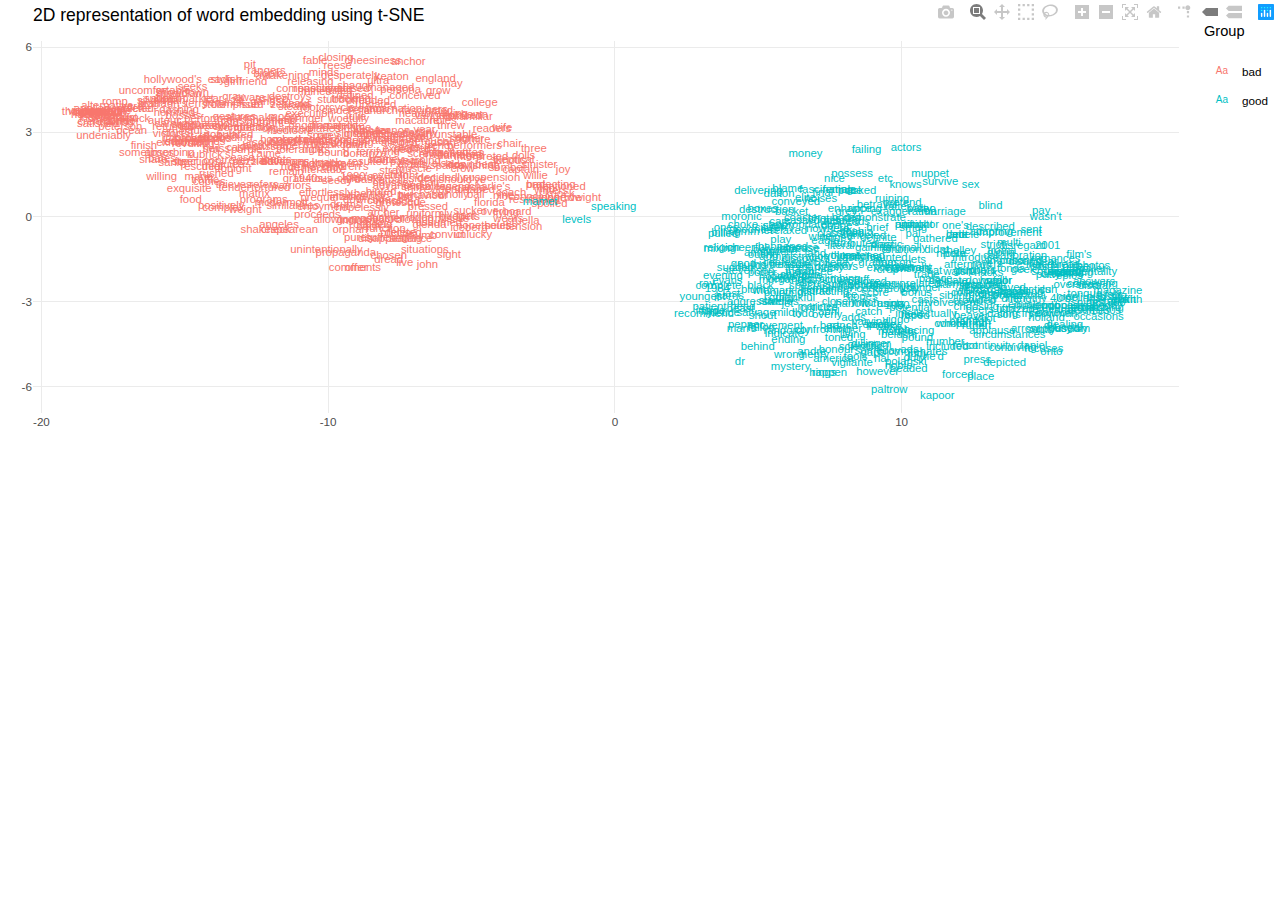
<file: deeplearning_keras_vincent_rocher_files/figure-html/widgets/widget_unnamed-chunk-51.html>
<!DOCTYPE html>
<html>
<head>
<meta charset="utf-8"/>
<script src="plotly_libs/htmlwidgets-1.3/htmlwidgets.js"></script>
<script src="plotly_libs/plotly-binding-4.9.0/plotly.js"></script>
<script src="plotly_libs/pymjs-1.3.2/pym.v1.min.js"></script>
<script src="plotly_libs/typedarray-0.1/typedarray.min.js"></script>
<script src="plotly_libs/jquery-1.11.3/jquery.min.js"></script>
<link href="plotly_libs/crosstalk-1.0.0/css/crosstalk.css" rel="stylesheet" />
<script src="plotly_libs/crosstalk-1.0.0/js/crosstalk.min.js"></script>
<link href="plotly_libs/plotly-htmlwidgets-css-1.46.1/plotly-htmlwidgets.css" rel="stylesheet" />
<script src="plotly_libs/plotly-main-1.46.1/plotly-latest.min.js"></script>
  <title>plotly</title>
</head>
<body style="background-color:white;">
<div id="htmlwidget_container">
  <div id="htmlwidget-26f199ee2c5b3eecf746" style="width:100%;height:100%;" class="plotly html-widget"></div>
  <script>HTMLWidgets.pymChild = new pym.Child();HTMLWidgets.addPostRenderHandler(function(){
                                setTimeout(function(){HTMLWidgets.pymChild.sendHeight();},100);
                            });</script>
</div>
<script type="application/json" data-for="htmlwidget-26f199ee2c5b3eecf746">{"x":{"data":[{"x":[-2.75179628267795,-6.68498751606113,-3.8735805796865,-13.1398975287777,-6.62904026296544,-7.28119368300234,-7.03520711993392,-10.0786025301158,-6.61308155370136,-9.06348739211491,-8.91859992874039,-6.15818788854676,-9.06744739124573,-13.4968736464343,-10.6444615833014,-11.964036252861,-6.97178323428168,-5.41055999877819,-9.38325046404877,-6.24315979315329,-12.23693831359,-6.57335830574786,-8.54515558496459,-11.4230152954808,-8.33673795249975,-11.3776092175573,-5.04960842089641,-6.43972050122262,-14.5132468156399,-10.37847160546,-5.36926351027693,-6.46469044527736,-3.79195966747109,-5.72850261286598,-9.13764986368457,-13.2707261859364,-5.68187867903568,-3.18268935902537,-8.21394161039898,-13.2657711489237,-7.25372279382571,-6.7530975916206,-4.89260433337534,-14.172757071645,-11.1670965789437,-4.93513451053334,-7.25814155983636,-9.01962218753735,-8.06844339479053,-7.2067767464204,-14.1465450829606,-8.47773750471902,-6.15991709123434,-5.2763882839645,-15.4018943360103,-15.5297622597619,-6.03699017861525,-4.71312144676895,-11.3164018669539,-15.4001342358286,-5.08165147263223,-13.9001408137828,-5.9843639986028,-4.3017418996982,-8.15308064663045,-2.2780240249098,-7.01417425496057,-6.99901595945602,-5.31907890545008,-10.8448521754557,-15.0904823428372,-16.0976388909322,-6.78668928417408,-3.16989417910193,-11.0953568263388,-9.28452671337932,-10.1750591202643,-8.95888580114827,-3.61575676941754,-5.67889909544487,-10.9994469116884,-6.8884754715638,-12.5682604087432,-7.27262499247757,-6.41123279570319,-15.4161622909661,-11.3260440176022,-7.52300793446677,-7.6928731270754,-16.851921607734,-11.3053200272802,-9.6833744821707,-4.67433899714942,-2.63019581638327,-13.5927972671688,-7.37777790288137,-7.39733047137775,-14.6297173566265,-3.71587317317259,-7.72897295347583,-5.85559588334052,-2.76536882707246,-9.04945553294408,-17.7189075448587,-12.8292156100618,-6.76256378390402,-9.61959308250888,-7.47063950510408,-3.87890355359703,-1.80547427778738,-10.402843688121,-4.89540202993117,-9.76608251101912,-9.39841559084012,-8.60560896522025,-12.1505561043311,-10.1564012370875,-12.1923791420754,-12.1593321407932,-6.71493735315244,-4.85174894037647,-7.98760142425582,-14.5711373362621,-8.41999606473559,-13.2631998534966,-6.97463310688756,-17.0143290183031,-12.1752519328052,-10.3061077180652,-9.22394005877798,-9.17004064827435,-3.67023645367654,-15.0280079948338,-8.60990386496958,-14.9496855992607,-10.3077051209676,-17.4403610099912,-8.25527639745988,-12.7582300393395,-10.1253129262129,-7.58985392834614,-2.2207548545653,-4.37439159594305,-14.5375117145163,-13.7289796860777,-9.6248158364338,-10.0602465169243,-12.2709009363713,-11.328465477097,-11.4561112998079,-9.72803151721224,-11.8860563497988,-6.08636558573035,-6.31924230839017,-13.476738258653,-14.0214098677054,-18.4742796903781,-7.29622642938146,-8.90922956121897,-17.5914029730052,-5.71058617126101,-15.2424990113607,-15.5411666586827,-2.36365817178169,-12.976904902609,-7.52146165512426,-8.04348711923519,-13.5510282896382,-10.4168659930944,-17.8321996140579,-6.82507034534687,-16.2290811256755,-14.7442806067817,-9.09173239932697,-17.1840488929146,-14.0701621777874,-3.92451228263171,-8.13549115380428,-11.2307575649062,-10.0215935870244,-8.64376879253997,-5.78354156843532,-5.62227553843069,-6.01408415915867,-7.8870126476158,-5.6384971156505,-3.21240619805961,-11.7042957964208,-12.887177247011,-15.7251877119181,-2.8258066215279,-5.17466821658403,-13.8978219357652,-13.6534353062652,-8.44400313106717,-6.83667646285515,-7.79032498477683,-1.91958835389079,-9.60872607880842,-17.9595234099616,-8.01031720491275,-8.71653952561989,-7.777441744734,-16.8261774767093,-2.12999805831845,-8.15003325008543,-11.3249240055771,-9.99237945298493,-15.772744206569,-4.80344437538702,-5.11443631042676,-14.1573294542365,-9.15081251986797,-6.54090464813508,-7.72673952130122,-4.65768884309777,-10.057778052156,-6.08872653819608,-15.3563314866812,-4.47027031329366,-11.6280336274178,-13.3395344888034,-17.8165042030169,-12.8380094610353,-3.80230468364294,-13.2376890772526,-7.18188657101881,-3.58106072696733,-11.7586039365574,-14.0319061643528,-2.23854548133862,-18.0217321888615,-12.2468230310666,-8.44161626292311,-14.2989756434926,-5.85067779925387,-10.2998824489902,-17.7035601895951,-12.9823060702688,-11.6310851978555,-8.08907647227688,-9.19579013095045,-2.81105198843669,-17.2383467904131,-16.9397472130028,-12.7317957651853,-7.65909196846812,-10.0495610401104,-13.7679644359982,-5.87287013027606,-12.7302166465104,-7.81637288499727,-10.9935715797893,-18.0320891510988,-11.997159468013,-4.36308072498294,-6.54046603824897,-13.3088020195671,-6.68978731487052,-12.4550267296164,-7.2360999586995,-15.184982020984,-10.4219981495442,-4.96226638108178,-12.4526393879025,-12.6279595459937,-13.187145628453,-16.0498792876503,-9.41456285308701,-9.3807529003088,-7.43385725138615,-15.0094399090799,-9.80910550812274,-16.4239817438166,-15.8114223055661,-6.21236137680611,-9.23176759246346,-9.02222952129148,-8.02812675128912,-11.8251103289814,-17.2462114306257,-18.2344468937834,-5.18434568985957,-15.0428259200519,-18.4771276305078,-17.8348457686852,-12.7031500331638,-7.54338413619484,-8.81214104603509,-7.66048051948126,-8.24965962956035,-10.3745936442346,-9.06392955893594,-18.222115238607,-11.5034286870731,-9.15251141799634,-8.73928781788024,-10.4793289360034,-7.4704557885408,-13.1614449846552,-15.19720349693,-6.79329379652981,-14.589962938565,-11.656356137204,-5.38684129721749,-13.2916539745238,-16.7326958199163,-6.64065730492999,-16.7501340781698,-18.4748567322043,-12.0907268362933,-11.5665130282864,-15.0840633553697,-8.42043880708497,-4.09004946900045,-11.4413721943034,-15.8089965991696,-11.5927894487586,-8.91943541354484,-14.1633212638788,-8.86294461332126,-13.2948325024185,-15.78122515679,-18.038043408212,-14.4613670702176,-10.7136370573002,-5.55753018634439,-15.7240086586285,-9.66578427766014,-8.66639310848144,-2.07446214548325,-7.23041730829691,-3.65814625764477,-6.32806024388651,-4.28793875554869,-17.7982377470992,-14.7071610586047,-18.373087128047,-12.0240113534525,-18.0420773915505,-1.93972728239284,-3.280389419962,-9.28148910875043,-14.7917957969047,-15.8215598659666,-16.3356077278138,-6.9168894983727,-8.9986485413389,-3.11653063419184,-7.9534162797299,-4.94823052700392,-11.5170919014635,-5.30835881243548,-8.18681671943882,-10.6144827455555,-6.1334482809987,-13.8882491617758,-5.04634130445545,-9.79795251808756,-10.431571381027,-14.8465136564544,-5.05148497522611,-10.7097804144096,-13.9949914552982,-9.38310568420474,-7.88940976701224,-6.25114681759006,-15.3719334674477,-5.54006656310552,-7.32632299593746,-14.7263540317295,-8.34465991897249,-10.4539168044999,-6.6164347921175,-15.6443730523822,-13.5707864261933,-12.8798154207738,-17.7029549243536,-10.1456226365393,-5.73299434566127,-17.9554355361559,-14.4473639179172,-14.3817756918216,-11.7150521530833,-3.74169349753266,-8.58117239034293,-10.6778707587724,-15.2438728213864,-6.46740330900779,-10.1449378243791,-13.0330283441231,-6.51726380456691,-8.23602932395963,-1.0514963015466,-7.9721815306444,-14.046488937771,-10.1448391289439,-15.0847769016505,-18.1384246836249,-15.7939755213954],"y":[1.11089743707339,0.748857268571671,0.764221148857334,2.43355545689981,-1.18134454614163,0.703484023457748,1.02938674678795,0.831288222678903,1.0440171908494,4.26135846643518,-0.162539888611743,2.61675733427377,-1.81154145902383,2.8655930146617,3.64392969948632,4.16606953584695,4.25552730077545,-0.0020227403734816,-1.2767693292278,3.56981519201672,1.11426200071144,1.05846612510761,2.99069046815464,3.37283306682404,3.93836279751249,2.65510486017012,2.24960358946885,1.20415727775875,1.40365316489204,2.65965524004996,2.14402219109281,-0.289333832688516,0.15528310096221,2.24409335350784,0.707854288905772,3.53989977949477,4.68494549773536,2.16157266579453,2.93024547864698,0.99991862281183,1.92780078549049,-0.696506337148791,2.50027546295047,2.65455700658344,3.88949554960998,2.72431834352904,2.39676267905783,-1.79936947822088,0.145523523060138,5.46843608591876,1.23131351268089,3.04291549407486,4.45484597075665,2.77148911849567,1.88349671890237,2.25690342342921,1.35916037637767,4.01669677837724,3.02360384022959,3.15881414462365,-0.403165787992724,2.39556013548094,3.37885344503733,1.3789801030734,3.73701866092103,0.440118808821487,1.69978337476025,1.82398288891061,1.29011227192465,3.47375052776393,4.35964648173576,2.00057102871225,0.772980891581126,-0.358550283536823,3.99787678985175,1.34057630354769,0.334967861886851,0.697337238483538,0.84759966193239,-0.0956771190291372,2.71651605463606,3.37522668606902,0.816386086983566,0.525614600736809,2.2162072189682,4.82964796465709,1.75381698151421,1.48854034858959,3.81999301017181,3.03194348909423,1.1044639641488,1.25905054006107,0.953576398665742,1.81900391850862,4.03855903418024,-0.571336616592609,2.35534732822846,3.02414498226491,-0.078759022597888,3.01441553044589,-0.637741401709867,1.42278316972031,4.61362075442907,3.74352122410768,3.13137668963354,2.84212192292816,2.5451589134278,4.47386874431642,0.727275058094585,1.64042742436115,4.52029297019147,3.60967102502979,3.22174898011154,3.19630730061607,1.94785101124508,5.15430131866803,2.7242693482364,3.30442792424554,2.21200868297011,1.33518348460837,0.782965656606277,-0.450480645867898,1.95059257402908,2.74552582830706,1.69542333186879,-0.107020871286002,3.49367395919523,4.05786832761896,0.66412491575413,4.99311878130829,2.59307607692388,2.56455462798379,3.24488438164612,4.08473992554883,2.76996436747642,2.86301056846528,4.03962129038331,2.29357420090309,1.94736230969792,1.86544159191855,1.08035947554976,0.921875995399742,0.471444173179504,2.76487836582664,0.368312391742234,4.45558564504974,1.90664055094718,2.46755591034015,4.25020278552169,1.5826249913598,5.62266228598717,2.59750164977135,2.65378714797255,2.25806709604004,2.87739666666769,4.17160486496336,3.59327494431089,-0.804554077610194,-0.766383728174901,3.3730986741432,3.21374592596754,2.63013121678795,2.65389283464905,0.973232122878826,3.13068435364653,2.61208248276261,2.87737751244442,4.84125804983281,4.39934659408185,2.85095053611038,1.95471367497466,3.98496876010489,2.62947369141408,4.5262382233376,3.36983153820739,2.39214116081328,3.14648332518106,2.01271268489689,0.391900268360446,3.82825394432917,0.605227765266571,-1.35249433284463,1.03398476866542,1.86912389118471,-1.38197689841037,0.767656661333563,-0.160211284284797,-0.470135577850648,0.240210425477896,4.1437347554337,2.39990994194309,2.76323342155804,1.50429955870115,0.314064416578557,5.50833098589378,1.82118131555877,1.62074618705416,0.798397832524162,4.13369897422232,3.69782640661857,-0.0868377673672885,2.22557100518813,4.94188556535035,3.86712773818229,0.651466718679935,0.857960455831869,3.93977604421826,2.87092280631298,3.99173869191958,1.78381254996055,3.53454604800814,2.19099489457632,3.15505476000345,3.73946997782649,1.17607358277464,2.10302858949793,-1.17676813797973,2.50811769351829,3.29396350837987,-0.319534547965396,0.501073327778333,1.81825319926564,3.57453232549301,2.36529861371995,0.140031887623692,1.98349585533482,2.43066719064171,2.00079984167355,1.98913408063865,1.77148946301892,1.13115925232753,3.61020238487935,0.586422587147223,-0.288036550679056,1.30569068382843,1.806974382451,2.57558186344777,3.49834661433605,2.09140006766795,2.51643842785674,-0.0501959446274633,4.15913906027161,0.608070682509647,3.34250762209855,3.79458250483847,5.35407713117114,-0.782566253359017,1.86503688617094,4.82785153462053,0.934545836680272,4.19811332473349,4.54130380527083,2.35314292207454,3.26992783489674,1.01012090626487,1.0656774790381,-1.70158877481404,4.24671261158625,2.42036637463612,3.49556525264271,2.83343092882384,4.34941393332297,2.36759761655871,1.83298492929373,3.39083165475134,2.48913015499747,4.06161499593429,4.43836043993526,1.76840351270639,3.73213658408528,2.7544537713696,1.94273965900247,2.26013453450165,2.51182439668884,4.36943658317979,3.77161271466206,-0.469545562388756,3.5188263090083,0.551585854251687,-0.462295841204553,3.16872549885195,3.81665801802636,0.0290699687534246,3.54763944121518,3.72153750714547,3.57350985376748,3.95816745816643,-0.558196128474179,0.293843367567388,1.44338114848719,4.78280204967637,0.0688825730236382,2.53113511553394,3.70393035408818,1.95143523015071,-0.117012549702485,1.37397635059755,4.51205054605049,0.493141217779602,3.93999281082701,3.7621351351045,2.95359448764422,3.98078074477248,2.70207388476601,3.57566714054005,3.48244004881243,3.45228515361899,3.05852960480878,3.80119777677404,3.69152265276267,5.03467900788599,1.92777958072936,2.60134723630153,0.821566841841014,-0.31243907124166,3.09439465544948,1.40719158563531,4.97674747713223,2.92192783505445,3.44420086511329,2.66963001048061,1.11801837101929,4.17988059640733,3.6439824082465,3.21410238867537,1.32287374786845,1.83596356938043,3.39832004657576,5.34505493225799,3.82466425002336,0.647342172964263,2.66020936710731,1.96236847792638,3.64272082641924,3.09264480312115,3.7140616920104,2.57799047294553,3.66679811282993,1.95430545828164,3.69790018806398,1.0570742765305,1.668000820525,3.44479896606655,0.577614823498105,4.10813084213307,2.26354383548091,-0.0589873756173004,1.39446524445213,0.70415512088543,-0.737843144743149,-0.638843517896834,3.5388691364649,1.67503168278714,1.31641329349286,4.77302770316838,-0.213048747061872,3.28004522283237,0.190895702069434,-0.107455589070666,1.71094941943837,0.998250437013496,0.998714818947349,1.34816203526607,3.96768181359175,0.411931890722299,-1.53772935237831,4.87079019847689,3.68033719841915,2.88717492845215,-1.61974940107465,4.60007186553577,-0.0849418177582368,5.49885272141329,2.94279867893539,2.92839688848008,2.77333883385182,4.76573550535087,3.91116273038517,5.0914368953105,2.16683793610347,3.6532738681299,1.74439831559111,2.73602134095645,-0.281145888642933,1.73179251909474,-0.3545558254701,3.1933344364955,3.00989964606967,0.102041708172104,3.10277707760344,3.17830543652562,0.338322719278032,-0.289237621359913,0.676331669474192,2.02236169376575,3.19856412978437,1.65595290884232,4.15972272032589,3.33302418613188,2.04192414161047],"text":["bad","behaviour","ny","cash","situations","liar","thin","effortlessly","lin","defined","incident","josh","comments","bath","execution","asleep","conceived","budgets","propaganda","vengeful","refers","senseless","othello","imo","updated","blondell","votes","pair","marie","lucas","damaged","glenda","overboard","fawcett","arnie","gestures","may","dolls","independence","tender","palette","thumb","performers","pathos","stealth","admire","explained","offer","archer","anchor","copies","kinnear","grow","der","sanity","absorbing","decidedly","college","mediocre","returned","iceberg","swiss","holes","suspension","church","spoiled","muscle","dignity","should've","springer","showdown","share","purchase","tension","freaks","child","enjoyment","intelligently","coach","missile","corporation","macabre","matrix","aided","screwball","hollywood's","huh","firm","incarnation","ocean","warriors","seedy","taped","sinister","feminist","deleted","ned","paul's","wears","lennon","convict","willie","shaggy","ensemble","competition","swift","breakdown","persona","nine","joy","repetitive","hawn","flamenco","satellite","resulted","rangers","threatening","outright","t'aime","sided","ball","function","functions","device","tonight","blowing","bust","gangs","prequel","desperately","bombing","chair","saga","offended","improved","span","romp","terrifying","puzzle","paradise","advanced","writers","florida","barbarian","positively","failed","knack","johansson","destroys","remain","closing","sounded","cuban","lists","populated","tear","riders","setting","purely","melting","threw","stern","leo","trio","tool","alleged","polished","stylish","mines","undeniably","yearning","frog","omen","raised","painter","neil","wife","stairs","similarities","motorcycle","downside","sight","legend","elsa","chosen","wholly","cruella","shakespearean","weight","ring","three","shorter","rushed","complex","cheesiness","tv's","stray","knock","stubborn","crashed","shatner","bonanza","keaton","yard","none","hinted","zealand","prey","branagh's","ravishing","unfamiliar","kubrick's","runtime","fascinated","odyssey","interpreted","unintentionally","trendy","caroline","nonetheless","mcdermott","juice","walked","purple","flying","controversial","note","skeptical","beats","thief","protecting","jealous","programs","causing","traffic","sparse","writer's","incidentally","ease","cheaper","lucky","tracking","restrained","biting","neglected","pit","disappearance","enlightenment","each","evidence","aware","managed","tolerance","satisfied","tortured","charlie's","john","gray","cruel","remake","melvyn","magician","rights","downbeat","consciousness","biko","24","uncomfortable","children's","cinderella","constraints","steer","bound","finish","27","hers","orphan","julie","comics","check","peterson","applied","rant","bosses","visiting","jules","sub","precise","hopelessly","overnight","ultra","proceeds","janet","pie","advances","gonna","gesture","compassionate","grotesque","comprised","dashing","destiny","terry","bombed","replaced","ala","struck","year","valerie","thousand","biopic","ballroom","exhausted","bernard","souls","organized","willing","awakening","signature","performer","concentrates","thieves","subplot","cracker","accuracy","gratuitous","kids","auteur","reese","preston","supportive","sunset","furious","heartbreaking","readers","meredith","revolting","lighter","otto","conscious","mentioned","captain","woefully","food","silverman","sometimes","marlon","1980's","connor","suffering","unlucky","moore","crow","basketball","releasing","assumed","paranoid","sucker","allowing","democracy","exquisite","garcia","1940s","stole","drums","dread","england","horrified","unstable","live","seeks","massacre","fable","fury","victor","foreboding","girlfriend","alternative","minds","encountered","accidental","rescued","superfluous","angeles","somber","bach","ongoing","ernest","uniformly","planes","sweetheart","pressed","heels","dwight","hartley","keanu","literature","supermarket","crenna","bates"],"hovertext":["V1:  -2.75179628<br />V2:  1.110897437<br />word: bad<br />Group: bad","V1:  -6.68498752<br />V2:  0.748857269<br />word: behaviour<br />Group: bad","V1:  -3.87358058<br />V2:  0.764221149<br />word: ny<br />Group: bad","V1: -13.13989753<br />V2:  2.433555457<br />word: cash<br />Group: bad","V1:  -6.62904026<br />V2: -1.181344546<br />word: situations<br />Group: bad","V1:  -7.28119368<br />V2:  0.703484023<br />word: liar<br />Group: bad","V1:  -7.03520712<br />V2:  1.029386747<br />word: thin<br />Group: bad","V1: -10.07860253<br />V2:  0.831288223<br />word: effortlessly<br />Group: bad","V1:  -6.61308155<br />V2:  1.044017191<br />word: lin<br />Group: bad","V1:  -9.06348739<br />V2:  4.261358466<br />word: defined<br />Group: bad","V1:  -8.91859993<br />V2: -0.162539889<br />word: incident<br />Group: bad","V1:  -6.15818789<br />V2:  2.616757334<br />word: josh<br />Group: bad","V1:  -9.06744739<br />V2: -1.811541459<br />word: comments<br />Group: bad","V1: -13.49687365<br />V2:  2.865593015<br />word: bath<br />Group: bad","V1: -10.64446158<br />V2:  3.643929699<br />word: execution<br />Group: bad","V1: -11.96403625<br />V2:  4.166069536<br />word: asleep<br />Group: bad","V1:  -6.97178323<br />V2:  4.255527301<br />word: conceived<br />Group: bad","V1:  -5.41056000<br />V2: -0.002022740<br />word: budgets<br />Group: bad","V1:  -9.38325046<br />V2: -1.276769329<br />word: propaganda<br />Group: bad","V1:  -6.24315979<br />V2:  3.569815192<br />word: vengeful<br />Group: bad","V1: -12.23693831<br />V2:  1.114262001<br />word: refers<br />Group: bad","V1:  -6.57335831<br />V2:  1.058466125<br />word: senseless<br />Group: bad","V1:  -8.54515558<br />V2:  2.990690468<br />word: othello<br />Group: bad","V1: -11.42301530<br />V2:  3.372833067<br />word: imo<br />Group: bad","V1:  -8.33673795<br />V2:  3.938362798<br />word: updated<br />Group: bad","V1: -11.37760922<br />V2:  2.655104860<br />word: blondell<br />Group: bad","V1:  -5.04960842<br />V2:  2.249603589<br />word: votes<br />Group: bad","V1:  -6.43972050<br />V2:  1.204157278<br />word: pair<br />Group: bad","V1: -14.51324682<br />V2:  1.403653165<br />word: marie<br />Group: bad","V1: -10.37847161<br />V2:  2.659655240<br />word: lucas<br />Group: bad","V1:  -5.36926351<br />V2:  2.144022191<br />word: damaged<br />Group: bad","V1:  -6.46469045<br />V2: -0.289333833<br />word: glenda<br />Group: bad","V1:  -3.79195967<br />V2:  0.155283101<br />word: overboard<br />Group: bad","V1:  -5.72850261<br />V2:  2.244093354<br />word: fawcett<br />Group: bad","V1:  -9.13764986<br />V2:  0.707854289<br />word: arnie<br />Group: bad","V1: -13.27072619<br />V2:  3.539899779<br />word: gestures<br />Group: bad","V1:  -5.68187868<br />V2:  4.684945498<br />word: may<br />Group: bad","V1:  -3.18268936<br />V2:  2.161572666<br />word: dolls<br />Group: bad","V1:  -8.21394161<br />V2:  2.930245479<br />word: independence<br />Group: bad","V1: -13.26577115<br />V2:  0.999918623<br />word: tender<br />Group: bad","V1:  -7.25372279<br />V2:  1.927800785<br />word: palette<br />Group: bad","V1:  -6.75309759<br />V2: -0.696506337<br />word: thumb<br />Group: bad","V1:  -4.89260433<br />V2:  2.500275463<br />word: performers<br />Group: bad","V1: -14.17275707<br />V2:  2.654557007<br />word: pathos<br />Group: bad","V1: -11.16709658<br />V2:  3.889495550<br />word: stealth<br />Group: bad","V1:  -4.93513451<br />V2:  2.724318344<br />word: admire<br />Group: bad","V1:  -7.25814156<br />V2:  2.396762679<br />word: explained<br />Group: bad","V1:  -9.01962219<br />V2: -1.799369478<br />word: offer<br />Group: bad","V1:  -8.06844339<br />V2:  0.145523523<br />word: archer<br />Group: bad","V1:  -7.20677675<br />V2:  5.468436086<br />word: anchor<br />Group: bad","V1: -14.14654508<br />V2:  1.231313513<br />word: copies<br />Group: bad","V1:  -8.47773750<br />V2:  3.042915494<br />word: kinnear<br />Group: bad","V1:  -6.15991709<br />V2:  4.454845971<br />word: grow<br />Group: bad","V1:  -5.27638828<br />V2:  2.771489118<br />word: der<br />Group: bad","V1: -15.40189434<br />V2:  1.883496719<br />word: sanity<br />Group: bad","V1: -15.52976226<br />V2:  2.256903423<br />word: absorbing<br />Group: bad","V1:  -6.03699018<br />V2:  1.359160376<br />word: decidedly<br />Group: bad","V1:  -4.71312145<br />V2:  4.016696778<br />word: college<br />Group: bad","V1: -11.31640187<br />V2:  3.023603840<br />word: mediocre<br />Group: bad","V1: -15.40013424<br />V2:  3.158814145<br />word: returned<br />Group: bad","V1:  -5.08165147<br />V2: -0.403165788<br />word: iceberg<br />Group: bad","V1: -13.90014081<br />V2:  2.395560135<br />word: swiss<br />Group: bad","V1:  -5.98436400<br />V2:  3.378853445<br />word: holes<br />Group: bad","V1:  -4.30174190<br />V2:  1.378980103<br />word: suspension<br />Group: bad","V1:  -8.15308065<br />V2:  3.737018661<br />word: church<br />Group: bad","V1:  -2.27802402<br />V2:  0.440118809<br />word: spoiled<br />Group: bad","V1:  -7.01417425<br />V2:  1.699783375<br />word: muscle<br />Group: bad","V1:  -6.99901596<br />V2:  1.823982889<br />word: dignity<br />Group: bad","V1:  -5.31907891<br />V2:  1.290112272<br />word: should've<br />Group: bad","V1: -10.84485218<br />V2:  3.473750528<br />word: springer<br />Group: bad","V1: -15.09048234<br />V2:  4.359646482<br />word: showdown<br />Group: bad","V1: -16.09763889<br />V2:  2.000571029<br />word: share<br />Group: bad","V1:  -6.78668928<br />V2:  0.772980892<br />word: purchase<br />Group: bad","V1:  -3.16989418<br />V2: -0.358550284<br />word: tension<br />Group: bad","V1: -11.09535683<br />V2:  3.997876790<br />word: freaks<br />Group: bad","V1:  -9.28452671<br />V2:  1.340576304<br />word: child<br />Group: bad","V1: -10.17505912<br />V2:  0.334967862<br />word: enjoyment<br />Group: bad","V1:  -8.95888580<br />V2:  0.697337238<br />word: intelligently<br />Group: bad","V1:  -3.61575677<br />V2:  0.847599662<br />word: coach<br />Group: bad","V1:  -5.67889910<br />V2: -0.095677119<br />word: missile<br />Group: bad","V1: -10.99944691<br />V2:  2.716516055<br />word: corporation<br />Group: bad","V1:  -6.88847547<br />V2:  3.375226686<br />word: macabre<br />Group: bad","V1: -12.56826041<br />V2:  0.816386087<br />word: matrix<br />Group: bad","V1:  -7.27262499<br />V2:  0.525614601<br />word: aided<br />Group: bad","V1:  -6.41123280<br />V2:  2.216207219<br />word: screwball<br />Group: bad","V1: -15.41616229<br />V2:  4.829647965<br />word: hollywood's<br />Group: bad","V1: -11.32604402<br />V2:  1.753816982<br />word: huh<br />Group: bad","V1:  -7.52300793<br />V2:  1.488540349<br />word: firm<br />Group: bad","V1:  -7.69287313<br />V2:  3.819993010<br />word: incarnation<br />Group: bad","V1: -16.85192161<br />V2:  3.031943489<br />word: ocean<br />Group: bad","V1: -11.30532003<br />V2:  1.104463964<br />word: warriors<br />Group: bad","V1:  -9.68337448<br />V2:  1.259050540<br />word: seedy<br />Group: bad","V1:  -4.67433900<br />V2:  0.953576399<br />word: taped<br />Group: bad","V1:  -2.63019582<br />V2:  1.819003919<br />word: sinister<br />Group: bad","V1: -13.59279727<br />V2:  4.038559034<br />word: feminist<br />Group: bad","V1:  -7.37777790<br />V2: -0.571336617<br />word: deleted<br />Group: bad","V1:  -7.39733047<br />V2:  2.355347328<br />word: ned<br />Group: bad","V1: -14.62971736<br />V2:  3.024144982<br />word: paul's<br />Group: bad","V1:  -3.71587317<br />V2: -0.078759023<br />word: wears<br />Group: bad","V1:  -7.72897295<br />V2:  3.014415530<br />word: lennon<br />Group: bad","V1:  -5.85559588<br />V2: -0.637741402<br />word: convict<br />Group: bad","V1:  -2.76536883<br />V2:  1.422783170<br />word: willie<br />Group: bad","V1:  -9.04945553<br />V2:  4.613620754<br />word: shaggy<br />Group: bad","V1: -17.71890754<br />V2:  3.743521224<br />word: ensemble<br />Group: bad","V1: -12.82921561<br />V2:  3.131376690<br />word: competition<br />Group: bad","V1:  -6.76256378<br />V2:  2.842121923<br />word: swift<br />Group: bad","V1:  -9.61959308<br />V2:  2.545158913<br />word: breakdown<br />Group: bad","V1:  -7.47063951<br />V2:  4.473868744<br />word: persona<br />Group: bad","V1:  -3.87890355<br />V2:  0.727275058<br />word: nine<br />Group: bad","V1:  -1.80547428<br />V2:  1.640427424<br />word: joy<br />Group: bad","V1: -10.40284369<br />V2:  4.520292970<br />word: repetitive<br />Group: bad","V1:  -4.89540203<br />V2:  3.609671025<br />word: hawn<br />Group: bad","V1:  -9.76608251<br />V2:  3.221748980<br />word: flamenco<br />Group: bad","V1:  -9.39841559<br />V2:  3.196307301<br />word: satellite<br />Group: bad","V1:  -8.60560897<br />V2:  1.947851011<br />word: resulted<br />Group: bad","V1: -12.15055610<br />V2:  5.154301319<br />word: rangers<br />Group: bad","V1: -10.15640124<br />V2:  2.724269348<br />word: threatening<br />Group: bad","V1: -12.19237914<br />V2:  3.304427924<br />word: outright<br />Group: bad","V1: -12.15933214<br />V2:  2.212008683<br />word: t'aime<br />Group: bad","V1:  -6.71493735<br />V2:  1.335183485<br />word: sided<br />Group: bad","V1:  -4.85174894<br />V2:  0.782965657<br />word: ball<br />Group: bad","V1:  -7.98760142<br />V2: -0.450480646<br />word: function<br />Group: bad","V1: -14.57113734<br />V2:  1.950592574<br />word: functions<br />Group: bad","V1:  -8.41999606<br />V2:  2.745525828<br />word: device<br />Group: bad","V1: -13.26319985<br />V2:  1.695423332<br />word: tonight<br />Group: bad","V1:  -6.97463311<br />V2: -0.107020871<br />word: blowing<br />Group: bad","V1: -17.01432902<br />V2:  3.493673959<br />word: bust<br />Group: bad","V1: -12.17525193<br />V2:  4.057868328<br />word: gangs<br />Group: bad","V1: -10.30610772<br />V2:  0.664124916<br />word: prequel<br />Group: bad","V1:  -9.22394006<br />V2:  4.993118781<br />word: desperately<br />Group: bad","V1:  -9.17004065<br />V2:  2.593076077<br />word: bombing<br />Group: bad","V1:  -3.67023645<br />V2:  2.564554628<br />word: chair<br />Group: bad","V1: -15.02800799<br />V2:  3.244884382<br />word: saga<br />Group: bad","V1:  -8.60990386<br />V2:  4.084739926<br />word: offended<br />Group: bad","V1: -14.94968560<br />V2:  2.769964367<br />word: improved<br />Group: bad","V1: -10.30770512<br />V2:  2.863010568<br />word: span<br />Group: bad","V1: -17.44036101<br />V2:  4.039621290<br />word: romp<br />Group: bad","V1:  -8.25527640<br />V2:  2.293574201<br />word: terrifying<br />Group: bad","V1: -12.75823004<br />V2:  1.947362310<br />word: puzzle<br />Group: bad","V1: -10.12531293<br />V2:  1.865441592<br />word: paradise<br />Group: bad","V1:  -7.58985393<br />V2:  1.080359476<br />word: advanced<br />Group: bad","V1:  -2.22075485<br />V2:  0.921875995<br />word: writers<br />Group: bad","V1:  -4.37439160<br />V2:  0.471444173<br />word: florida<br />Group: bad","V1: -14.53751171<br />V2:  2.764878366<br />word: barbarian<br />Group: bad","V1: -13.72897969<br />V2:  0.368312392<br />word: positively<br />Group: bad","V1:  -9.62481584<br />V2:  4.455585645<br />word: failed<br />Group: bad","V1: -10.06024652<br />V2:  1.906640551<br />word: knack<br />Group: bad","V1: -12.27090094<br />V2:  2.467555910<br />word: johansson<br />Group: bad","V1: -11.32846548<br />V2:  4.250202786<br />word: destroys<br />Group: bad","V1: -11.45611130<br />V2:  1.582624991<br />word: remain<br />Group: bad","V1:  -9.72803152<br />V2:  5.622662286<br />word: closing<br />Group: bad","V1: -11.88605635<br />V2:  2.597501650<br />word: sounded<br />Group: bad","V1:  -6.08636559<br />V2:  2.653787148<br />word: cuban<br />Group: bad","V1:  -6.31924231<br />V2:  2.258067096<br />word: lists<br />Group: bad","V1: -13.47673826<br />V2:  2.877396667<br />word: populated<br />Group: bad","V1: -14.02140987<br />V2:  4.171604865<br />word: tear<br />Group: bad","V1: -18.47427969<br />V2:  3.593274944<br />word: riders<br />Group: bad","V1:  -7.29622643<br />V2: -0.804554078<br />word: setting<br />Group: bad","V1:  -8.90922956<br />V2: -0.766383728<br />word: purely<br />Group: bad","V1: -17.59140297<br />V2:  3.373098674<br />word: melting<br />Group: bad","V1:  -5.71058617<br />V2:  3.213745926<br />word: threw<br />Group: bad","V1: -15.24249901<br />V2:  2.630131217<br />word: stern<br />Group: bad","V1: -15.54116666<br />V2:  2.653892835<br />word: leo<br />Group: bad","V1:  -2.36365817<br />V2:  0.973232123<br />word: trio<br />Group: bad","V1: -12.97690490<br />V2:  3.130684354<br />word: tool<br />Group: bad","V1:  -7.52146166<br />V2:  2.612082483<br />word: alleged<br />Group: bad","V1:  -8.04348712<br />V2:  2.877377512<br />word: polished<br />Group: bad","V1: -13.55102829<br />V2:  4.841258050<br />word: stylish<br />Group: bad","V1: -10.41686599<br />V2:  4.399346594<br />word: mines<br />Group: bad","V1: -17.83219961<br />V2:  2.850950536<br />word: undeniably<br />Group: bad","V1:  -6.82507035<br />V2:  1.954713675<br />word: yearning<br />Group: bad","V1: -16.22908113<br />V2:  3.984968760<br />word: frog<br />Group: bad","V1: -14.74428061<br />V2:  2.629473691<br />word: omen<br />Group: bad","V1:  -9.09173240<br />V2:  4.526238223<br />word: raised<br />Group: bad","V1: -17.18404889<br />V2:  3.369831538<br />word: painter<br />Group: bad","V1: -14.07016218<br />V2:  2.392141161<br />word: neil<br />Group: bad","V1:  -3.92451228<br />V2:  3.146483325<br />word: wife<br />Group: bad","V1:  -8.13549115<br />V2:  2.012712685<br />word: stairs<br />Group: bad","V1: -11.23075756<br />V2:  0.391900268<br />word: similarities<br />Group: bad","V1: -10.02159359<br />V2:  3.828253944<br />word: motorcycle<br />Group: bad","V1:  -8.64376879<br />V2:  0.605227765<br />word: downside<br />Group: bad","V1:  -5.78354157<br />V2: -1.352494333<br />word: sight<br />Group: bad","V1:  -5.62227554<br />V2:  1.033984769<br />word: legend<br />Group: bad","V1:  -6.01408416<br />V2:  1.869123891<br />word: elsa<br />Group: bad","V1:  -7.88701265<br />V2: -1.381976898<br />word: chosen<br />Group: bad","V1:  -5.63849712<br />V2:  0.767656661<br />word: wholly<br />Group: bad","V1:  -3.21240620<br />V2: -0.160211284<br />word: cruella<br />Group: bad","V1: -11.70429580<br />V2: -0.470135578<br />word: shakespearean<br />Group: bad","V1: -12.88717725<br />V2:  0.240210425<br />word: weight<br />Group: bad","V1: -15.72518771<br />V2:  4.143734755<br />word: ring<br />Group: bad","V1:  -2.82580662<br />V2:  2.399909942<br />word: three<br />Group: bad","V1:  -5.17466822<br />V2:  2.763233422<br />word: shorter<br />Group: bad","V1: -13.89782194<br />V2:  1.504299559<br />word: rushed<br />Group: bad","V1: -13.65343531<br />V2:  0.314064417<br />word: complex<br />Group: bad","V1:  -8.44400313<br />V2:  5.508330986<br />word: cheesiness<br />Group: bad","V1:  -6.83667646<br />V2:  1.821181316<br />word: tv's<br />Group: bad","V1:  -7.79032498<br />V2:  1.620746187<br />word: stray<br />Group: bad","V1:  -1.91958835<br />V2:  0.798397833<br />word: knock<br />Group: bad","V1:  -9.60872608<br />V2:  4.133698974<br />word: stubborn<br />Group: bad","V1: -17.95952341<br />V2:  3.697826407<br />word: crashed<br />Group: bad","V1:  -8.01031720<br />V2: -0.086837767<br />word: shatner<br />Group: bad","V1:  -8.71653953<br />V2:  2.225571005<br />word: bonanza<br />Group: bad","V1:  -7.77744174<br />V2:  4.941885565<br />word: keaton<br />Group: bad","V1: -16.82617748<br />V2:  3.867127738<br />word: yard<br />Group: bad","V1:  -2.12999806<br />V2:  0.651466719<br />word: none<br />Group: bad","V1:  -8.15003325<br />V2:  0.857960456<br />word: hinted<br />Group: bad","V1: -11.32492401<br />V2:  3.939776044<br />word: zealand<br />Group: bad","V1:  -9.99237945<br />V2:  2.870922806<br />word: prey<br />Group: bad","V1: -15.77274421<br />V2:  3.991738692<br />word: branagh's<br />Group: bad","V1:  -4.80344438<br />V2:  1.783812550<br />word: ravishing<br />Group: bad","V1:  -5.11443631<br />V2:  3.534546048<br />word: unfamiliar<br />Group: bad","V1: -14.15732945<br />V2:  2.190994895<br />word: kubrick's<br />Group: bad","V1:  -9.15081252<br />V2:  3.155054760<br />word: runtime<br />Group: bad","V1:  -6.54090465<br />V2:  3.739469978<br />word: fascinated<br />Group: bad","V1:  -7.72673952<br />V2:  1.176073583<br />word: odyssey<br />Group: bad","V1:  -4.65768884<br />V2:  2.103028589<br />word: interpreted<br />Group: bad","V1: -10.05777805<br />V2: -1.176768138<br />word: unintentionally<br />Group: bad","V1:  -6.08872654<br />V2:  2.508117694<br />word: trendy<br />Group: bad","V1: -15.35633149<br />V2:  3.293963508<br />word: caroline<br />Group: bad","V1:  -4.47027031<br />V2: -0.319534548<br />word: nonetheless<br />Group: bad","V1: -11.62803363<br />V2:  0.501073328<br />word: mcdermott<br />Group: bad","V1: -13.33953449<br />V2:  1.818253199<br />word: juice<br />Group: bad","V1: -17.81650420<br />V2:  3.574532325<br />word: walked<br />Group: bad","V1: -12.83800946<br />V2:  2.365298614<br />word: purple<br />Group: bad","V1:  -3.80230468<br />V2:  0.140031888<br />word: flying<br />Group: bad","V1: -13.23768908<br />V2:  1.983495855<br />word: controversial<br />Group: bad","V1:  -7.18188657<br />V2:  2.430667191<br />word: note<br />Group: bad","V1:  -3.58106073<br />V2:  2.000799842<br />word: skeptical<br />Group: bad","V1: -11.75860394<br />V2:  1.989134081<br />word: beats<br />Group: bad","V1: -14.03190616<br />V2:  1.771489463<br />word: thief<br />Group: bad","V1:  -2.23854548<br />V2:  1.131159252<br />word: protecting<br />Group: bad","V1: -18.02173219<br />V2:  3.610202385<br />word: jealous<br />Group: bad","V1: -12.24682303<br />V2:  0.586422587<br />word: programs<br />Group: bad","V1:  -8.44161626<br />V2: -0.288036551<br />word: causing<br />Group: bad","V1: -14.29897564<br />V2:  1.305690684<br />word: traffic<br />Group: bad","V1:  -5.85067780<br />V2:  1.806974382<br />word: sparse<br />Group: bad","V1: -10.29988245<br />V2:  2.575581863<br />word: writer's<br />Group: bad","V1: -17.70356019<br />V2:  3.498346614<br />word: incidentally<br />Group: bad","V1: -12.98230607<br />V2:  2.091400068<br />word: ease<br />Group: bad","V1: -11.63108520<br />V2:  2.516438428<br />word: cheaper<br />Group: bad","V1:  -8.08907647<br />V2: -0.050195945<br />word: lucky<br />Group: bad","V1:  -9.19579013<br />V2:  4.159139060<br />word: tracking<br />Group: bad","V1:  -2.81105199<br />V2:  0.608070683<br />word: restrained<br />Group: bad","V1: -17.23834679<br />V2:  3.342507622<br />word: biting<br />Group: bad","V1: -16.93974721<br />V2:  3.794582505<br />word: neglected<br />Group: bad","V1: -12.73179577<br />V2:  5.354077131<br />word: pit<br />Group: bad","V1:  -7.65909197<br />V2: -0.782566253<br />word: disappearance<br />Group: bad","V1: -10.04956104<br />V2:  1.865036886<br />word: enlightenment<br />Group: bad","V1: -13.76796444<br />V2:  4.827851535<br />word: each<br />Group: bad","V1:  -5.87287013<br />V2:  0.934545837<br />word: evidence<br />Group: bad","V1: -12.73021665<br />V2:  4.198113325<br />word: aware<br />Group: bad","V1:  -7.81637288<br />V2:  4.541303805<br />word: managed<br />Group: bad","V1: -10.99357158<br />V2:  2.353142922<br />word: tolerance<br />Group: bad","V1: -18.03208915<br />V2:  3.269927835<br />word: satisfied<br />Group: bad","V1: -11.99715947<br />V2:  1.010120906<br />word: tortured<br />Group: bad","V1:  -4.36308072<br />V2:  1.065677479<br />word: charlie's<br />Group: bad","V1:  -6.54046604<br />V2: -1.701588775<br />word: john<br />Group: bad","V1: -13.30880202<br />V2:  4.246712612<br />word: gray<br />Group: bad","V1:  -6.68978731<br />V2:  2.420366375<br />word: cruel<br />Group: bad","V1: -12.45502673<br />V2:  3.495565253<br />word: remake<br />Group: bad","V1:  -7.23609996<br />V2:  2.833430929<br />word: melvyn<br />Group: bad","V1: -15.18498202<br />V2:  4.349413933<br />word: magician<br />Group: bad","V1: -10.42199815<br />V2:  2.367597617<br />word: rights<br />Group: bad","V1:  -4.96226638<br />V2:  1.832984929<br />word: downbeat<br />Group: bad","V1: -12.45263939<br />V2:  3.390831655<br />word: consciousness<br />Group: bad","V1: -12.62795955<br />V2:  2.489130155<br />word: biko<br />Group: bad","V1: -13.18714563<br />V2:  4.061614996<br />word: 24<br />Group: bad","V1: -16.04987929<br />V2:  4.438360440<br />word: uncomfortable<br />Group: bad","V1:  -9.41456285<br />V2:  1.768403513<br />word: children's<br />Group: bad","V1:  -9.38075290<br />V2:  3.732136584<br />word: cinderella<br />Group: bad","V1:  -7.43385725<br />V2:  2.754453771<br />word: constraints<br />Group: bad","V1: -15.00943991<br />V2:  1.942739659<br />word: steer<br />Group: bad","V1:  -9.80910551<br />V2:  2.260134535<br />word: bound<br />Group: bad","V1: -16.42398174<br />V2:  2.511824397<br />word: finish<br />Group: bad","V1: -15.81142231<br />V2:  4.369436583<br />word: 27<br />Group: bad","V1:  -6.21236138<br />V2:  3.771612715<br />word: hers<br />Group: bad","V1:  -9.23176759<br />V2: -0.469545562<br />word: orphan<br />Group: bad","V1:  -9.02222952<br />V2:  3.518826309<br />word: julie<br />Group: bad","V1:  -8.02812675<br />V2:  0.551585854<br />word: comics<br />Group: bad","V1: -11.82511033<br />V2: -0.462295841<br />word: check<br />Group: bad","V1: -17.24621143<br />V2:  3.168725499<br />word: peterson<br />Group: bad","V1: -18.23444689<br />V2:  3.816658018<br />word: applied<br />Group: bad","V1:  -5.18434569<br />V2:  0.029069969<br />word: rant<br />Group: bad","V1: -15.04282592<br />V2:  3.547639441<br />word: bosses<br />Group: bad","V1: -18.47712763<br />V2:  3.721537507<br />word: visiting<br />Group: bad","V1: -17.83484577<br />V2:  3.573509854<br />word: jules<br />Group: bad","V1: -12.70315003<br />V2:  3.958167458<br />word: sub<br />Group: bad","V1:  -7.54338414<br />V2: -0.558196128<br />word: precise<br />Group: bad","V1:  -8.81214105<br />V2:  0.293843368<br />word: hopelessly<br />Group: bad","V1:  -7.66048052<br />V2:  1.443381148<br />word: overnight<br />Group: bad","V1:  -8.24965963<br />V2:  4.782802050<br />word: ultra<br />Group: bad","V1: -10.37459364<br />V2:  0.068882573<br />word: proceeds<br />Group: bad","V1:  -9.06392956<br />V2:  2.531135116<br />word: janet<br />Group: bad","V1: -18.22211524<br />V2:  3.703930354<br />word: pie<br />Group: bad","V1: -11.50342869<br />V2:  1.951435230<br />word: advances<br />Group: bad","V1:  -9.15251142<br />V2: -0.117012550<br />word: gonna<br />Group: bad","V1:  -8.73928782<br />V2:  1.373976351<br />word: gesture<br />Group: bad","V1: -10.47932894<br />V2:  4.512050546<br />word: compassionate<br />Group: bad","V1:  -7.47045579<br />V2:  0.493141218<br />word: grotesque<br />Group: bad","V1: -13.16144498<br />V2:  3.939992811<br />word: comprised<br />Group: bad","V1: -15.19720350<br />V2:  3.762135135<br />word: dashing<br />Group: bad","V1:  -6.79329380<br />V2:  2.953594488<br />word: destiny<br />Group: bad","V1: -14.58996294<br />V2:  3.980780745<br />word: terry<br />Group: bad","V1: -11.65635614<br />V2:  2.702073885<br />word: bombed<br />Group: bad","V1:  -5.38684130<br />V2:  3.575667141<br />word: replaced<br />Group: bad","V1: -13.29165397<br />V2:  3.482440049<br />word: ala<br />Group: bad","V1: -16.73269582<br />V2:  3.452285154<br />word: struck<br />Group: bad","V1:  -6.64065730<br />V2:  3.058529605<br />word: year<br />Group: bad","V1: -16.75013408<br />V2:  3.801197777<br />word: valerie<br />Group: bad","V1: -18.47485673<br />V2:  3.691522653<br />word: thousand<br />Group: bad","V1: -12.09072684<br />V2:  5.034679008<br />word: biopic<br />Group: bad","V1: -11.56651303<br />V2:  1.927779581<br />word: ballroom<br />Group: bad","V1: -15.08406336<br />V2:  2.601347236<br />word: exhausted<br />Group: bad","V1:  -8.42043881<br />V2:  0.821566842<br />word: bernard<br />Group: bad","V1:  -4.09004947<br />V2: -0.312439071<br />word: souls<br />Group: bad","V1: -11.44137219<br />V2:  3.094394655<br />word: organized<br />Group: bad","V1: -15.80899660<br />V2:  1.407191586<br />word: willing<br />Group: bad","V1: -11.59278945<br />V2:  4.976747477<br />word: awakening<br />Group: bad","V1:  -8.91943541<br />V2:  2.921927835<br />word: signature<br />Group: bad","V1: -14.16332126<br />V2:  3.444200865<br />word: performer<br />Group: bad","V1:  -8.86294461<br />V2:  2.669630010<br />word: concentrates<br />Group: bad","V1: -13.29483250<br />V2:  1.118018371<br />word: thieves<br />Group: bad","V1: -15.78122516<br />V2:  4.179880596<br />word: subplot<br />Group: bad","V1: -18.03804341<br />V2:  3.643982408<br />word: cracker<br />Group: bad","V1: -14.46136707<br />V2:  3.214102389<br />word: accuracy<br />Group: bad","V1: -10.71363706<br />V2:  1.322873748<br />word: gratuitous<br />Group: bad","V1:  -5.55753019<br />V2:  1.835963569<br />word: kids<br />Group: bad","V1: -15.72400866<br />V2:  3.398320047<br />word: auteur<br />Group: bad","V1:  -9.66578428<br />V2:  5.345054932<br />word: reese<br />Group: bad","V1:  -8.66639311<br />V2:  3.824664250<br />word: preston<br />Group: bad","V1:  -2.07446215<br />V2:  0.647342173<br />word: supportive<br />Group: bad","V1:  -7.23041731<br />V2:  2.660209367<br />word: sunset<br />Group: bad","V1:  -3.65814626<br />V2:  1.962368478<br />word: furious<br />Group: bad","V1:  -6.32806024<br />V2:  3.642720826<br />word: heartbreaking<br />Group: bad","V1:  -4.28793876<br />V2:  3.092644803<br />word: readers<br />Group: bad","V1: -17.79823775<br />V2:  3.714061692<br />word: meredith<br />Group: bad","V1: -14.70716106<br />V2:  2.577990473<br />word: revolting<br />Group: bad","V1: -18.37308713<br />V2:  3.666798113<br />word: lighter<br />Group: bad","V1: -12.02401135<br />V2:  1.954305458<br />word: otto<br />Group: bad","V1: -18.04207739<br />V2:  3.697900188<br />word: conscious<br />Group: bad","V1:  -1.93972728<br />V2:  1.057074277<br />word: mentioned<br />Group: bad","V1:  -3.28038942<br />V2:  1.668000821<br />word: captain<br />Group: bad","V1:  -9.28148911<br />V2:  3.444798966<br />word: woefully<br />Group: bad","V1: -14.79179580<br />V2:  0.577614823<br />word: food<br />Group: bad","V1: -15.82155987<br />V2:  4.108130842<br />word: silverman<br />Group: bad","V1: -16.33560773<br />V2:  2.263543835<br />word: sometimes<br />Group: bad","V1:  -6.91688950<br />V2: -0.058987376<br />word: marlon<br />Group: bad","V1:  -8.99864854<br />V2:  1.394465244<br />word: 1980's<br />Group: bad","V1:  -3.11653063<br />V2:  0.704155121<br />word: connor<br />Group: bad","V1:  -7.95341628<br />V2: -0.737843145<br />word: suffering<br />Group: bad","V1:  -4.94823053<br />V2: -0.638843518<br />word: unlucky<br />Group: bad","V1: -11.51709190<br />V2:  3.538869136<br />word: moore<br />Group: bad","V1:  -5.30835881<br />V2:  1.675031683<br />word: crow<br />Group: bad","V1:  -8.18681672<br />V2:  1.316413293<br />word: basketball<br />Group: bad","V1: -10.61448275<br />V2:  4.773027703<br />word: releasing<br />Group: bad","V1:  -6.13344828<br />V2: -0.213048747<br />word: assumed<br />Group: bad","V1: -13.88824916<br />V2:  3.280045223<br />word: paranoid<br />Group: bad","V1:  -5.04634130<br />V2:  0.190895702<br />word: sucker<br />Group: bad","V1:  -9.79795252<br />V2: -0.107455589<br />word: allowing<br />Group: bad","V1: -10.43157138<br />V2:  1.710949419<br />word: democracy<br />Group: bad","V1: -14.84651366<br />V2:  0.998250437<br />word: exquisite<br />Group: bad","V1:  -5.05148498<br />V2:  0.998714819<br />word: garcia<br />Group: bad","V1: -10.70978041<br />V2:  1.348162035<br />word: 1940s<br />Group: bad","V1: -13.99499146<br />V2:  3.967681814<br />word: stole<br />Group: bad","V1:  -9.38310568<br />V2:  0.411931891<br />word: drums<br />Group: bad","V1:  -7.88940977<br />V2: -1.537729352<br />word: dread<br />Group: bad","V1:  -6.25114682<br />V2:  4.870790198<br />word: england<br />Group: bad","V1: -15.37193347<br />V2:  3.680337198<br />word: horrified<br />Group: bad","V1:  -5.54006656<br />V2:  2.887174928<br />word: unstable<br />Group: bad","V1:  -7.32632300<br />V2: -1.619749401<br />word: live<br />Group: bad","V1: -14.72635403<br />V2:  4.600071866<br />word: seeks<br />Group: bad","V1:  -8.34465992<br />V2: -0.084941818<br />word: massacre<br />Group: bad","V1: -10.45391680<br />V2:  5.498852721<br />word: fable<br />Group: bad","V1:  -6.61643479<br />V2:  2.942798679<br />word: fury<br />Group: bad","V1: -15.64437305<br />V2:  2.928396888<br />word: victor<br />Group: bad","V1: -13.57078643<br />V2:  2.773338834<br />word: foreboding<br />Group: bad","V1: -12.87981542<br />V2:  4.765735505<br />word: girlfriend<br />Group: bad","V1: -17.70295492<br />V2:  3.911162730<br />word: alternative<br />Group: bad","V1: -10.14562264<br />V2:  5.091436895<br />word: minds<br />Group: bad","V1:  -5.73299435<br />V2:  2.166837936<br />word: encountered<br />Group: bad","V1: -17.95543554<br />V2:  3.653273868<br />word: accidental<br />Group: bad","V1: -14.44736392<br />V2:  1.744398316<br />word: rescued<br />Group: bad","V1: -14.38177569<br />V2:  2.736021341<br />word: superfluous<br />Group: bad","V1: -11.71505215<br />V2: -0.281145889<br />word: angeles<br />Group: bad","V1:  -3.74169350<br />V2:  1.731792519<br />word: somber<br />Group: bad","V1:  -8.58117239<br />V2: -0.354555825<br />word: bach<br />Group: bad","V1: -10.67787076<br />V2:  3.193334436<br />word: ongoing<br />Group: bad","V1: -15.24387282<br />V2:  3.009899646<br />word: ernest<br />Group: bad","V1:  -6.46740331<br />V2:  0.102041708<br />word: uniformly<br />Group: bad","V1: -10.14493782<br />V2:  3.102777078<br />word: planes<br />Group: bad","V1: -13.03302834<br />V2:  3.178305437<br />word: sweetheart<br />Group: bad","V1:  -6.51726380<br />V2:  0.338322719<br />word: pressed<br />Group: bad","V1:  -8.23602932<br />V2: -0.289237621<br />word: heels<br />Group: bad","V1:  -1.05149630<br />V2:  0.676331669<br />word: dwight<br />Group: bad","V1:  -7.97218153<br />V2:  2.022361694<br />word: hartley<br />Group: bad","V1: -14.04648894<br />V2:  3.198564130<br />word: keanu<br />Group: bad","V1: -10.14483913<br />V2:  1.655952909<br />word: literature<br />Group: bad","V1: -15.08477690<br />V2:  4.159722720<br />word: supermarket<br />Group: bad","V1: -18.13842468<br />V2:  3.333024186<br />word: crenna<br />Group: bad","V1: -15.79397552<br />V2:  2.041924142<br />word: bates<br />Group: bad"],"textfont":{"size":11.3385826771654,"color":"rgba(248,118,109,1)"},"type":"scatter","mode":"text","hoveron":"points","name":"bad","legendgroup":"bad","showlegend":true,"xaxis":"x","yaxis":"y","hoverinfo":"text","frame":null},{"x":[4.48350734043803,5.71089847699849,5.29256598701466,7.41976572469436,9.92076467997713,4.82615903793368,7.10990903204722,13.9569628503509,9.62800924692651,4.20020057987775,3.32456794400675,7.84157846474472,6.99007718729138,5.75696976006247,7.81350421172128,4.00426637748751,10.5485665297702,7.72238172119428,13.1024460767948,6.05071782447619,10.3992849195436,10.4717795934652,6.08557009360365,13.6194562741478,5.72490323465923,4.66202124047041,12.8412669433148,8.60936607266495,8.99602622691729,7.25685351321878,5.63365828180916,15.2462735199733,9.31741845777902,8.62340471775471,9.16162650531624,13.0940194435787,6.86864754445068,11.1086376390458,9.75702686880934,13.1679292235093,7.8165145033971,4.83274505632774,5.10284389619281,10.7170730022744,3.29685036611667,11.7264396830341,11.9611013066593,11.6408926302391,5.65888834570817,7.24803139719566,9.18689715395355,7.26451678976565,9.90800183387921,7.86716573269014,9.33470641931377,7.7354074630934,3.76555715348738,8.56445563671826,5.15631431638361,10.1445034889184,7.91175389604916,5.07944249961454,11.9848843220954,7.46005718115042,10.4045326793057,11.5920693059285,9.30177092953495,7.00995530796467,5.52479968603843,6.52289330033383,6.86896613098751,11.5241415163709,7.61749690317137,8.88039499190568,16.4729913221133,10.994103394009,5.04099787578634,10.2209630422914,7.16296155589938,8.77515829940137,14.2856442521387,14.651616195674,3.73000148772191,11.4631620140434,10.0288085841635,5.69268863842676,15.7331182244751,7.9714874189218,14.8100925167109,9.89475803100983,8.90527474957849,7.10235217417947,8.23745505570839,8.07037581603824,4.41283381852815,10.1357575083877,8.87662484498709,9.52056600552913,14.4253591576268,12.2115401261829,12.6375705511479,7.40085056442054,12.9168651904244,16.6516803417592,13.8143972601586,15.1108879389112,13.3886946155421,15.7111085681695,11.9545553883454,3.87655567254407,12.8276883725444,13.8650285874138,13.7449703971052,15.5543126019082,5.13904438566643,-1.3335895678671,10.1135932650749,8.06249624757788,10.5385540827307,15.1803356127735,15.7870797278337,5.33637249525758,15.0511496216205,4.46629929396612,7.52964970933597,7.24286149443947,6.2600120491709,14.1511849276321,12.229390495791,9.83675316858755,16.385513825238,6.05450238648079,12.4237887817235,11.1828368339063,6.12878629996749,9.01124543569393,12.464617913163,14.4718241944556,14.8504532865515,11.1772767559868,8.3936000538074,7.95406584151885,11.2447520465854,13.0809519066718,10.2476495563712,5.80130752846249,14.0403612467604,3.1010274371994,9.15339452419054,8.05576608654748,13.9137023961412,4.36026013700813,13.8072572547752,13.8754160508172,6.96177634144309,5.30740622900754,6.05110614546346,9.2831744815105,5.99602872656994,3.61022387156687,4.05854426887369,8.62853733512338,10.440498043018,5.90497290065882,4.55811911294622,14.3077561031267,11.2204762264332,13.7426185246746,7.17920543727863,6.85887203791118,15.596896936942,9.86694471069696,8.27381792781403,7.72372921731593,17.6122266211237,16.3106738272698,13.1629590974858,6.54323021139565,9.35773600004808,17.3356466112028,9.04955843853361,5.43526132832932,11.8777573086879,16.654177631076,12.2871641941219,13.7318803411105,13.9530618814647,15.5386662054816,7.33547144164228,5.78052246399796,4.78591058135685,3.77190125819788,15.2719307940542,16.3074559447411,12.3864693678009,-2.60722011945132,4.8641155554879,15.0265998887167,3.21111521072778,7.42130064793251,10.3594488925879,15.8420756275701,13.613881888189,6.29128322148571,8.18489406447357,10.5419017393874,12.7607936668228,9.7126875229194,10.0450419991487,14.5821017916616,12.0642156155426,8.85345413664087,16.7155714879834,12.4078023697248,11.9978873419718,10.3811276127156,11.1105152791572,8.27448893440204,9.46877110606837,13.1000402154218,9.62226817148792,16.6843627023093,17.1178291905508,6.13700207468014,15.6527810044031,13.5207876192455,12.8197335879379,5.00749857572734,7.29473479735171,8.26780805921695,16.8704188187335,3.57338702199856,9.13626617850173,11.8480855796603,15.3324339392713,10.5841184577987,6.46424800786533,4.41939693552746,7.83183592358938,13.7510860415216,8.41814074663703,7.21758673112636,14.9584819762269,9.81116500245227,14.5164395660589,14.2371958527785,15.2914379428984,15.0934296197163,11.922481875836,17.0117147828712,12.8560634915121,10.4990261821201,17.7926515438864,4.60355356841501,5.78424017815783,8.21739250489528,11.9304573119209,3.05692524979984,15.9552437742499,12.6017723026415,13.5948573866403,5.17129462246256,7.4389388404352,8.19890947980354,11.6262838334718,10.0660384596839,15.2237891502221,17.0707556271291,6.64504618924791,13.308345168698,10.5251054791676,6.02147457687518,5.85883466002394,11.7141188382313,15.2267035742427,5.77058815903771,15.0177966618949,14.209373586098,8.99720895111877,10.512490408267,8.46916170070383,8.33438939981129,17.3736205318448,8.59275336234831,7.88114748415314,10.3177579708928,4.91949982388738,10.6709397788741,17.8576380254341,7.74270216982492,6.65832099526075,4.59564305750033,6.99995925768027,9.29863256346837,12.5792877286545,12.3148730771919,3.55367671076097,10.5287400375572,9.51517606176764,3.92030415234398,15.6902371278599,8.92695841819449,17.118075598608,12.9546400384597,17.3820548828028,9.17103491731012,7.95075755408519,7.06759107443135,12.5677415522523,7.36405073272195,17.5400153329244,16.2649146360844,13.463783291527,8.71869601393531,6.52034081998876,10.8509349165057,15.5346728356947,12.9837759290341,9.9898055097561,6.31105353761457,9.88903283860055,15.9859963272125,6.03020484267325,3.65867127992076,16.3920916708985,8.29281768234889,7.81624845290742,5.59110896076187,13.9404095864485,9.57105413559757,3.79534865326621,15.1025374937807,10.8738430360005,14.8686826010891,6.16256847848107,15.3699287223405,12.5285263576357,4.37846798246984,11.1484740631382,8.66971456667323,8.50057176540732,12.1894387939884,16.1866885946336,10.2737747847144,9.54362089156971,11.3488182103882,14.7095837855466,4.98125756109851,6.44275325326634,11.859991593347,3.86969818415233,5.83149372743474,16.7800866282649,6.64493731239306,10.6176609534574,14.5068356572371,6.09785747175992,16.4862967137289,8.27137684085286,6.39966084799971,8.32158465068684,16.0781889564126,7.65953532937585,6.56779126596463,10.2245020268842,10.8101119876992,16.7108595143089,9.49323717763994,16.099230424999,9.83796443051202,11.8475424155547,5.88304344513481,9.16083383147662,9.06996553112131,13.1260919860773,15.9002148997022,9.15866102052041,3.2932639964709,12.6161969264958,6.97932303791589,9.66887230416163,9.80389869918275,6.42766111674193,5.15325234050011,14.5549630524262,13.3869075987247,13.2839278565893,8.74946226386896,15.4903829518451,9.43497286453987,12.7226655653225,8.20388034066091,12.5766993805162,6.09456527164146,12.7591709055355,13.4993466253885,10.1562352269284,4.46061231203419,-0.0393185392597679,7.48648017052825],"y":[-1.68250976915333,-0.338928999571401,0.231464668600854,-0.420106084400448,-1.82770617604526,-2.58663958092113,-3.24324995934852,-1.3837621053802,-3.09612971970955,-1.82162835020823,-3.31785469328792,-2.19828442499646,-1.33162570642213,-0.174685279355739,-1.71803192087417,-2.80056916521596,-4.27913888094104,-1.76289482433906,-1.98811526559293,-3.40601125618236,-0.611923238566058,-3.51163288642547,-4.87544554599817,-2.81468076630988,0.786266809648661,-1.91312489810397,-1.87774806371926,-1.40698846650743,-4.82216932411329,-2.2223257023601,-3.8487443949282,-1.70855322082989,-2.39585720359175,-2.82216050573049,-5.48286602048965,-0.359313073989348,-4.77343558072227,-4.94716820365636,-1.63326246442178,-0.992779428317957,-4.28360491093037,-0.463033547334927,-3.93729038255956,0.257484929238774,-3.17690693035236,-1.30899713150938,-5.58198312812379,-3.05282441549681,-2.14004617699178,0.856469376788267,-0.746274008823831,-2.64951039385293,-4.18451734501232,-0.62785124043771,-3.07183949833177,-0.310432434829923,-2.10197980232784,-4.6183315069691,-3.50426315707495,-5.1523695991438,-0.145548226610105,-2.4347846510569,-1.2281045843189,-3.35332492839742,-0.404560587362188,-4.60781197452409,-1.00219446179188,-1.8235285723126,-2.63798150789629,-0.282585906964493,-0.14312166675908,-4.41328488717929,-5.04785683729139,-4.52961233630116,-3.33157429743019,1.511145021429,-1.27566935705435,-0.303643396123441,-0.73325877571491,2.34698307618814,-3.11224252644299,-2.58284045012035,-1.10245129137624,0.17346223230822,0.469023811480889,-1.25513402480928,-1.93774470383945,-3.84869081517988,-1.78520723960448,-5.2924384708628,-3.70912771382494,-0.0976926486440206,-0.170312611255884,0.155301040100371,0.00560519554306668,1.11437491551937,-2.45394220012457,-2.56022999792332,-2.91167761223593,-4.56713172329033,-5.04954903275792,-3.48959315158375,-3.63196603186382,-1.86023328894515,-1.85221569949143,-2.06119754386647,-2.28770086335055,-1.70300467102882,-1.96813829567149,-0.396860376071888,-2.41491264463605,-1.56207623120044,-0.571062443729979,-3.1688085021335,-1.97846239556813,-0.132463222498374,-1.10751826841574,-0.0614912075838938,-0.287932731993051,-3.85147380602478,-1.97556448936483,-2.96423686786585,-3.5791757454935,-0.302959280592583,-1.63220711075859,-4.0213700918369,-1.41763605867707,-2.67051356402551,-0.654305932128235,-3.1472629214972,-2.73218180287519,-0.494921601837172,-3.50070378104859,-2.2088688318492,-5.32613824776838,-1.11452342665684,-2.61011351743905,-2.78916380835815,-3.99134355163484,-0.783197705033141,-4.96206652965845,-1.37099589041642,-6.3363529197738,-4.57587503245243,-5.39631067324607,-2.2435522588345,-3.27317692099216,-3.42358902008021,-0.407168665420979,-0.568651332134225,-2.92261319669563,-5.13430460846173,-2.51383783400407,-4.6418324833125,-1.96798524218117,-0.514873182822182,-4.34844691960407,-3.8272070771143,-4.0306252316177,-2.44849619806578,-2.73175445898982,-2.32549258272385,-5.00891273874856,-4.14420712578805,-3.82728190568818,-3.97370304921217,-1.17513586869639,-0.939078412764115,0.623496925805485,-2.35149164783936,-2.01591158173265,0.359670204837216,-2.41798482470936,-4.72035698077959,-2.93306733806286,-3.217638654782,-4.02386786681866,-0.0598576497715415,-3.82411754909806,-2.82859326133704,-0.0420210202202562,-0.394972187700672,-0.314966841704926,-2.37851534073827,-3.63720454425002,-3.48082298126271,-2.65991041102861,-3.16173144494192,-0.8542608015934,-3.00860507642943,-1.73481617950949,-0.614740267674812,-1.95536544105651,-1.94536773233159,-3.71299313069304,0.512455814639403,-2.99867776719948,-0.0266272486471633,-2.36782311585996,-2.56534261725093,-3.49086974003384,-2.10929687701647,-3.25503637640056,-2.8599606083189,0.284173757423169,-1.54504142107577,-2.44519314703732,-1.77123070806144,-2.64761882337095,-1.61136344318372,-3.80707538895313,-3.36573629862569,-2.44316442534989,1.11986456034083,-2.41332731351799,-1.83084486060375,-4.77631830016763,-5.180100744177,-1.0155433476769,0.384852385681075,-2.46387320319522,-1.74322292432607,-3.02084726886684,-1.68968876882685,-3.92288943922284,-3.45247662192277,-2.95484734545392,0.896555936188931,-5.53020970856684,-3.07109230416562,-3.53123811966347,-2.56990956310107,0.411310122241455,-2.35936185006198,-3.38679957473039,-4.84183729439497,-2.05021783928844,-3.97026315559959,0.933862853586941,-4.17862880266367,-0.551241643822271,-2.46166491870337,-4.69037287495037,-3.99057960276669,-0.480048696307055,-1.89434530340348,-3.42966865755104,-1.03255658923979,-0.660154129793046,-3.21191062835013,-2.51461278338692,-0.278293235147655,-2.93476158642202,-0.534016803138139,-0.833451696700725,-1.45047031617752,-0.663033320425457,-2.82971329427191,-3.98098285882889,-3.2029803473125,-5.17670884557734,-1.35114491789945,-5.51598586169125,-2.75973948291677,-2.28003100535646,0.163393759052717,-4.7713984895637,-3.15988477318901,2.21764125749816,-2.72985323505554,-2.38249841331615,-3.08030212226184,-1.0665467967288,-3.78243448874781,-3.28602441222664,-1.70022517589689,-1.78487592305422,-1.02981061355612,-3.84397838194933,-4.03140244141086,-1.38588913693919,-0.978764577439681,-3.0334035264504,0.909352092299553,-1.04204475986897,-3.22605551676244,-3.39314803847129,-2.51783940694933,-2.93003597874662,-0.768154607381604,-1.49432328555597,-1.09574544841222,-2.61469525113941,-5.01942874665544,-1.92565475568547,-1.6927445381624,-2.85873483169,-2.68341221014723,-1.8683889887861,-2.27662092467918,-3.84585213541332,-4.48374935343479,-3.33245118514692,-2.25935447225433,-2.77001456817511,-1.51297045454766,-3.96744040560806,-3.18006671630749,-2.68032211911019,0.938280159352756,-2.63338942818696,-2.88843285997267,-1.29055721571448,0.264674279601895,-1.1072681333284,-3.42924935181035,-2.92187441673625,-1.68109869528873,-1.1906530223678,0.508357863802002,-4.77348406232791,-1.98174145096681,0.981117772724157,-1.13911177095867,-3.22496285896655,-4.18502166165083,-3.03234170102208,-1.15984424648568,-1.58040685846477,-6.1163980547855,-3.39579539369215,-2.58820251202701,-2.07263372605658,0.205834702128867,0.173784529034486,-1.50150987899368,-2.99210825745368,-3.25027173284319,-1.91578554699532,-0.683773671094273,-2.22519438509322,-1.91894242589576,-1.35030906399203,-4.71080390110412,-3.9062820859119,1.21613742911916,-3.16498602596167,-4.61303767928293,-2.10605660806151,-2.81207617586549,-0.588280548372597,-2.86440850191403,-2.85312056859675,0.650295911747026,0.273825806098432,-3.4380280793567,-1.62272374268512,-3.05434443934572,1.50476672056048,-1.12341910000575,-3.5788126727628,-1.77350870504779,1.31908162598776,-3.43497267256116,-1.81397562730376,-2.93850784392044,-2.30861101492987,-1.46734759214813,-2.40285092490146,-4.07032214543502,-1.32497489842747,-2.7139275863071,-1.62939125987319,-2.709994724865,-0.532346317524939,-2.82123241494357,-4.75252058495238,-3.37934375408166,-3.86297302893172,-4.88432154337025,0.618694510852115,-3.66768183817415,-1.95417417102132,0.28257673736898,-4.55886927018085,-2.78017521145447,-2.25643454224553,-3.04458166601576,-3.95849962405617,1.35024968681014,-3.29546535310851,0.914285533109993,-1.4607998941126,-2.19710282038116,-5.65575910050165,-1.2075990388648,2.42830081341072,-3.18122130045209,0.35534991780717,-3.87023816743545],"text":["good","sleazy","destruction","nowhere","exceptionally","blunt","criticize","collaboration","aunts","sudden","inside","climbing","land","cars","hardy","harris","pound","directors","lacks","mildly","pal","raped","wrong","boy's","dalton","stevenson","guy's","handles","gaps","distraction","movement","inaccurate","favor","hopes","however","described","andre","he'd","mason","strict","toned","goodness","fallon","video","patient","nicole","forced","involvement","notions","final","definite","distracting","belushi","classified","focusing","dodge","evening","scientific","shout","polanski","helping","black","shelley","april","smug","included","dani","remarkably","widmark","appropriately","eastwood's","number","america","quantum","assumes","muppet","annoy","pitiful","wine","failing","equals","tactics","religion","marriage","pretend","sincere","dictator","ranch","sits","noble","varying","shot","threads","grey","moronic","knows","appalled","continuously","lengthy","robot","press","overly","idiot","miller","fonda","patty","sailor","bread","walsh","ones","intruder","cuba","improvement","symbolism","potter","levels","originally","horrid","animator","du","robotic","star","holland","choke","collette","confronting","administration","appalling","adele","1980","tongue","relaxed","beaver","palace","mystery","gaining","weirdo","drama","subtly","gathered","tools","volume","kapoor","continuity","headed","morgana","crazed","recommend","brief","corbin","diner","dr","saved","conniving","fiancée","let","ending","prone","randomly","complete","last","employed","duty","indicate","pepper","arrow","didnt","multi","noises","allen's","dressing","latter","something","honour","ella","table","applause","coaster","keeper","justify","demonstrate","citizen","one's","conveying","ogre","sons","boobs","popped","eagle","studies","builds","pulled","squeeze","sentimentality","branagh","mamet","aggressive","wasn't","ray","remainder","feed","epics","fifth","thankful","enhance","lets","stranded","penguin","e","disappear","comparing","catch","dismal","sex","harmless","wishes","hates","vigilante","plastic","blind","refreshing","photos","distant","treasure","gunga","dating","dump","delivering","rings","harlow","occasions","1984","betrayal","clunky","balloon","judy","shotgun","man's","female","circumstances","sophia","spectacularly","focuses","dolph","sent","geek","snowman","2001","lane","catching","reviewed","uptight","rukh","hmm","play","vastly","debt","youngest","asylum","choosing","depicted","outing","happen","ice","delicate","exaggeration","onto","shoddy","money","interminable","unrelated","jet","happened","whole","demeanor","indifference","shifts","disregard","epic","placing","threatened","attributes","1950","asked","literal","potential","salvage","younger","griffith","honey","discovers","cheerful","laputa","hal","puppets","aftermath","if","bonus","crop","evans","dealing","dillinger","1980s","downfall","falk","m","another","marines","colleague","fascinating","magazine","loneliness","gloria","ripping","mouse","intellectually","40's","myers","emotion","conveyed","promote","sending","blame","mixing","egypt","living","closely","boredom","imprisoned","paltrow","justice","duh","trade","pay","basket","romances","crowded","beast","sat","canceled","stuff","grim","film's","ads","woke","survive","innuendo","behind","valentine","sibling","billing","guilty","pub","elite","party","frye","confession","snipes","possess","increase","adds","pulse","nice","todd","irrelevant","casts","answers","haunted","overseas","matters","porn","pointing","graham","score","adapting","ian","someday","film","rupert","henry","ruining","viggo","they'll","boxes","daniel","disorder","humor","mitch","supposedly","etc","beers","pose","introduce","networks","place","troma","actors","head","speaking","bert"],"hovertext":["V1:   4.48350734<br />V2: -1.682509769<br />word: good<br />Group: good","V1:   5.71089848<br />V2: -0.338929000<br />word: sleazy<br />Group: good","V1:   5.29256599<br />V2:  0.231464669<br />word: destruction<br />Group: good","V1:   7.41976572<br />V2: -0.420106084<br />word: nowhere<br />Group: good","V1:   9.92076468<br />V2: -1.827706176<br />word: exceptionally<br />Group: good","V1:   4.82615904<br />V2: -2.586639581<br />word: blunt<br />Group: good","V1:   7.10990903<br />V2: -3.243249959<br />word: criticize<br />Group: good","V1:  13.95696285<br />V2: -1.383762105<br />word: collaboration<br />Group: good","V1:   9.62800925<br />V2: -3.096129720<br />word: aunts<br />Group: good","V1:   4.20020058<br />V2: -1.821628350<br />word: sudden<br />Group: good","V1:   3.32456794<br />V2: -3.317854693<br />word: inside<br />Group: good","V1:   7.84157846<br />V2: -2.198284425<br />word: climbing<br />Group: good","V1:   6.99007719<br />V2: -1.331625706<br />word: land<br />Group: good","V1:   5.75696976<br />V2: -0.174685279<br />word: cars<br />Group: good","V1:   7.81350421<br />V2: -1.718031921<br />word: hardy<br />Group: good","V1:   4.00426638<br />V2: -2.800569165<br />word: harris<br />Group: good","V1:  10.54856653<br />V2: -4.279138881<br />word: pound<br />Group: good","V1:   7.72238172<br />V2: -1.762894824<br />word: directors<br />Group: good","V1:  13.10244608<br />V2: -1.988115266<br />word: lacks<br />Group: good","V1:   6.05071782<br />V2: -3.406011256<br />word: mildly<br />Group: good","V1:  10.39928492<br />V2: -0.611923239<br />word: pal<br />Group: good","V1:  10.47177959<br />V2: -3.511632886<br />word: raped<br />Group: good","V1:   6.08557009<br />V2: -4.875445546<br />word: wrong<br />Group: good","V1:  13.61945627<br />V2: -2.814680766<br />word: boy's<br />Group: good","V1:   5.72490323<br />V2:  0.786266810<br />word: dalton<br />Group: good","V1:   4.66202124<br />V2: -1.913124898<br />word: stevenson<br />Group: good","V1:  12.84126694<br />V2: -1.877748064<br />word: guy's<br />Group: good","V1:   8.60936607<br />V2: -1.406988467<br />word: handles<br />Group: good","V1:   8.99602623<br />V2: -4.822169324<br />word: gaps<br />Group: good","V1:   7.25685351<br />V2: -2.222325702<br />word: distraction<br />Group: good","V1:   5.63365828<br />V2: -3.848744395<br />word: movement<br />Group: good","V1:  15.24627352<br />V2: -1.708553221<br />word: inaccurate<br />Group: good","V1:   9.31741846<br />V2: -2.395857204<br />word: favor<br />Group: good","V1:   8.62340472<br />V2: -2.822160506<br />word: hopes<br />Group: good","V1:   9.16162651<br />V2: -5.482866020<br />word: however<br />Group: good","V1:  13.09401944<br />V2: -0.359313074<br />word: described<br />Group: good","V1:   6.86864754<br />V2: -4.773435581<br />word: andre<br />Group: good","V1:  11.10863764<br />V2: -4.947168204<br />word: he'd<br />Group: good","V1:   9.75702687<br />V2: -1.633262464<br />word: mason<br />Group: good","V1:  13.16792922<br />V2: -0.992779428<br />word: strict<br />Group: good","V1:   7.81651450<br />V2: -4.283604911<br />word: toned<br />Group: good","V1:   4.83274506<br />V2: -0.463033547<br />word: goodness<br />Group: good","V1:   5.10284390<br />V2: -3.937290383<br />word: fallon<br />Group: good","V1:  10.71707300<br />V2:  0.257484929<br />word: video<br />Group: good","V1:   3.29685037<br />V2: -3.176906930<br />word: patient<br />Group: good","V1:  11.72643968<br />V2: -1.308997132<br />word: nicole<br />Group: good","V1:  11.96110131<br />V2: -5.581983128<br />word: forced<br />Group: good","V1:  11.64089263<br />V2: -3.052824415<br />word: involvement<br />Group: good","V1:   5.65888835<br />V2: -2.140046177<br />word: notions<br />Group: good","V1:   7.24803140<br />V2:  0.856469377<br />word: final<br />Group: good","V1:   9.18689715<br />V2: -0.746274009<br />word: definite<br />Group: good","V1:   7.26451679<br />V2: -2.649510394<br />word: distracting<br />Group: good","V1:   9.90800183<br />V2: -4.184517345<br />word: belushi<br />Group: good","V1:   7.86716573<br />V2: -0.627851240<br />word: classified<br />Group: good","V1:   9.33470642<br />V2: -3.071839498<br />word: focusing<br />Group: good","V1:   7.73540746<br />V2: -0.310432435<br />word: dodge<br />Group: good","V1:   3.76555715<br />V2: -2.101979802<br />word: evening<br />Group: good","V1:   8.56445564<br />V2: -4.618331507<br />word: scientific<br />Group: good","V1:   5.15631432<br />V2: -3.504263157<br />word: shout<br />Group: good","V1:  10.14450349<br />V2: -5.152369599<br />word: polanski<br />Group: good","V1:   7.91175390<br />V2: -0.145548227<br />word: helping<br />Group: good","V1:   5.07944250<br />V2: -2.434784651<br />word: black<br />Group: good","V1:  11.98488432<br />V2: -1.228104584<br />word: shelley<br />Group: good","V1:   7.46005718<br />V2: -3.353324928<br />word: april<br />Group: good","V1:  10.40453268<br />V2: -0.404560587<br />word: smug<br />Group: good","V1:  11.59206931<br />V2: -4.607811975<br />word: included<br />Group: good","V1:   9.30177093<br />V2: -1.002194462<br />word: dani<br />Group: good","V1:   7.00995531<br />V2: -1.823528572<br />word: remarkably<br />Group: good","V1:   5.52479969<br />V2: -2.637981508<br />word: widmark<br />Group: good","V1:   6.52289330<br />V2: -0.282585907<br />word: appropriately<br />Group: good","V1:   6.86896613<br />V2: -0.143121667<br />word: eastwood's<br />Group: good","V1:  11.52414152<br />V2: -4.413284887<br />word: number<br />Group: good","V1:   7.61749690<br />V2: -5.047856837<br />word: america<br />Group: good","V1:   8.88039499<br />V2: -4.529612336<br />word: quantum<br />Group: good","V1:  16.47299132<br />V2: -3.331574297<br />word: assumes<br />Group: good","V1:  10.99410339<br />V2:  1.511145021<br />word: muppet<br />Group: good","V1:   5.04099788<br />V2: -1.275669357<br />word: annoy<br />Group: good","V1:  10.22096304<br />V2: -0.303643396<br />word: pitiful<br />Group: good","V1:   7.16296156<br />V2: -0.733258776<br />word: wine<br />Group: good","V1:   8.77515830<br />V2:  2.346983076<br />word: failing<br />Group: good","V1:  14.28564425<br />V2: -3.112242526<br />word: equals<br />Group: good","V1:  14.65161620<br />V2: -2.582840450<br />word: tactics<br />Group: good","V1:   3.73000149<br />V2: -1.102451291<br />word: religion<br />Group: good","V1:  11.46316201<br />V2:  0.173462232<br />word: marriage<br />Group: good","V1:  10.02880858<br />V2:  0.469023811<br />word: pretend<br />Group: good","V1:   5.69268864<br />V2: -1.255134025<br />word: sincere<br />Group: good","V1:  15.73311822<br />V2: -1.937744704<br />word: dictator<br />Group: good","V1:   7.97148742<br />V2: -3.848690815<br />word: ranch<br />Group: good","V1:  14.81009252<br />V2: -1.785207240<br />word: sits<br />Group: good","V1:   9.89475803<br />V2: -5.292438471<br />word: noble<br />Group: good","V1:   8.90527475<br />V2: -3.709127714<br />word: varying<br />Group: good","V1:   7.10235217<br />V2: -0.097692649<br />word: shot<br />Group: good","V1:   8.23745506<br />V2: -0.170312611<br />word: threads<br />Group: good","V1:   8.07037582<br />V2:  0.155301040<br />word: grey<br />Group: good","V1:   4.41283382<br />V2:  0.005605196<br />word: moronic<br />Group: good","V1:  10.13575751<br />V2:  1.114374916<br />word: knows<br />Group: good","V1:   8.87662484<br />V2: -2.453942200<br />word: appalled<br />Group: good","V1:   9.52056601<br />V2: -2.560229998<br />word: continuously<br />Group: good","V1:  14.42535916<br />V2: -2.911677612<br />word: lengthy<br />Group: good","V1:  12.21154013<br />V2: -4.567131723<br />word: robot<br />Group: good","V1:  12.63757055<br />V2: -5.049549033<br />word: press<br />Group: good","V1:   7.40085056<br />V2: -3.489593152<br />word: overly<br />Group: good","V1:  12.91686519<br />V2: -3.631966032<br />word: idiot<br />Group: good","V1:  16.65168034<br />V2: -1.860233289<br />word: miller<br />Group: good","V1:  13.81439726<br />V2: -1.852215699<br />word: fonda<br />Group: good","V1:  15.11088794<br />V2: -2.061197544<br />word: patty<br />Group: good","V1:  13.38869462<br />V2: -2.287700863<br />word: sailor<br />Group: good","V1:  15.71110857<br />V2: -1.703004671<br />word: bread<br />Group: good","V1:  11.95455539<br />V2: -1.968138296<br />word: walsh<br />Group: good","V1:   3.87655567<br />V2: -0.396860376<br />word: ones<br />Group: good","V1:  12.82768837<br />V2: -2.414912645<br />word: intruder<br />Group: good","V1:  13.86502859<br />V2: -1.562076231<br />word: cuba<br />Group: good","V1:  13.74497040<br />V2: -0.571062444<br />word: improvement<br />Group: good","V1:  15.55431260<br />V2: -3.168808502<br />word: symbolism<br />Group: good","V1:   5.13904439<br />V2: -1.978462396<br />word: potter<br />Group: good","V1:  -1.33358957<br />V2: -0.132463222<br />word: levels<br />Group: good","V1:  10.11359327<br />V2: -1.107518268<br />word: originally<br />Group: good","V1:   8.06249625<br />V2: -0.061491208<br />word: horrid<br />Group: good","V1:  10.53855408<br />V2: -0.287932732<br />word: animator<br />Group: good","V1:  15.18033561<br />V2: -3.851473806<br />word: du<br />Group: good","V1:  15.78707973<br />V2: -1.975564489<br />word: robotic<br />Group: good","V1:   5.33637250<br />V2: -2.964236868<br />word: star<br />Group: good","V1:  15.05114962<br />V2: -3.579175745<br />word: holland<br />Group: good","V1:   4.46629929<br />V2: -0.302959281<br />word: choke<br />Group: good","V1:   7.52964971<br />V2: -1.632207111<br />word: collette<br />Group: good","V1:   7.24286149<br />V2: -4.021370092<br />word: confronting<br />Group: good","V1:   6.26001205<br />V2: -1.417636059<br />word: administration<br />Group: good","V1:  14.15118493<br />V2: -2.670513564<br />word: appalling<br />Group: good","V1:  12.22939050<br />V2: -0.654305932<br />word: adele<br />Group: good","V1:   9.83675317<br />V2: -3.147262921<br />word: 1980<br />Group: good","V1:  16.38551383<br />V2: -2.732181803<br />word: tongue<br />Group: good","V1:   6.05450239<br />V2: -0.494921602<br />word: relaxed<br />Group: good","V1:  12.42378878<br />V2: -3.500703781<br />word: beaver<br />Group: good","V1:  11.18283683<br />V2: -2.208868832<br />word: palace<br />Group: good","V1:   6.12878630<br />V2: -5.326138248<br />word: mystery<br />Group: good","V1:   9.01124544<br />V2: -1.114523427<br />word: gaining<br />Group: good","V1:  12.46461791<br />V2: -2.610113517<br />word: weirdo<br />Group: good","V1:  14.47182419<br />V2: -2.789163808<br />word: drama<br />Group: good","V1:  14.85045329<br />V2: -3.991343552<br />word: subtly<br />Group: good","V1:  11.17727676<br />V2: -0.783197705<br />word: gathered<br />Group: good","V1:   8.39360005<br />V2: -4.962066530<br />word: tools<br />Group: good","V1:   7.95406584<br />V2: -1.370995890<br />word: volume<br />Group: good","V1:  11.24475205<br />V2: -6.336352920<br />word: kapoor<br />Group: good","V1:  13.08095191<br />V2: -4.575875032<br />word: continuity<br />Group: good","V1:  10.24764956<br />V2: -5.396310673<br />word: headed<br />Group: good","V1:   5.80130753<br />V2: -2.243552259<br />word: morgana<br />Group: good","V1:  14.04036125<br />V2: -3.273176921<br />word: crazed<br />Group: good","V1:   3.10102744<br />V2: -3.423589020<br />word: recommend<br />Group: good","V1:   9.15339452<br />V2: -0.407168665<br />word: brief<br />Group: good","V1:   8.05576609<br />V2: -0.568651332<br />word: corbin<br />Group: good","V1:  13.91370240<br />V2: -2.922613197<br />word: diner<br />Group: good","V1:   4.36026014<br />V2: -5.134304608<br />word: dr<br />Group: good","V1:  13.80725725<br />V2: -2.513837834<br />word: saved<br />Group: good","V1:  13.87541605<br />V2: -4.641832483<br />word: conniving<br />Group: good","V1:   6.96177634<br />V2: -1.967985242<br />word: fiancée<br />Group: good","V1:   5.30740623<br />V2: -0.514873183<br />word: let<br />Group: good","V1:   6.05110615<br />V2: -4.348446920<br />word: ending<br />Group: good","V1:   9.28317448<br />V2: -3.827207077<br />word: prone<br />Group: good","V1:   5.99602873<br />V2: -4.030625232<br />word: randomly<br />Group: good","V1:   3.61022387<br />V2: -2.448496198<br />word: complete<br />Group: good","V1:   4.05854427<br />V2: -2.731754459<br />word: last<br />Group: good","V1:   8.62853734<br />V2: -2.325492583<br />word: employed<br />Group: good","V1:  10.44049804<br />V2: -5.008912739<br />word: duty<br />Group: good","V1:   5.90497290<br />V2: -4.144207126<br />word: indicate<br />Group: good","V1:   4.55811911<br />V2: -3.827281906<br />word: pepper<br />Group: good","V1:  14.30775610<br />V2: -3.973703049<br />word: arrow<br />Group: good","V1:  11.22047623<br />V2: -1.175135869<br />word: didnt<br />Group: good","V1:  13.74261852<br />V2: -0.939078413<br />word: multi<br />Group: good","V1:   7.17920544<br />V2:  0.623496926<br />word: noises<br />Group: good","V1:   6.85887204<br />V2: -2.351491648<br />word: allen's<br />Group: good","V1:  15.59689694<br />V2: -2.015911582<br />word: dressing<br />Group: good","V1:   9.86694471<br />V2:  0.359670205<br />word: latter<br />Group: good","V1:   8.27381793<br />V2: -2.417984825<br />word: something<br />Group: good","V1:   7.72372922<br />V2: -4.720356981<br />word: honour<br />Group: good","V1:  17.61222662<br />V2: -2.933067338<br />word: ella<br />Group: good","V1:  16.31067383<br />V2: -3.217638655<br />word: table<br />Group: good","V1:  13.16295910<br />V2: -4.023867867<br />word: applause<br />Group: good","V1:   6.54323021<br />V2: -0.059857650<br />word: coaster<br />Group: good","V1:   9.35773600<br />V2: -3.824117549<br />word: keeper<br />Group: good","V1:  17.33564661<br />V2: -2.828593261<br />word: justify<br />Group: good","V1:   9.04955844<br />V2: -0.042021020<br />word: demonstrate<br />Group: good","V1:   5.43526133<br />V2: -0.394972188<br />word: citizen<br />Group: good","V1:  11.87775731<br />V2: -0.314966842<br />word: one's<br />Group: good","V1:  16.65417763<br />V2: -2.378515341<br />word: conveying<br />Group: good","V1:  12.28716419<br />V2: -3.637204544<br />word: ogre<br />Group: good","V1:  13.73188034<br />V2: -3.480822981<br />word: sons<br />Group: good","V1:  13.95306188<br />V2: -2.659910411<br />word: boobs<br />Group: good","V1:  15.53866621<br />V2: -3.161731445<br />word: popped<br />Group: good","V1:   7.33547144<br />V2: -0.854260802<br />word: eagle<br />Group: good","V1:   5.78052246<br />V2: -3.008605076<br />word: studies<br />Group: good","V1:   4.78591058<br />V2: -1.734816180<br />word: builds<br />Group: good","V1:   3.77190126<br />V2: -0.614740268<br />word: pulled<br />Group: good","V1:  15.27193079<br />V2: -1.955365441<br />word: squeeze<br />Group: good","V1:  16.30745594<br />V2: -1.945367732<br />word: sentimentality<br />Group: good","V1:  12.38646937<br />V2: -3.712993131<br />word: branagh<br />Group: good","V1:  -2.60722012<br />V2:  0.512455815<br />word: mamet<br />Group: good","V1:   4.86411556<br />V2: -2.998677767<br />word: aggressive<br />Group: good","V1:  15.02659989<br />V2: -0.026627249<br />word: wasn't<br />Group: good","V1:   3.21111521<br />V2: -2.367823116<br />word: ray<br />Group: good","V1:   7.42130065<br />V2: -2.565342617<br />word: remainder<br />Group: good","V1:  10.35944889<br />V2: -3.490869740<br />word: feed<br />Group: good","V1:  15.84207563<br />V2: -2.109296877<br />word: epics<br />Group: good","V1:  13.61388189<br />V2: -3.255036376<br />word: fifth<br />Group: good","V1:   6.29128322<br />V2: -2.859960608<br />word: thankful<br />Group: good","V1:   8.18489406<br />V2:  0.284173757<br />word: enhance<br />Group: good","V1:  10.54190174<br />V2: -1.545041421<br />word: lets<br />Group: good","V1:  12.76079367<br />V2: -2.445193147<br />word: stranded<br />Group: good","V1:   9.71268752<br />V2: -1.771230708<br />word: penguin<br />Group: good","V1:  10.04504200<br />V2: -2.647618823<br />word: e<br />Group: good","V1:  14.58210179<br />V2: -1.611363443<br />word: disappear<br />Group: good","V1:  12.06421562<br />V2: -3.807075389<br />word: comparing<br />Group: good","V1:   8.85345414<br />V2: -3.365736299<br />word: catch<br />Group: good","V1:  16.71557149<br />V2: -2.443164425<br />word: dismal<br />Group: good","V1:  12.40780237<br />V2:  1.119864560<br />word: sex<br />Group: good","V1:  11.99788734<br />V2: -2.413327314<br />word: harmless<br />Group: good","V1:  10.38112761<br />V2: -1.830844861<br />word: wishes<br />Group: good","V1:  11.11051528<br />V2: -4.776318300<br />word: hates<br />Group: good","V1:   8.27448893<br />V2: -5.180100744<br />word: vigilante<br />Group: good","V1:   9.46877111<br />V2: -1.015543348<br />word: plastic<br />Group: good","V1:  13.10004022<br />V2:  0.384852386<br />word: blind<br />Group: good","V1:   9.62226817<br />V2: -2.463873203<br />word: refreshing<br />Group: good","V1:  16.68436270<br />V2: -1.743222924<br />word: photos<br />Group: good","V1:  17.11782919<br />V2: -3.020847269<br />word: distant<br />Group: good","V1:   6.13700207<br />V2: -1.689688769<br />word: treasure<br />Group: good","V1:  15.65278100<br />V2: -3.922889439<br />word: gunga<br />Group: good","V1:  13.52078762<br />V2: -3.452476622<br />word: dating<br />Group: good","V1:  12.81973359<br />V2: -2.954847345<br />word: dump<br />Group: good","V1:   5.00749858<br />V2:  0.896555936<br />word: delivering<br />Group: good","V1:   7.29473480<br />V2: -5.530209709<br />word: rings<br />Group: good","V1:   8.26780806<br />V2: -3.071092304<br />word: harlow<br />Group: good","V1:  16.87041882<br />V2: -3.531238120<br />word: occasions<br />Group: good","V1:   3.57338702<br />V2: -2.569909563<br />word: 1984<br />Group: good","V1:   9.13626618<br />V2:  0.411310122<br />word: betrayal<br />Group: good","V1:  11.84808558<br />V2: -2.359361850<br />word: clunky<br />Group: good","V1:  15.33243394<br />V2: -3.386799575<br />word: balloon<br />Group: good","V1:  10.58411846<br />V2: -4.841837294<br />word: judy<br />Group: good","V1:   6.46424801<br />V2: -2.050217839<br />word: shotgun<br />Group: good","V1:   4.41939694<br />V2: -3.970263156<br />word: man's<br />Group: good","V1:   7.83183592<br />V2:  0.933862854<br />word: female<br />Group: good","V1:  13.75108604<br />V2: -4.178628803<br />word: circumstances<br />Group: good","V1:   8.41814075<br />V2: -0.551241644<br />word: sophia<br />Group: good","V1:   7.21758673<br />V2: -2.461664919<br />word: spectacularly<br />Group: good","V1:  14.95848198<br />V2: -4.690372875<br />word: focuses<br />Group: good","V1:   9.81116500<br />V2: -3.990579603<br />word: dolph<br />Group: good","V1:  14.51643957<br />V2: -0.480048696<br />word: sent<br />Group: good","V1:  14.23719585<br />V2: -1.894345303<br />word: geek<br />Group: good","V1:  15.29143794<br />V2: -3.429668658<br />word: snowman<br />Group: good","V1:  15.09342962<br />V2: -1.032556589<br />word: 2001<br />Group: good","V1:  11.92248188<br />V2: -0.660154130<br />word: lane<br />Group: good","V1:  17.01171478<br />V2: -3.211910628<br />word: catching<br />Group: good","V1:  12.85606349<br />V2: -2.514612783<br />word: reviewed<br />Group: good","V1:  10.49902618<br />V2: -0.278293235<br />word: uptight<br />Group: good","V1:  17.79265154<br />V2: -2.934761586<br />word: rukh<br />Group: good","V1:   4.60355357<br />V2: -0.534016803<br />word: hmm<br />Group: good","V1:   5.78424018<br />V2: -0.833451697<br />word: play<br />Group: good","V1:   8.21739250<br />V2: -1.450470316<br />word: vastly<br />Group: good","V1:  11.93045731<br />V2: -0.663033320<br />word: debt<br />Group: good","V1:   3.05692525<br />V2: -2.829713294<br />word: youngest<br />Group: good","V1:  15.95524377<br />V2: -3.980982859<br />word: asylum<br />Group: good","V1:  12.60177230<br />V2: -3.202980347<br />word: choosing<br />Group: good","V1:  13.59485739<br />V2: -5.176708846<br />word: depicted<br />Group: good","V1:   5.17129462<br />V2: -1.351144918<br />word: outing<br />Group: good","V1:   7.43893884<br />V2: -5.515985862<br />word: happen<br />Group: good","V1:   8.19890948<br />V2: -2.759739483<br />word: ice<br />Group: good","V1:  11.62628383<br />V2: -2.280031005<br />word: delicate<br />Group: good","V1:  10.06603846<br />V2:  0.163393759<br />word: exaggeration<br />Group: good","V1:  15.22378915<br />V2: -4.771398490<br />word: onto<br />Group: good","V1:  17.07075563<br />V2: -3.159884773<br />word: shoddy<br />Group: good","V1:   6.64504619<br />V2:  2.217641257<br />word: money<br />Group: good","V1:  13.30834517<br />V2: -2.729853235<br />word: interminable<br />Group: good","V1:  10.52510548<br />V2: -2.382498413<br />word: unrelated<br />Group: good","V1:   6.02147458<br />V2: -3.080302122<br />word: jet<br />Group: good","V1:   5.85883466<br />V2: -1.066546797<br />word: happened<br />Group: good","V1:  11.71411884<br />V2: -3.782434489<br />word: whole<br />Group: good","V1:  15.22670357<br />V2: -3.286024412<br />word: demeanor<br />Group: good","V1:   5.77058816<br />V2: -1.700225176<br />word: indifference<br />Group: good","V1:  15.01779666<br />V2: -1.784875923<br />word: shifts<br />Group: good","V1:  14.20937359<br />V2: -1.029810614<br />word: disregard<br />Group: good","V1:   8.99720895<br />V2: -3.843978382<br />word: epic<br />Group: good","V1:  10.51249041<br />V2: -4.031402441<br />word: placing<br />Group: good","V1:   8.46916170<br />V2: -1.385889137<br />word: threatened<br />Group: good","V1:   8.33438940<br />V2: -0.978764577<br />word: attributes<br />Group: good","V1:  17.37362053<br />V2: -3.033403526<br />word: 1950<br />Group: good","V1:   8.59275336<br />V2:  0.909352092<br />word: asked<br />Group: good","V1:   7.88114748<br />V2: -1.042044760<br />word: literal<br />Group: good","V1:  10.31775797<br />V2: -3.226055517<br />word: potential<br />Group: good","V1:   4.91949982<br />V2: -3.393148038<br />word: salvage<br />Group: good","V1:  10.67093978<br />V2: -2.517839407<br />word: younger<br />Group: good","V1:  17.85763803<br />V2: -2.930035979<br />word: griffith<br />Group: good","V1:   7.74270217<br />V2: -0.768154607<br />word: honey<br />Group: good","V1:   6.65832100<br />V2: -1.494323286<br />word: discovers<br />Group: good","V1:   4.59564306<br />V2: -1.095745448<br />word: cheerful<br />Group: good","V1:   6.99995926<br />V2: -2.614695251<br />word: laputa<br />Group: good","V1:   9.29863256<br />V2: -5.019428747<br />word: hal<br />Group: good","V1:  12.57928773<br />V2: -1.925654756<br />word: puppets<br />Group: good","V1:  12.31487308<br />V2: -1.692744538<br />word: aftermath<br />Group: good","V1:   3.55367671<br />V2: -2.858734832<br />word: if<br />Group: good","V1:  10.52874004<br />V2: -2.683412210<br />word: bonus<br />Group: good","V1:   9.51517606<br />V2: -1.868388989<br />word: crop<br />Group: good","V1:   3.92030415<br />V2: -2.276620925<br />word: evans<br />Group: good","V1:  15.69023713<br />V2: -3.845852135<br />word: dealing<br />Group: good","V1:   8.92695842<br />V2: -4.483749353<br />word: dillinger<br />Group: good","V1:  17.11807560<br />V2: -3.332451185<br />word: 1980s<br />Group: good","V1:  12.95464004<br />V2: -2.259354472<br />word: downfall<br />Group: good","V1:  17.38205488<br />V2: -2.770014568<br />word: falk<br />Group: good","V1:   9.17103492<br />V2: -1.512970455<br />word: m<br />Group: good","V1:   7.95075755<br />V2: -3.967440406<br />word: another<br />Group: good","V1:   7.06759107<br />V2: -3.180066716<br />word: marines<br />Group: good","V1:  12.56774155<br />V2: -2.680322119<br />word: colleague<br />Group: good","V1:   7.36405073<br />V2:  0.938280159<br />word: fascinating<br />Group: good","V1:  17.54001533<br />V2: -2.633389428<br />word: magazine<br />Group: good","V1:  16.26491464<br />V2: -2.888432860<br />word: loneliness<br />Group: good","V1:  13.46378329<br />V2: -1.290557216<br />word: gloria<br />Group: good","V1:   8.71869601<br />V2:  0.264674280<br />word: ripping<br />Group: good","V1:   6.52034082<br />V2: -1.107268133<br />word: mouse<br />Group: good","V1:  10.85093492<br />V2: -3.429249352<br />word: intellectually<br />Group: good","V1:  15.53467284<br />V2: -2.921874417<br />word: 40's<br />Group: good","V1:  12.98377593<br />V2: -1.681098695<br />word: myers<br />Group: good","V1:   9.98980551<br />V2: -1.190653022<br />word: emotion<br />Group: good","V1:   6.31105354<br />V2:  0.508357864<br />word: conveyed<br />Group: good","V1:   9.88903284<br />V2: -4.773484062<br />word: promote<br />Group: good","V1:  15.98599633<br />V2: -1.981741451<br />word: sending<br />Group: good","V1:   6.03020484<br />V2:  0.981117773<br />word: blame<br />Group: good","V1:   3.65867128<br />V2: -1.139111771<br />word: mixing<br />Group: good","V1:  16.39209167<br />V2: -3.224962859<br />word: egypt<br />Group: good","V1:   8.29281768<br />V2: -4.185021662<br />word: living<br />Group: good","V1:   7.81624845<br />V2: -3.032341701<br />word: closely<br />Group: good","V1:   5.59110896<br />V2: -1.159844246<br />word: boredom<br />Group: good","V1:  13.94040959<br />V2: -1.580406858<br />word: imprisoned<br />Group: good","V1:   9.57105414<br />V2: -6.116398055<br />word: paltrow<br />Group: good","V1:   3.79534865<br />V2: -3.395795394<br />word: justice<br />Group: good","V1:  15.10253749<br />V2: -2.588202512<br />word: duh<br />Group: good","V1:  10.87384304<br />V2: -2.072633726<br />word: trade<br />Group: good","V1:  14.86868260<br />V2:  0.205834702<br />word: pay<br />Group: good","V1:   6.16256848<br />V2:  0.173784529<br />word: basket<br />Group: good","V1:  15.36992872<br />V2: -1.501509879<br />word: romances<br />Group: good","V1:  12.52852636<br />V2: -2.992108257<br />word: crowded<br />Group: good","V1:   4.37846798<br />V2: -3.250271733<br />word: beast<br />Group: good","V1:  11.14847406<br />V2: -1.915785547<br />word: sat<br />Group: good","V1:   8.66971457<br />V2: -0.683773671<br />word: canceled<br />Group: good","V1:   8.50057177<br />V2: -2.225194385<br />word: stuff<br />Group: good","V1:  12.18943879<br />V2: -1.918942426<br />word: grim<br />Group: good","V1:  16.18668859<br />V2: -1.350309064<br />word: film's<br />Group: good","V1:  10.27377478<br />V2: -4.710803901<br />word: ads<br />Group: good","V1:   9.54362089<br />V2: -3.906282086<br />word: woke<br />Group: good","V1:  11.34881821<br />V2:  1.216137429<br />word: survive<br />Group: good","V1:  14.70958379<br />V2: -3.164986026<br />word: innuendo<br />Group: good","V1:   4.98125756<br />V2: -4.613037679<br />word: behind<br />Group: good","V1:   6.44275325<br />V2: -2.106056608<br />word: valentine<br />Group: good","V1:  11.85999159<br />V2: -2.812076176<br />word: sibling<br />Group: good","V1:   3.86969818<br />V2: -0.588280548<br />word: billing<br />Group: good","V1:   5.83149373<br />V2: -2.864408502<br />word: guilty<br />Group: good","V1:  16.78008663<br />V2: -2.853120569<br />word: pub<br />Group: good","V1:   6.64493731<br />V2:  0.650295912<br />word: elite<br />Group: good","V1:  10.61766095<br />V2:  0.273825806<br />word: party<br />Group: good","V1:  14.50683566<br />V2: -3.438028079<br />word: frye<br />Group: good","V1:   6.09785747<br />V2: -1.622723743<br />word: confession<br />Group: good","V1:  16.48629671<br />V2: -3.054344439<br />word: snipes<br />Group: good","V1:   8.27137684<br />V2:  1.504766721<br />word: possess<br />Group: good","V1:   6.39966085<br />V2: -1.123419100<br />word: increase<br />Group: good","V1:   8.32158465<br />V2: -3.578812673<br />word: adds<br />Group: good","V1:  16.07818896<br />V2: -1.773508705<br />word: pulse<br />Group: good","V1:   7.65953533<br />V2:  1.319081626<br />word: nice<br />Group: good","V1:   6.56779127<br />V2: -3.434972673<br />word: todd<br />Group: good","V1:  10.22450203<br />V2: -1.813975627<br />word: irrelevant<br />Group: good","V1:  10.81011199<br />V2: -2.938507844<br />word: casts<br />Group: good","V1:  16.71085951<br />V2: -2.308611015<br />word: answers<br />Group: good","V1:   9.49323718<br />V2: -1.467347592<br />word: haunted<br />Group: good","V1:  16.09923042<br />V2: -2.402850925<br />word: overseas<br />Group: good","V1:   9.83796443<br />V2: -4.070322145<br />word: matters<br />Group: good","V1:  11.84754242<br />V2: -1.324974898<br />word: porn<br />Group: good","V1:   5.88304345<br />V2: -2.713927586<br />word: pointing<br />Group: good","V1:   9.16083383<br />V2: -1.629391260<br />word: graham<br />Group: good","V1:   9.06996553<br />V2: -2.709994725<br />word: score<br />Group: good","V1:  13.12609199<br />V2: -0.532346318<br />word: adapting<br />Group: good","V1:  15.90021490<br />V2: -2.821232415<br />word: ian<br />Group: good","V1:   9.15866102<br />V2: -4.752520585<br />word: someday<br />Group: good","V1:   3.29326400<br />V2: -3.379343754<br />word: film<br />Group: good","V1:  12.61619693<br />V2: -3.862973029<br />word: rupert<br />Group: good","V1:   6.97932304<br />V2: -4.884321543<br />word: henry<br />Group: good","V1:   9.66887230<br />V2:  0.618694511<br />word: ruining<br />Group: good","V1:   9.80389870<br />V2: -3.667681838<br />word: viggo<br />Group: good","V1:   6.42766112<br />V2: -1.954174171<br />word: they'll<br />Group: good","V1:   5.15325234<br />V2:  0.282576737<br />word: boxes<br />Group: good","V1:  14.55496305<br />V2: -4.558869270<br />word: daniel<br />Group: good","V1:  13.38690760<br />V2: -2.780175211<br />word: disorder<br />Group: good","V1:  13.28392786<br />V2: -2.256434542<br />word: humor<br />Group: good","V1:   8.74946226<br />V2: -3.044581666<br />word: mitch<br />Group: good","V1:  15.49038295<br />V2: -3.958499624<br />word: supposedly<br />Group: good","V1:   9.43497286<br />V2:  1.350249687<br />word: etc<br />Group: good","V1:  12.72266557<br />V2: -3.295465353<br />word: beers<br />Group: good","V1:   8.20388034<br />V2:  0.914285533<br />word: pose<br />Group: good","V1:  12.57669938<br />V2: -1.460799894<br />word: introduce<br />Group: good","V1:   6.09456527<br />V2: -2.197102820<br />word: networks<br />Group: good","V1:  12.75917091<br />V2: -5.655759101<br />word: place<br />Group: good","V1:  13.49934663<br />V2: -1.207599039<br />word: troma<br />Group: good","V1:  10.15623523<br />V2:  2.428300813<br />word: actors<br />Group: good","V1:   4.46061231<br />V2: -3.181221300<br />word: head<br />Group: good","V1:  -0.03931854<br />V2:  0.355349918<br />word: speaking<br />Group: good","V1:   7.48648017<br />V2: -3.870238167<br />word: bert<br />Group: good"],"textfont":{"size":11.3385826771654,"color":"rgba(0,191,196,1)"},"type":"scatter","mode":"text","hoveron":"points","name":"good","legendgroup":"good","showlegend":true,"xaxis":"x","yaxis":"y","hoverinfo":"text","frame":null}],"layout":{"margin":{"t":40.8401826484018,"r":7.30593607305936,"b":22.648401826484,"l":22.648401826484},"font":{"color":"rgba(0,0,0,1)","family":"","size":14.6118721461187},"title":{"text":"2D representation of word embedding using t-SNE","font":{"color":"rgba(0,0,0,1)","family":"","size":17.5342465753425},"x":0,"xref":"paper"},"xaxis":{"domain":[0,1],"automargin":true,"type":"linear","autorange":false,"range":[-20.2938659133049,19.6743763082312],"tickmode":"array","ticktext":["-20","-10","0","10"],"tickvals":[-20,-10,0,10],"categoryorder":"array","categoryarray":["-20","-10","0","10"],"nticks":null,"ticks":"","tickcolor":null,"ticklen":3.65296803652968,"tickwidth":0,"showticklabels":true,"tickfont":{"color":"rgba(77,77,77,1)","family":"","size":11.689497716895},"tickangle":-0,"showline":false,"linecolor":null,"linewidth":0,"showgrid":true,"gridcolor":"rgba(235,235,235,1)","gridwidth":0.66417600664176,"zeroline":false,"anchor":"y","title":{"text":"","font":{"color":"rgba(0,0,0,1)","family":"","size":14.6118721461187}},"hoverformat":".2f"},"yaxis":{"domain":[0,1],"automargin":true,"type":"linear","autorange":false,"range":[-6.93430368006185,6.22061304627522],"tickmode":"array","ticktext":["-6","-3","0","3","6"],"tickvals":[-6,-3,8.88178419700125e-16,3,6],"categoryorder":"array","categoryarray":["-6","-3","0","3","6"],"nticks":null,"ticks":"","tickcolor":null,"ticklen":3.65296803652968,"tickwidth":0,"showticklabels":true,"tickfont":{"color":"rgba(77,77,77,1)","family":"","size":11.689497716895},"tickangle":-0,"showline":false,"linecolor":null,"linewidth":0,"showgrid":true,"gridcolor":"rgba(235,235,235,1)","gridwidth":0.66417600664176,"zeroline":false,"anchor":"x","title":{"text":"","font":{"color":"rgba(0,0,0,1)","family":"","size":14.6118721461187}},"hoverformat":".2f"},"shapes":[{"type":"rect","fillcolor":null,"line":{"color":null,"width":0,"linetype":[]},"yref":"paper","xref":"paper","x0":0,"x1":1,"y0":0,"y1":1}],"showlegend":true,"legend":{"bgcolor":null,"bordercolor":null,"borderwidth":0,"font":{"color":"rgba(0,0,0,1)","family":"","size":11.689497716895},"y":0.956692913385827},"annotations":[{"text":"Group","x":1.02,"y":1,"showarrow":false,"ax":0,"ay":0,"font":{"color":"rgba(0,0,0,1)","family":"","size":14.6118721461187},"xref":"paper","yref":"paper","textangle":-0,"xanchor":"left","yanchor":"bottom","legendTitle":true}],"hovermode":"closest","barmode":"relative"},"config":{"doubleClick":"reset","showSendToCloud":false},"source":"A","attrs":{"420c67e8d499":{"x":{},"y":{},"label":{},"colour":{},"type":"scatter"}},"cur_data":"420c67e8d499","visdat":{"420c67e8d499":["function (y) ","x"]},"highlight":{"on":"plotly_click","persistent":false,"dynamic":false,"selectize":false,"opacityDim":0.2,"selected":{"opacity":1},"debounce":0},"shinyEvents":["plotly_hover","plotly_click","plotly_selected","plotly_relayout","plotly_brushed","plotly_brushing","plotly_clickannotation","plotly_doubleclick","plotly_deselect","plotly_afterplot"],"base_url":"https://plot.ly"},"evals":[],"jsHooks":[]}</script>
<script type="application/htmlwidget-sizing" data-for="htmlwidget-26f199ee2c5b3eecf746">{"viewer":{"width":"100%","height":"100%","padding":0,"fill":false},"browser":{"width":"100%","height":"100%","padding":0,"fill":false}}</script>
</body>
</html>
</file>
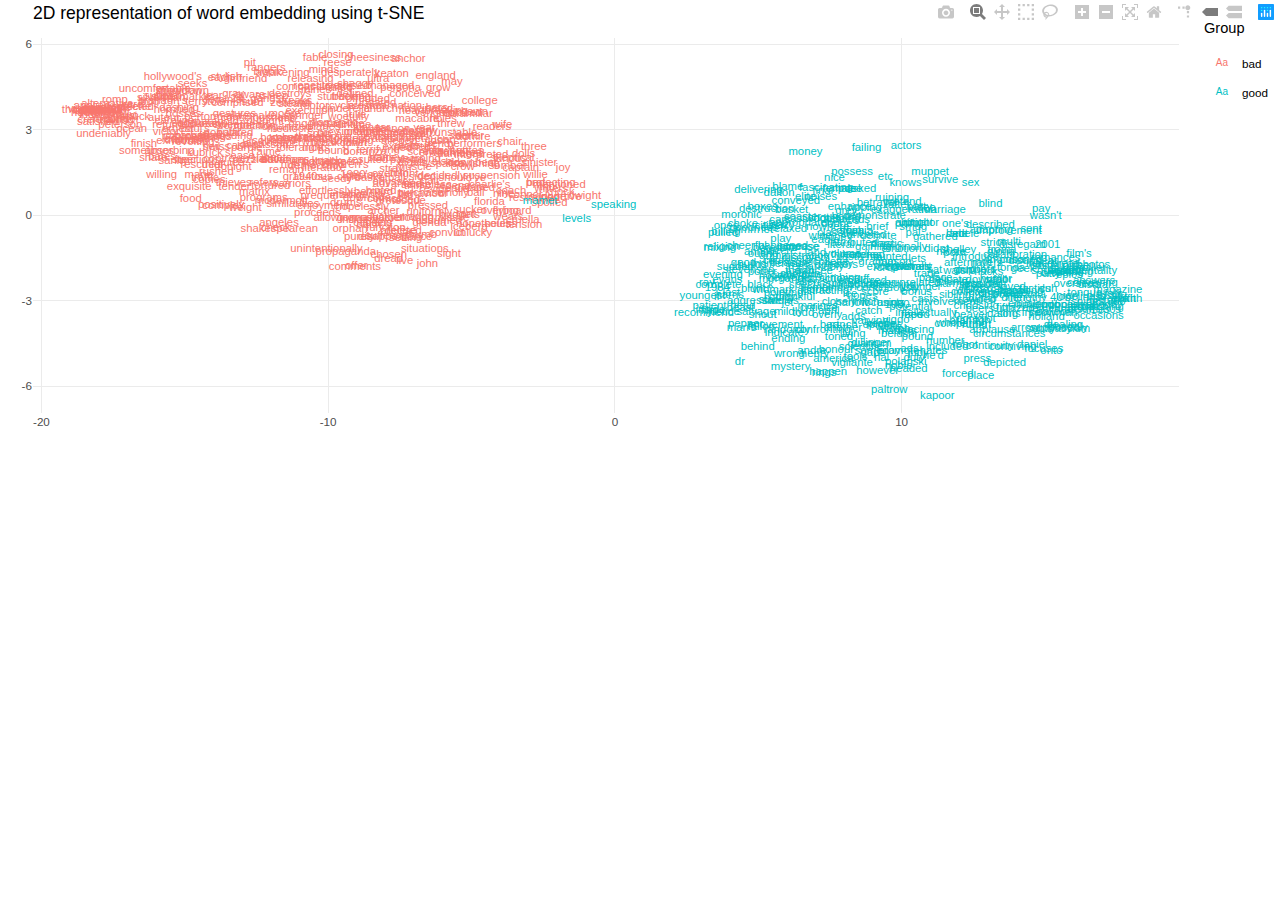
<file: deeplearning_keras_vincent_rocher_files/figure-html/widgets/widget_unnamed-chunk-52.html>
<!DOCTYPE html>
<html>
<head>
<meta charset="utf-8"/>
<script src="plotly_libs/htmlwidgets-1.3/htmlwidgets.js"></script>
<script src="plotly_libs/plotly-binding-4.9.0/plotly.js"></script>
<script src="plotly_libs/pymjs-1.3.2/pym.v1.min.js"></script>
<script src="plotly_libs/typedarray-0.1/typedarray.min.js"></script>
<script src="plotly_libs/jquery-1.11.3/jquery.min.js"></script>
<link href="plotly_libs/crosstalk-1.0.0/css/crosstalk.css" rel="stylesheet" />
<script src="plotly_libs/crosstalk-1.0.0/js/crosstalk.min.js"></script>
<link href="plotly_libs/plotly-htmlwidgets-css-1.46.1/plotly-htmlwidgets.css" rel="stylesheet" />
<script src="plotly_libs/plotly-main-1.46.1/plotly-latest.min.js"></script>
  <title>plotly</title>
</head>
<body style="background-color:white;">
<div id="htmlwidget_container">
  <div id="htmlwidget-96b37eff561779ea11c3" style="width:100%;height:120%;" class="plotly html-widget"></div>
  <script>HTMLWidgets.pymChild = new pym.Child();HTMLWidgets.addPostRenderHandler(function(){
                                setTimeout(function(){HTMLWidgets.pymChild.sendHeight();},100);
                            });</script>
</div>
<script type="application/json" data-for="htmlwidget-96b37eff561779ea11c3">{"x":{"data":[{"x":[-2.75179628267795,-6.68498751606113,-3.8735805796865,-13.1398975287777,-6.62904026296544,-7.28119368300234,-7.03520711993392,-10.0786025301158,-6.61308155370136,-9.06348739211491,-8.91859992874039,-6.15818788854676,-9.06744739124573,-13.4968736464343,-10.6444615833014,-11.964036252861,-6.97178323428168,-5.41055999877819,-9.38325046404877,-6.24315979315329,-12.23693831359,-6.57335830574786,-8.54515558496459,-11.4230152954808,-8.33673795249975,-11.3776092175573,-5.04960842089641,-6.43972050122262,-14.5132468156399,-10.37847160546,-5.36926351027693,-6.46469044527736,-3.79195966747109,-5.72850261286598,-9.13764986368457,-13.2707261859364,-5.68187867903568,-3.18268935902537,-8.21394161039898,-13.2657711489237,-7.25372279382571,-6.7530975916206,-4.89260433337534,-14.172757071645,-11.1670965789437,-4.93513451053334,-7.25814155983636,-9.01962218753735,-8.06844339479053,-7.2067767464204,-14.1465450829606,-8.47773750471902,-6.15991709123434,-5.2763882839645,-15.4018943360103,-15.5297622597619,-6.03699017861525,-4.71312144676895,-11.3164018669539,-15.4001342358286,-5.08165147263223,-13.9001408137828,-5.9843639986028,-4.3017418996982,-8.15308064663045,-2.2780240249098,-7.01417425496057,-6.99901595945602,-5.31907890545008,-10.8448521754557,-15.0904823428372,-16.0976388909322,-6.78668928417408,-3.16989417910193,-11.0953568263388,-9.28452671337932,-10.1750591202643,-8.95888580114827,-3.61575676941754,-5.67889909544487,-10.9994469116884,-6.8884754715638,-12.5682604087432,-7.27262499247757,-6.41123279570319,-15.4161622909661,-11.3260440176022,-7.52300793446677,-7.6928731270754,-16.851921607734,-11.3053200272802,-9.6833744821707,-4.67433899714942,-2.63019581638327,-13.5927972671688,-7.37777790288137,-7.39733047137775,-14.6297173566265,-3.71587317317259,-7.72897295347583,-5.85559588334052,-2.76536882707246,-9.04945553294408,-17.7189075448587,-12.8292156100618,-6.76256378390402,-9.61959308250888,-7.47063950510408,-3.87890355359703,-1.80547427778738,-10.402843688121,-4.89540202993117,-9.76608251101912,-9.39841559084012,-8.60560896522025,-12.1505561043311,-10.1564012370875,-12.1923791420754,-12.1593321407932,-6.71493735315244,-4.85174894037647,-7.98760142425582,-14.5711373362621,-8.41999606473559,-13.2631998534966,-6.97463310688756,-17.0143290183031,-12.1752519328052,-10.3061077180652,-9.22394005877798,-9.17004064827435,-3.67023645367654,-15.0280079948338,-8.60990386496958,-14.9496855992607,-10.3077051209676,-17.4403610099912,-8.25527639745988,-12.7582300393395,-10.1253129262129,-7.58985392834614,-2.2207548545653,-4.37439159594305,-14.5375117145163,-13.7289796860777,-9.6248158364338,-10.0602465169243,-12.2709009363713,-11.328465477097,-11.4561112998079,-9.72803151721224,-11.8860563497988,-6.08636558573035,-6.31924230839017,-13.476738258653,-14.0214098677054,-18.4742796903781,-7.29622642938146,-8.90922956121897,-17.5914029730052,-5.71058617126101,-15.2424990113607,-15.5411666586827,-2.36365817178169,-12.976904902609,-7.52146165512426,-8.04348711923519,-13.5510282896382,-10.4168659930944,-17.8321996140579,-6.82507034534687,-16.2290811256755,-14.7442806067817,-9.09173239932697,-17.1840488929146,-14.0701621777874,-3.92451228263171,-8.13549115380428,-11.2307575649062,-10.0215935870244,-8.64376879253997,-5.78354156843532,-5.62227553843069,-6.01408415915867,-7.8870126476158,-5.6384971156505,-3.21240619805961,-11.7042957964208,-12.887177247011,-15.7251877119181,-2.8258066215279,-5.17466821658403,-13.8978219357652,-13.6534353062652,-8.44400313106717,-6.83667646285515,-7.79032498477683,-1.91958835389079,-9.60872607880842,-17.9595234099616,-8.01031720491275,-8.71653952561989,-7.777441744734,-16.8261774767093,-2.12999805831845,-8.15003325008543,-11.3249240055771,-9.99237945298493,-15.772744206569,-4.80344437538702,-5.11443631042676,-14.1573294542365,-9.15081251986797,-6.54090464813508,-7.72673952130122,-4.65768884309777,-10.057778052156,-6.08872653819608,-15.3563314866812,-4.47027031329366,-11.6280336274178,-13.3395344888034,-17.8165042030169,-12.8380094610353,-3.80230468364294,-13.2376890772526,-7.18188657101881,-3.58106072696733,-11.7586039365574,-14.0319061643528,-2.23854548133862,-18.0217321888615,-12.2468230310666,-8.44161626292311,-14.2989756434926,-5.85067779925387,-10.2998824489902,-17.7035601895951,-12.9823060702688,-11.6310851978555,-8.08907647227688,-9.19579013095045,-2.81105198843669,-17.2383467904131,-16.9397472130028,-12.7317957651853,-7.65909196846812,-10.0495610401104,-13.7679644359982,-5.87287013027606,-12.7302166465104,-7.81637288499727,-10.9935715797893,-18.0320891510988,-11.997159468013,-4.36308072498294,-6.54046603824897,-13.3088020195671,-6.68978731487052,-12.4550267296164,-7.2360999586995,-15.184982020984,-10.4219981495442,-4.96226638108178,-12.4526393879025,-12.6279595459937,-13.187145628453,-16.0498792876503,-9.41456285308701,-9.3807529003088,-7.43385725138615,-15.0094399090799,-9.80910550812274,-16.4239817438166,-15.8114223055661,-6.21236137680611,-9.23176759246346,-9.02222952129148,-8.02812675128912,-11.8251103289814,-17.2462114306257,-18.2344468937834,-5.18434568985957,-15.0428259200519,-18.4771276305078,-17.8348457686852,-12.7031500331638,-7.54338413619484,-8.81214104603509,-7.66048051948126,-8.24965962956035,-10.3745936442346,-9.06392955893594,-18.222115238607,-11.5034286870731,-9.15251141799634,-8.73928781788024,-10.4793289360034,-7.4704557885408,-13.1614449846552,-15.19720349693,-6.79329379652981,-14.589962938565,-11.656356137204,-5.38684129721749,-13.2916539745238,-16.7326958199163,-6.64065730492999,-16.7501340781698,-18.4748567322043,-12.0907268362933,-11.5665130282864,-15.0840633553697,-8.42043880708497,-4.09004946900045,-11.4413721943034,-15.8089965991696,-11.5927894487586,-8.91943541354484,-14.1633212638788,-8.86294461332126,-13.2948325024185,-15.78122515679,-18.038043408212,-14.4613670702176,-10.7136370573002,-5.55753018634439,-15.7240086586285,-9.66578427766014,-8.66639310848144,-2.07446214548325,-7.23041730829691,-3.65814625764477,-6.32806024388651,-4.28793875554869,-17.7982377470992,-14.7071610586047,-18.373087128047,-12.0240113534525,-18.0420773915505,-1.93972728239284,-3.280389419962,-9.28148910875043,-14.7917957969047,-15.8215598659666,-16.3356077278138,-6.9168894983727,-8.9986485413389,-3.11653063419184,-7.9534162797299,-4.94823052700392,-11.5170919014635,-5.30835881243548,-8.18681671943882,-10.6144827455555,-6.1334482809987,-13.8882491617758,-5.04634130445545,-9.79795251808756,-10.431571381027,-14.8465136564544,-5.05148497522611,-10.7097804144096,-13.9949914552982,-9.38310568420474,-7.88940976701224,-6.25114681759006,-15.3719334674477,-5.54006656310552,-7.32632299593746,-14.7263540317295,-8.34465991897249,-10.4539168044999,-6.6164347921175,-15.6443730523822,-13.5707864261933,-12.8798154207738,-17.7029549243536,-10.1456226365393,-5.73299434566127,-17.9554355361559,-14.4473639179172,-14.3817756918216,-11.7150521530833,-3.74169349753266,-8.58117239034293,-10.6778707587724,-15.2438728213864,-6.46740330900779,-10.1449378243791,-13.0330283441231,-6.51726380456691,-8.23602932395963,-1.0514963015466,-7.9721815306444,-14.046488937771,-10.1448391289439,-15.0847769016505,-18.1384246836249,-15.7939755213954],"y":[1.11089743707339,0.748857268571671,0.764221148857334,2.43355545689981,-1.18134454614163,0.703484023457748,1.02938674678795,0.831288222678903,1.0440171908494,4.26135846643518,-0.162539888611743,2.61675733427377,-1.81154145902383,2.8655930146617,3.64392969948632,4.16606953584695,4.25552730077545,-0.0020227403734816,-1.2767693292278,3.56981519201672,1.11426200071144,1.05846612510761,2.99069046815464,3.37283306682404,3.93836279751249,2.65510486017012,2.24960358946885,1.20415727775875,1.40365316489204,2.65965524004996,2.14402219109281,-0.289333832688516,0.15528310096221,2.24409335350784,0.707854288905772,3.53989977949477,4.68494549773536,2.16157266579453,2.93024547864698,0.99991862281183,1.92780078549049,-0.696506337148791,2.50027546295047,2.65455700658344,3.88949554960998,2.72431834352904,2.39676267905783,-1.79936947822088,0.145523523060138,5.46843608591876,1.23131351268089,3.04291549407486,4.45484597075665,2.77148911849567,1.88349671890237,2.25690342342921,1.35916037637767,4.01669677837724,3.02360384022959,3.15881414462365,-0.403165787992724,2.39556013548094,3.37885344503733,1.3789801030734,3.73701866092103,0.440118808821487,1.69978337476025,1.82398288891061,1.29011227192465,3.47375052776393,4.35964648173576,2.00057102871225,0.772980891581126,-0.358550283536823,3.99787678985175,1.34057630354769,0.334967861886851,0.697337238483538,0.84759966193239,-0.0956771190291372,2.71651605463606,3.37522668606902,0.816386086983566,0.525614600736809,2.2162072189682,4.82964796465709,1.75381698151421,1.48854034858959,3.81999301017181,3.03194348909423,1.1044639641488,1.25905054006107,0.953576398665742,1.81900391850862,4.03855903418024,-0.571336616592609,2.35534732822846,3.02414498226491,-0.078759022597888,3.01441553044589,-0.637741401709867,1.42278316972031,4.61362075442907,3.74352122410768,3.13137668963354,2.84212192292816,2.5451589134278,4.47386874431642,0.727275058094585,1.64042742436115,4.52029297019147,3.60967102502979,3.22174898011154,3.19630730061607,1.94785101124508,5.15430131866803,2.7242693482364,3.30442792424554,2.21200868297011,1.33518348460837,0.782965656606277,-0.450480645867898,1.95059257402908,2.74552582830706,1.69542333186879,-0.107020871286002,3.49367395919523,4.05786832761896,0.66412491575413,4.99311878130829,2.59307607692388,2.56455462798379,3.24488438164612,4.08473992554883,2.76996436747642,2.86301056846528,4.03962129038331,2.29357420090309,1.94736230969792,1.86544159191855,1.08035947554976,0.921875995399742,0.471444173179504,2.76487836582664,0.368312391742234,4.45558564504974,1.90664055094718,2.46755591034015,4.25020278552169,1.5826249913598,5.62266228598717,2.59750164977135,2.65378714797255,2.25806709604004,2.87739666666769,4.17160486496336,3.59327494431089,-0.804554077610194,-0.766383728174901,3.3730986741432,3.21374592596754,2.63013121678795,2.65389283464905,0.973232122878826,3.13068435364653,2.61208248276261,2.87737751244442,4.84125804983281,4.39934659408185,2.85095053611038,1.95471367497466,3.98496876010489,2.62947369141408,4.5262382233376,3.36983153820739,2.39214116081328,3.14648332518106,2.01271268489689,0.391900268360446,3.82825394432917,0.605227765266571,-1.35249433284463,1.03398476866542,1.86912389118471,-1.38197689841037,0.767656661333563,-0.160211284284797,-0.470135577850648,0.240210425477896,4.1437347554337,2.39990994194309,2.76323342155804,1.50429955870115,0.314064416578557,5.50833098589378,1.82118131555877,1.62074618705416,0.798397832524162,4.13369897422232,3.69782640661857,-0.0868377673672885,2.22557100518813,4.94188556535035,3.86712773818229,0.651466718679935,0.857960455831869,3.93977604421826,2.87092280631298,3.99173869191958,1.78381254996055,3.53454604800814,2.19099489457632,3.15505476000345,3.73946997782649,1.17607358277464,2.10302858949793,-1.17676813797973,2.50811769351829,3.29396350837987,-0.319534547965396,0.501073327778333,1.81825319926564,3.57453232549301,2.36529861371995,0.140031887623692,1.98349585533482,2.43066719064171,2.00079984167355,1.98913408063865,1.77148946301892,1.13115925232753,3.61020238487935,0.586422587147223,-0.288036550679056,1.30569068382843,1.806974382451,2.57558186344777,3.49834661433605,2.09140006766795,2.51643842785674,-0.0501959446274633,4.15913906027161,0.608070682509647,3.34250762209855,3.79458250483847,5.35407713117114,-0.782566253359017,1.86503688617094,4.82785153462053,0.934545836680272,4.19811332473349,4.54130380527083,2.35314292207454,3.26992783489674,1.01012090626487,1.0656774790381,-1.70158877481404,4.24671261158625,2.42036637463612,3.49556525264271,2.83343092882384,4.34941393332297,2.36759761655871,1.83298492929373,3.39083165475134,2.48913015499747,4.06161499593429,4.43836043993526,1.76840351270639,3.73213658408528,2.7544537713696,1.94273965900247,2.26013453450165,2.51182439668884,4.36943658317979,3.77161271466206,-0.469545562388756,3.5188263090083,0.551585854251687,-0.462295841204553,3.16872549885195,3.81665801802636,0.0290699687534246,3.54763944121518,3.72153750714547,3.57350985376748,3.95816745816643,-0.558196128474179,0.293843367567388,1.44338114848719,4.78280204967637,0.0688825730236382,2.53113511553394,3.70393035408818,1.95143523015071,-0.117012549702485,1.37397635059755,4.51205054605049,0.493141217779602,3.93999281082701,3.7621351351045,2.95359448764422,3.98078074477248,2.70207388476601,3.57566714054005,3.48244004881243,3.45228515361899,3.05852960480878,3.80119777677404,3.69152265276267,5.03467900788599,1.92777958072936,2.60134723630153,0.821566841841014,-0.31243907124166,3.09439465544948,1.40719158563531,4.97674747713223,2.92192783505445,3.44420086511329,2.66963001048061,1.11801837101929,4.17988059640733,3.6439824082465,3.21410238867537,1.32287374786845,1.83596356938043,3.39832004657576,5.34505493225799,3.82466425002336,0.647342172964263,2.66020936710731,1.96236847792638,3.64272082641924,3.09264480312115,3.7140616920104,2.57799047294553,3.66679811282993,1.95430545828164,3.69790018806398,1.0570742765305,1.668000820525,3.44479896606655,0.577614823498105,4.10813084213307,2.26354383548091,-0.0589873756173004,1.39446524445213,0.70415512088543,-0.737843144743149,-0.638843517896834,3.5388691364649,1.67503168278714,1.31641329349286,4.77302770316838,-0.213048747061872,3.28004522283237,0.190895702069434,-0.107455589070666,1.71094941943837,0.998250437013496,0.998714818947349,1.34816203526607,3.96768181359175,0.411931890722299,-1.53772935237831,4.87079019847689,3.68033719841915,2.88717492845215,-1.61974940107465,4.60007186553577,-0.0849418177582368,5.49885272141329,2.94279867893539,2.92839688848008,2.77333883385182,4.76573550535087,3.91116273038517,5.0914368953105,2.16683793610347,3.6532738681299,1.74439831559111,2.73602134095645,-0.281145888642933,1.73179251909474,-0.3545558254701,3.1933344364955,3.00989964606967,0.102041708172104,3.10277707760344,3.17830543652562,0.338322719278032,-0.289237621359913,0.676331669474192,2.02236169376575,3.19856412978437,1.65595290884232,4.15972272032589,3.33302418613188,2.04192414161047],"text":["bad","behaviour","ny","cash","situations","liar","thin","effortlessly","lin","defined","incident","josh","comments","bath","execution","asleep","conceived","budgets","propaganda","vengeful","refers","senseless","othello","imo","updated","blondell","votes","pair","marie","lucas","damaged","glenda","overboard","fawcett","arnie","gestures","may","dolls","independence","tender","palette","thumb","performers","pathos","stealth","admire","explained","offer","archer","anchor","copies","kinnear","grow","der","sanity","absorbing","decidedly","college","mediocre","returned","iceberg","swiss","holes","suspension","church","spoiled","muscle","dignity","should've","springer","showdown","share","purchase","tension","freaks","child","enjoyment","intelligently","coach","missile","corporation","macabre","matrix","aided","screwball","hollywood's","huh","firm","incarnation","ocean","warriors","seedy","taped","sinister","feminist","deleted","ned","paul's","wears","lennon","convict","willie","shaggy","ensemble","competition","swift","breakdown","persona","nine","joy","repetitive","hawn","flamenco","satellite","resulted","rangers","threatening","outright","t'aime","sided","ball","function","functions","device","tonight","blowing","bust","gangs","prequel","desperately","bombing","chair","saga","offended","improved","span","romp","terrifying","puzzle","paradise","advanced","writers","florida","barbarian","positively","failed","knack","johansson","destroys","remain","closing","sounded","cuban","lists","populated","tear","riders","setting","purely","melting","threw","stern","leo","trio","tool","alleged","polished","stylish","mines","undeniably","yearning","frog","omen","raised","painter","neil","wife","stairs","similarities","motorcycle","downside","sight","legend","elsa","chosen","wholly","cruella","shakespearean","weight","ring","three","shorter","rushed","complex","cheesiness","tv's","stray","knock","stubborn","crashed","shatner","bonanza","keaton","yard","none","hinted","zealand","prey","branagh's","ravishing","unfamiliar","kubrick's","runtime","fascinated","odyssey","interpreted","unintentionally","trendy","caroline","nonetheless","mcdermott","juice","walked","purple","flying","controversial","note","skeptical","beats","thief","protecting","jealous","programs","causing","traffic","sparse","writer's","incidentally","ease","cheaper","lucky","tracking","restrained","biting","neglected","pit","disappearance","enlightenment","each","evidence","aware","managed","tolerance","satisfied","tortured","charlie's","john","gray","cruel","remake","melvyn","magician","rights","downbeat","consciousness","biko","24","uncomfortable","children's","cinderella","constraints","steer","bound","finish","27","hers","orphan","julie","comics","check","peterson","applied","rant","bosses","visiting","jules","sub","precise","hopelessly","overnight","ultra","proceeds","janet","pie","advances","gonna","gesture","compassionate","grotesque","comprised","dashing","destiny","terry","bombed","replaced","ala","struck","year","valerie","thousand","biopic","ballroom","exhausted","bernard","souls","organized","willing","awakening","signature","performer","concentrates","thieves","subplot","cracker","accuracy","gratuitous","kids","auteur","reese","preston","supportive","sunset","furious","heartbreaking","readers","meredith","revolting","lighter","otto","conscious","mentioned","captain","woefully","food","silverman","sometimes","marlon","1980's","connor","suffering","unlucky","moore","crow","basketball","releasing","assumed","paranoid","sucker","allowing","democracy","exquisite","garcia","1940s","stole","drums","dread","england","horrified","unstable","live","seeks","massacre","fable","fury","victor","foreboding","girlfriend","alternative","minds","encountered","accidental","rescued","superfluous","angeles","somber","bach","ongoing","ernest","uniformly","planes","sweetheart","pressed","heels","dwight","hartley","keanu","literature","supermarket","crenna","bates"],"hovertext":["V1:  -2.75179628<br />V2:  1.110897437<br />word: bad<br />Group: bad","V1:  -6.68498752<br />V2:  0.748857269<br />word: behaviour<br />Group: bad","V1:  -3.87358058<br />V2:  0.764221149<br />word: ny<br />Group: bad","V1: -13.13989753<br />V2:  2.433555457<br />word: cash<br />Group: bad","V1:  -6.62904026<br />V2: -1.181344546<br />word: situations<br />Group: bad","V1:  -7.28119368<br />V2:  0.703484023<br />word: liar<br />Group: bad","V1:  -7.03520712<br />V2:  1.029386747<br />word: thin<br />Group: bad","V1: -10.07860253<br />V2:  0.831288223<br />word: effortlessly<br />Group: bad","V1:  -6.61308155<br />V2:  1.044017191<br />word: lin<br />Group: bad","V1:  -9.06348739<br />V2:  4.261358466<br />word: defined<br />Group: bad","V1:  -8.91859993<br />V2: -0.162539889<br />word: incident<br />Group: bad","V1:  -6.15818789<br />V2:  2.616757334<br />word: josh<br />Group: bad","V1:  -9.06744739<br />V2: -1.811541459<br />word: comments<br />Group: bad","V1: -13.49687365<br />V2:  2.865593015<br />word: bath<br />Group: bad","V1: -10.64446158<br />V2:  3.643929699<br />word: execution<br />Group: bad","V1: -11.96403625<br />V2:  4.166069536<br />word: asleep<br />Group: bad","V1:  -6.97178323<br />V2:  4.255527301<br />word: conceived<br />Group: bad","V1:  -5.41056000<br />V2: -0.002022740<br />word: budgets<br />Group: bad","V1:  -9.38325046<br />V2: -1.276769329<br />word: propaganda<br />Group: bad","V1:  -6.24315979<br />V2:  3.569815192<br />word: vengeful<br />Group: bad","V1: -12.23693831<br />V2:  1.114262001<br />word: refers<br />Group: bad","V1:  -6.57335831<br />V2:  1.058466125<br />word: senseless<br />Group: bad","V1:  -8.54515558<br />V2:  2.990690468<br />word: othello<br />Group: bad","V1: -11.42301530<br />V2:  3.372833067<br />word: imo<br />Group: bad","V1:  -8.33673795<br />V2:  3.938362798<br />word: updated<br />Group: bad","V1: -11.37760922<br />V2:  2.655104860<br />word: blondell<br />Group: bad","V1:  -5.04960842<br />V2:  2.249603589<br />word: votes<br />Group: bad","V1:  -6.43972050<br />V2:  1.204157278<br />word: pair<br />Group: bad","V1: -14.51324682<br />V2:  1.403653165<br />word: marie<br />Group: bad","V1: -10.37847161<br />V2:  2.659655240<br />word: lucas<br />Group: bad","V1:  -5.36926351<br />V2:  2.144022191<br />word: damaged<br />Group: bad","V1:  -6.46469045<br />V2: -0.289333833<br />word: glenda<br />Group: bad","V1:  -3.79195967<br />V2:  0.155283101<br />word: overboard<br />Group: bad","V1:  -5.72850261<br />V2:  2.244093354<br />word: fawcett<br />Group: bad","V1:  -9.13764986<br />V2:  0.707854289<br />word: arnie<br />Group: bad","V1: -13.27072619<br />V2:  3.539899779<br />word: gestures<br />Group: bad","V1:  -5.68187868<br />V2:  4.684945498<br />word: may<br />Group: bad","V1:  -3.18268936<br />V2:  2.161572666<br />word: dolls<br />Group: bad","V1:  -8.21394161<br />V2:  2.930245479<br />word: independence<br />Group: bad","V1: -13.26577115<br />V2:  0.999918623<br />word: tender<br />Group: bad","V1:  -7.25372279<br />V2:  1.927800785<br />word: palette<br />Group: bad","V1:  -6.75309759<br />V2: -0.696506337<br />word: thumb<br />Group: bad","V1:  -4.89260433<br />V2:  2.500275463<br />word: performers<br />Group: bad","V1: -14.17275707<br />V2:  2.654557007<br />word: pathos<br />Group: bad","V1: -11.16709658<br />V2:  3.889495550<br />word: stealth<br />Group: bad","V1:  -4.93513451<br />V2:  2.724318344<br />word: admire<br />Group: bad","V1:  -7.25814156<br />V2:  2.396762679<br />word: explained<br />Group: bad","V1:  -9.01962219<br />V2: -1.799369478<br />word: offer<br />Group: bad","V1:  -8.06844339<br />V2:  0.145523523<br />word: archer<br />Group: bad","V1:  -7.20677675<br />V2:  5.468436086<br />word: anchor<br />Group: bad","V1: -14.14654508<br />V2:  1.231313513<br />word: copies<br />Group: bad","V1:  -8.47773750<br />V2:  3.042915494<br />word: kinnear<br />Group: bad","V1:  -6.15991709<br />V2:  4.454845971<br />word: grow<br />Group: bad","V1:  -5.27638828<br />V2:  2.771489118<br />word: der<br />Group: bad","V1: -15.40189434<br />V2:  1.883496719<br />word: sanity<br />Group: bad","V1: -15.52976226<br />V2:  2.256903423<br />word: absorbing<br />Group: bad","V1:  -6.03699018<br />V2:  1.359160376<br />word: decidedly<br />Group: bad","V1:  -4.71312145<br />V2:  4.016696778<br />word: college<br />Group: bad","V1: -11.31640187<br />V2:  3.023603840<br />word: mediocre<br />Group: bad","V1: -15.40013424<br />V2:  3.158814145<br />word: returned<br />Group: bad","V1:  -5.08165147<br />V2: -0.403165788<br />word: iceberg<br />Group: bad","V1: -13.90014081<br />V2:  2.395560135<br />word: swiss<br />Group: bad","V1:  -5.98436400<br />V2:  3.378853445<br />word: holes<br />Group: bad","V1:  -4.30174190<br />V2:  1.378980103<br />word: suspension<br />Group: bad","V1:  -8.15308065<br />V2:  3.737018661<br />word: church<br />Group: bad","V1:  -2.27802402<br />V2:  0.440118809<br />word: spoiled<br />Group: bad","V1:  -7.01417425<br />V2:  1.699783375<br />word: muscle<br />Group: bad","V1:  -6.99901596<br />V2:  1.823982889<br />word: dignity<br />Group: bad","V1:  -5.31907891<br />V2:  1.290112272<br />word: should've<br />Group: bad","V1: -10.84485218<br />V2:  3.473750528<br />word: springer<br />Group: bad","V1: -15.09048234<br />V2:  4.359646482<br />word: showdown<br />Group: bad","V1: -16.09763889<br />V2:  2.000571029<br />word: share<br />Group: bad","V1:  -6.78668928<br />V2:  0.772980892<br />word: purchase<br />Group: bad","V1:  -3.16989418<br />V2: -0.358550284<br />word: tension<br />Group: bad","V1: -11.09535683<br />V2:  3.997876790<br />word: freaks<br />Group: bad","V1:  -9.28452671<br />V2:  1.340576304<br />word: child<br />Group: bad","V1: -10.17505912<br />V2:  0.334967862<br />word: enjoyment<br />Group: bad","V1:  -8.95888580<br />V2:  0.697337238<br />word: intelligently<br />Group: bad","V1:  -3.61575677<br />V2:  0.847599662<br />word: coach<br />Group: bad","V1:  -5.67889910<br />V2: -0.095677119<br />word: missile<br />Group: bad","V1: -10.99944691<br />V2:  2.716516055<br />word: corporation<br />Group: bad","V1:  -6.88847547<br />V2:  3.375226686<br />word: macabre<br />Group: bad","V1: -12.56826041<br />V2:  0.816386087<br />word: matrix<br />Group: bad","V1:  -7.27262499<br />V2:  0.525614601<br />word: aided<br />Group: bad","V1:  -6.41123280<br />V2:  2.216207219<br />word: screwball<br />Group: bad","V1: -15.41616229<br />V2:  4.829647965<br />word: hollywood's<br />Group: bad","V1: -11.32604402<br />V2:  1.753816982<br />word: huh<br />Group: bad","V1:  -7.52300793<br />V2:  1.488540349<br />word: firm<br />Group: bad","V1:  -7.69287313<br />V2:  3.819993010<br />word: incarnation<br />Group: bad","V1: -16.85192161<br />V2:  3.031943489<br />word: ocean<br />Group: bad","V1: -11.30532003<br />V2:  1.104463964<br />word: warriors<br />Group: bad","V1:  -9.68337448<br />V2:  1.259050540<br />word: seedy<br />Group: bad","V1:  -4.67433900<br />V2:  0.953576399<br />word: taped<br />Group: bad","V1:  -2.63019582<br />V2:  1.819003919<br />word: sinister<br />Group: bad","V1: -13.59279727<br />V2:  4.038559034<br />word: feminist<br />Group: bad","V1:  -7.37777790<br />V2: -0.571336617<br />word: deleted<br />Group: bad","V1:  -7.39733047<br />V2:  2.355347328<br />word: ned<br />Group: bad","V1: -14.62971736<br />V2:  3.024144982<br />word: paul's<br />Group: bad","V1:  -3.71587317<br />V2: -0.078759023<br />word: wears<br />Group: bad","V1:  -7.72897295<br />V2:  3.014415530<br />word: lennon<br />Group: bad","V1:  -5.85559588<br />V2: -0.637741402<br />word: convict<br />Group: bad","V1:  -2.76536883<br />V2:  1.422783170<br />word: willie<br />Group: bad","V1:  -9.04945553<br />V2:  4.613620754<br />word: shaggy<br />Group: bad","V1: -17.71890754<br />V2:  3.743521224<br />word: ensemble<br />Group: bad","V1: -12.82921561<br />V2:  3.131376690<br />word: competition<br />Group: bad","V1:  -6.76256378<br />V2:  2.842121923<br />word: swift<br />Group: bad","V1:  -9.61959308<br />V2:  2.545158913<br />word: breakdown<br />Group: bad","V1:  -7.47063951<br />V2:  4.473868744<br />word: persona<br />Group: bad","V1:  -3.87890355<br />V2:  0.727275058<br />word: nine<br />Group: bad","V1:  -1.80547428<br />V2:  1.640427424<br />word: joy<br />Group: bad","V1: -10.40284369<br />V2:  4.520292970<br />word: repetitive<br />Group: bad","V1:  -4.89540203<br />V2:  3.609671025<br />word: hawn<br />Group: bad","V1:  -9.76608251<br />V2:  3.221748980<br />word: flamenco<br />Group: bad","V1:  -9.39841559<br />V2:  3.196307301<br />word: satellite<br />Group: bad","V1:  -8.60560897<br />V2:  1.947851011<br />word: resulted<br />Group: bad","V1: -12.15055610<br />V2:  5.154301319<br />word: rangers<br />Group: bad","V1: -10.15640124<br />V2:  2.724269348<br />word: threatening<br />Group: bad","V1: -12.19237914<br />V2:  3.304427924<br />word: outright<br />Group: bad","V1: -12.15933214<br />V2:  2.212008683<br />word: t'aime<br />Group: bad","V1:  -6.71493735<br />V2:  1.335183485<br />word: sided<br />Group: bad","V1:  -4.85174894<br />V2:  0.782965657<br />word: ball<br />Group: bad","V1:  -7.98760142<br />V2: -0.450480646<br />word: function<br />Group: bad","V1: -14.57113734<br />V2:  1.950592574<br />word: functions<br />Group: bad","V1:  -8.41999606<br />V2:  2.745525828<br />word: device<br />Group: bad","V1: -13.26319985<br />V2:  1.695423332<br />word: tonight<br />Group: bad","V1:  -6.97463311<br />V2: -0.107020871<br />word: blowing<br />Group: bad","V1: -17.01432902<br />V2:  3.493673959<br />word: bust<br />Group: bad","V1: -12.17525193<br />V2:  4.057868328<br />word: gangs<br />Group: bad","V1: -10.30610772<br />V2:  0.664124916<br />word: prequel<br />Group: bad","V1:  -9.22394006<br />V2:  4.993118781<br />word: desperately<br />Group: bad","V1:  -9.17004065<br />V2:  2.593076077<br />word: bombing<br />Group: bad","V1:  -3.67023645<br />V2:  2.564554628<br />word: chair<br />Group: bad","V1: -15.02800799<br />V2:  3.244884382<br />word: saga<br />Group: bad","V1:  -8.60990386<br />V2:  4.084739926<br />word: offended<br />Group: bad","V1: -14.94968560<br />V2:  2.769964367<br />word: improved<br />Group: bad","V1: -10.30770512<br />V2:  2.863010568<br />word: span<br />Group: bad","V1: -17.44036101<br />V2:  4.039621290<br />word: romp<br />Group: bad","V1:  -8.25527640<br />V2:  2.293574201<br />word: terrifying<br />Group: bad","V1: -12.75823004<br />V2:  1.947362310<br />word: puzzle<br />Group: bad","V1: -10.12531293<br />V2:  1.865441592<br />word: paradise<br />Group: bad","V1:  -7.58985393<br />V2:  1.080359476<br />word: advanced<br />Group: bad","V1:  -2.22075485<br />V2:  0.921875995<br />word: writers<br />Group: bad","V1:  -4.37439160<br />V2:  0.471444173<br />word: florida<br />Group: bad","V1: -14.53751171<br />V2:  2.764878366<br />word: barbarian<br />Group: bad","V1: -13.72897969<br />V2:  0.368312392<br />word: positively<br />Group: bad","V1:  -9.62481584<br />V2:  4.455585645<br />word: failed<br />Group: bad","V1: -10.06024652<br />V2:  1.906640551<br />word: knack<br />Group: bad","V1: -12.27090094<br />V2:  2.467555910<br />word: johansson<br />Group: bad","V1: -11.32846548<br />V2:  4.250202786<br />word: destroys<br />Group: bad","V1: -11.45611130<br />V2:  1.582624991<br />word: remain<br />Group: bad","V1:  -9.72803152<br />V2:  5.622662286<br />word: closing<br />Group: bad","V1: -11.88605635<br />V2:  2.597501650<br />word: sounded<br />Group: bad","V1:  -6.08636559<br />V2:  2.653787148<br />word: cuban<br />Group: bad","V1:  -6.31924231<br />V2:  2.258067096<br />word: lists<br />Group: bad","V1: -13.47673826<br />V2:  2.877396667<br />word: populated<br />Group: bad","V1: -14.02140987<br />V2:  4.171604865<br />word: tear<br />Group: bad","V1: -18.47427969<br />V2:  3.593274944<br />word: riders<br />Group: bad","V1:  -7.29622643<br />V2: -0.804554078<br />word: setting<br />Group: bad","V1:  -8.90922956<br />V2: -0.766383728<br />word: purely<br />Group: bad","V1: -17.59140297<br />V2:  3.373098674<br />word: melting<br />Group: bad","V1:  -5.71058617<br />V2:  3.213745926<br />word: threw<br />Group: bad","V1: -15.24249901<br />V2:  2.630131217<br />word: stern<br />Group: bad","V1: -15.54116666<br />V2:  2.653892835<br />word: leo<br />Group: bad","V1:  -2.36365817<br />V2:  0.973232123<br />word: trio<br />Group: bad","V1: -12.97690490<br />V2:  3.130684354<br />word: tool<br />Group: bad","V1:  -7.52146166<br />V2:  2.612082483<br />word: alleged<br />Group: bad","V1:  -8.04348712<br />V2:  2.877377512<br />word: polished<br />Group: bad","V1: -13.55102829<br />V2:  4.841258050<br />word: stylish<br />Group: bad","V1: -10.41686599<br />V2:  4.399346594<br />word: mines<br />Group: bad","V1: -17.83219961<br />V2:  2.850950536<br />word: undeniably<br />Group: bad","V1:  -6.82507035<br />V2:  1.954713675<br />word: yearning<br />Group: bad","V1: -16.22908113<br />V2:  3.984968760<br />word: frog<br />Group: bad","V1: -14.74428061<br />V2:  2.629473691<br />word: omen<br />Group: bad","V1:  -9.09173240<br />V2:  4.526238223<br />word: raised<br />Group: bad","V1: -17.18404889<br />V2:  3.369831538<br />word: painter<br />Group: bad","V1: -14.07016218<br />V2:  2.392141161<br />word: neil<br />Group: bad","V1:  -3.92451228<br />V2:  3.146483325<br />word: wife<br />Group: bad","V1:  -8.13549115<br />V2:  2.012712685<br />word: stairs<br />Group: bad","V1: -11.23075756<br />V2:  0.391900268<br />word: similarities<br />Group: bad","V1: -10.02159359<br />V2:  3.828253944<br />word: motorcycle<br />Group: bad","V1:  -8.64376879<br />V2:  0.605227765<br />word: downside<br />Group: bad","V1:  -5.78354157<br />V2: -1.352494333<br />word: sight<br />Group: bad","V1:  -5.62227554<br />V2:  1.033984769<br />word: legend<br />Group: bad","V1:  -6.01408416<br />V2:  1.869123891<br />word: elsa<br />Group: bad","V1:  -7.88701265<br />V2: -1.381976898<br />word: chosen<br />Group: bad","V1:  -5.63849712<br />V2:  0.767656661<br />word: wholly<br />Group: bad","V1:  -3.21240620<br />V2: -0.160211284<br />word: cruella<br />Group: bad","V1: -11.70429580<br />V2: -0.470135578<br />word: shakespearean<br />Group: bad","V1: -12.88717725<br />V2:  0.240210425<br />word: weight<br />Group: bad","V1: -15.72518771<br />V2:  4.143734755<br />word: ring<br />Group: bad","V1:  -2.82580662<br />V2:  2.399909942<br />word: three<br />Group: bad","V1:  -5.17466822<br />V2:  2.763233422<br />word: shorter<br />Group: bad","V1: -13.89782194<br />V2:  1.504299559<br />word: rushed<br />Group: bad","V1: -13.65343531<br />V2:  0.314064417<br />word: complex<br />Group: bad","V1:  -8.44400313<br />V2:  5.508330986<br />word: cheesiness<br />Group: bad","V1:  -6.83667646<br />V2:  1.821181316<br />word: tv's<br />Group: bad","V1:  -7.79032498<br />V2:  1.620746187<br />word: stray<br />Group: bad","V1:  -1.91958835<br />V2:  0.798397833<br />word: knock<br />Group: bad","V1:  -9.60872608<br />V2:  4.133698974<br />word: stubborn<br />Group: bad","V1: -17.95952341<br />V2:  3.697826407<br />word: crashed<br />Group: bad","V1:  -8.01031720<br />V2: -0.086837767<br />word: shatner<br />Group: bad","V1:  -8.71653953<br />V2:  2.225571005<br />word: bonanza<br />Group: bad","V1:  -7.77744174<br />V2:  4.941885565<br />word: keaton<br />Group: bad","V1: -16.82617748<br />V2:  3.867127738<br />word: yard<br />Group: bad","V1:  -2.12999806<br />V2:  0.651466719<br />word: none<br />Group: bad","V1:  -8.15003325<br />V2:  0.857960456<br />word: hinted<br />Group: bad","V1: -11.32492401<br />V2:  3.939776044<br />word: zealand<br />Group: bad","V1:  -9.99237945<br />V2:  2.870922806<br />word: prey<br />Group: bad","V1: -15.77274421<br />V2:  3.991738692<br />word: branagh's<br />Group: bad","V1:  -4.80344438<br />V2:  1.783812550<br />word: ravishing<br />Group: bad","V1:  -5.11443631<br />V2:  3.534546048<br />word: unfamiliar<br />Group: bad","V1: -14.15732945<br />V2:  2.190994895<br />word: kubrick's<br />Group: bad","V1:  -9.15081252<br />V2:  3.155054760<br />word: runtime<br />Group: bad","V1:  -6.54090465<br />V2:  3.739469978<br />word: fascinated<br />Group: bad","V1:  -7.72673952<br />V2:  1.176073583<br />word: odyssey<br />Group: bad","V1:  -4.65768884<br />V2:  2.103028589<br />word: interpreted<br />Group: bad","V1: -10.05777805<br />V2: -1.176768138<br />word: unintentionally<br />Group: bad","V1:  -6.08872654<br />V2:  2.508117694<br />word: trendy<br />Group: bad","V1: -15.35633149<br />V2:  3.293963508<br />word: caroline<br />Group: bad","V1:  -4.47027031<br />V2: -0.319534548<br />word: nonetheless<br />Group: bad","V1: -11.62803363<br />V2:  0.501073328<br />word: mcdermott<br />Group: bad","V1: -13.33953449<br />V2:  1.818253199<br />word: juice<br />Group: bad","V1: -17.81650420<br />V2:  3.574532325<br />word: walked<br />Group: bad","V1: -12.83800946<br />V2:  2.365298614<br />word: purple<br />Group: bad","V1:  -3.80230468<br />V2:  0.140031888<br />word: flying<br />Group: bad","V1: -13.23768908<br />V2:  1.983495855<br />word: controversial<br />Group: bad","V1:  -7.18188657<br />V2:  2.430667191<br />word: note<br />Group: bad","V1:  -3.58106073<br />V2:  2.000799842<br />word: skeptical<br />Group: bad","V1: -11.75860394<br />V2:  1.989134081<br />word: beats<br />Group: bad","V1: -14.03190616<br />V2:  1.771489463<br />word: thief<br />Group: bad","V1:  -2.23854548<br />V2:  1.131159252<br />word: protecting<br />Group: bad","V1: -18.02173219<br />V2:  3.610202385<br />word: jealous<br />Group: bad","V1: -12.24682303<br />V2:  0.586422587<br />word: programs<br />Group: bad","V1:  -8.44161626<br />V2: -0.288036551<br />word: causing<br />Group: bad","V1: -14.29897564<br />V2:  1.305690684<br />word: traffic<br />Group: bad","V1:  -5.85067780<br />V2:  1.806974382<br />word: sparse<br />Group: bad","V1: -10.29988245<br />V2:  2.575581863<br />word: writer's<br />Group: bad","V1: -17.70356019<br />V2:  3.498346614<br />word: incidentally<br />Group: bad","V1: -12.98230607<br />V2:  2.091400068<br />word: ease<br />Group: bad","V1: -11.63108520<br />V2:  2.516438428<br />word: cheaper<br />Group: bad","V1:  -8.08907647<br />V2: -0.050195945<br />word: lucky<br />Group: bad","V1:  -9.19579013<br />V2:  4.159139060<br />word: tracking<br />Group: bad","V1:  -2.81105199<br />V2:  0.608070683<br />word: restrained<br />Group: bad","V1: -17.23834679<br />V2:  3.342507622<br />word: biting<br />Group: bad","V1: -16.93974721<br />V2:  3.794582505<br />word: neglected<br />Group: bad","V1: -12.73179577<br />V2:  5.354077131<br />word: pit<br />Group: bad","V1:  -7.65909197<br />V2: -0.782566253<br />word: disappearance<br />Group: bad","V1: -10.04956104<br />V2:  1.865036886<br />word: enlightenment<br />Group: bad","V1: -13.76796444<br />V2:  4.827851535<br />word: each<br />Group: bad","V1:  -5.87287013<br />V2:  0.934545837<br />word: evidence<br />Group: bad","V1: -12.73021665<br />V2:  4.198113325<br />word: aware<br />Group: bad","V1:  -7.81637288<br />V2:  4.541303805<br />word: managed<br />Group: bad","V1: -10.99357158<br />V2:  2.353142922<br />word: tolerance<br />Group: bad","V1: -18.03208915<br />V2:  3.269927835<br />word: satisfied<br />Group: bad","V1: -11.99715947<br />V2:  1.010120906<br />word: tortured<br />Group: bad","V1:  -4.36308072<br />V2:  1.065677479<br />word: charlie's<br />Group: bad","V1:  -6.54046604<br />V2: -1.701588775<br />word: john<br />Group: bad","V1: -13.30880202<br />V2:  4.246712612<br />word: gray<br />Group: bad","V1:  -6.68978731<br />V2:  2.420366375<br />word: cruel<br />Group: bad","V1: -12.45502673<br />V2:  3.495565253<br />word: remake<br />Group: bad","V1:  -7.23609996<br />V2:  2.833430929<br />word: melvyn<br />Group: bad","V1: -15.18498202<br />V2:  4.349413933<br />word: magician<br />Group: bad","V1: -10.42199815<br />V2:  2.367597617<br />word: rights<br />Group: bad","V1:  -4.96226638<br />V2:  1.832984929<br />word: downbeat<br />Group: bad","V1: -12.45263939<br />V2:  3.390831655<br />word: consciousness<br />Group: bad","V1: -12.62795955<br />V2:  2.489130155<br />word: biko<br />Group: bad","V1: -13.18714563<br />V2:  4.061614996<br />word: 24<br />Group: bad","V1: -16.04987929<br />V2:  4.438360440<br />word: uncomfortable<br />Group: bad","V1:  -9.41456285<br />V2:  1.768403513<br />word: children's<br />Group: bad","V1:  -9.38075290<br />V2:  3.732136584<br />word: cinderella<br />Group: bad","V1:  -7.43385725<br />V2:  2.754453771<br />word: constraints<br />Group: bad","V1: -15.00943991<br />V2:  1.942739659<br />word: steer<br />Group: bad","V1:  -9.80910551<br />V2:  2.260134535<br />word: bound<br />Group: bad","V1: -16.42398174<br />V2:  2.511824397<br />word: finish<br />Group: bad","V1: -15.81142231<br />V2:  4.369436583<br />word: 27<br />Group: bad","V1:  -6.21236138<br />V2:  3.771612715<br />word: hers<br />Group: bad","V1:  -9.23176759<br />V2: -0.469545562<br />word: orphan<br />Group: bad","V1:  -9.02222952<br />V2:  3.518826309<br />word: julie<br />Group: bad","V1:  -8.02812675<br />V2:  0.551585854<br />word: comics<br />Group: bad","V1: -11.82511033<br />V2: -0.462295841<br />word: check<br />Group: bad","V1: -17.24621143<br />V2:  3.168725499<br />word: peterson<br />Group: bad","V1: -18.23444689<br />V2:  3.816658018<br />word: applied<br />Group: bad","V1:  -5.18434569<br />V2:  0.029069969<br />word: rant<br />Group: bad","V1: -15.04282592<br />V2:  3.547639441<br />word: bosses<br />Group: bad","V1: -18.47712763<br />V2:  3.721537507<br />word: visiting<br />Group: bad","V1: -17.83484577<br />V2:  3.573509854<br />word: jules<br />Group: bad","V1: -12.70315003<br />V2:  3.958167458<br />word: sub<br />Group: bad","V1:  -7.54338414<br />V2: -0.558196128<br />word: precise<br />Group: bad","V1:  -8.81214105<br />V2:  0.293843368<br />word: hopelessly<br />Group: bad","V1:  -7.66048052<br />V2:  1.443381148<br />word: overnight<br />Group: bad","V1:  -8.24965963<br />V2:  4.782802050<br />word: ultra<br />Group: bad","V1: -10.37459364<br />V2:  0.068882573<br />word: proceeds<br />Group: bad","V1:  -9.06392956<br />V2:  2.531135116<br />word: janet<br />Group: bad","V1: -18.22211524<br />V2:  3.703930354<br />word: pie<br />Group: bad","V1: -11.50342869<br />V2:  1.951435230<br />word: advances<br />Group: bad","V1:  -9.15251142<br />V2: -0.117012550<br />word: gonna<br />Group: bad","V1:  -8.73928782<br />V2:  1.373976351<br />word: gesture<br />Group: bad","V1: -10.47932894<br />V2:  4.512050546<br />word: compassionate<br />Group: bad","V1:  -7.47045579<br />V2:  0.493141218<br />word: grotesque<br />Group: bad","V1: -13.16144498<br />V2:  3.939992811<br />word: comprised<br />Group: bad","V1: -15.19720350<br />V2:  3.762135135<br />word: dashing<br />Group: bad","V1:  -6.79329380<br />V2:  2.953594488<br />word: destiny<br />Group: bad","V1: -14.58996294<br />V2:  3.980780745<br />word: terry<br />Group: bad","V1: -11.65635614<br />V2:  2.702073885<br />word: bombed<br />Group: bad","V1:  -5.38684130<br />V2:  3.575667141<br />word: replaced<br />Group: bad","V1: -13.29165397<br />V2:  3.482440049<br />word: ala<br />Group: bad","V1: -16.73269582<br />V2:  3.452285154<br />word: struck<br />Group: bad","V1:  -6.64065730<br />V2:  3.058529605<br />word: year<br />Group: bad","V1: -16.75013408<br />V2:  3.801197777<br />word: valerie<br />Group: bad","V1: -18.47485673<br />V2:  3.691522653<br />word: thousand<br />Group: bad","V1: -12.09072684<br />V2:  5.034679008<br />word: biopic<br />Group: bad","V1: -11.56651303<br />V2:  1.927779581<br />word: ballroom<br />Group: bad","V1: -15.08406336<br />V2:  2.601347236<br />word: exhausted<br />Group: bad","V1:  -8.42043881<br />V2:  0.821566842<br />word: bernard<br />Group: bad","V1:  -4.09004947<br />V2: -0.312439071<br />word: souls<br />Group: bad","V1: -11.44137219<br />V2:  3.094394655<br />word: organized<br />Group: bad","V1: -15.80899660<br />V2:  1.407191586<br />word: willing<br />Group: bad","V1: -11.59278945<br />V2:  4.976747477<br />word: awakening<br />Group: bad","V1:  -8.91943541<br />V2:  2.921927835<br />word: signature<br />Group: bad","V1: -14.16332126<br />V2:  3.444200865<br />word: performer<br />Group: bad","V1:  -8.86294461<br />V2:  2.669630010<br />word: concentrates<br />Group: bad","V1: -13.29483250<br />V2:  1.118018371<br />word: thieves<br />Group: bad","V1: -15.78122516<br />V2:  4.179880596<br />word: subplot<br />Group: bad","V1: -18.03804341<br />V2:  3.643982408<br />word: cracker<br />Group: bad","V1: -14.46136707<br />V2:  3.214102389<br />word: accuracy<br />Group: bad","V1: -10.71363706<br />V2:  1.322873748<br />word: gratuitous<br />Group: bad","V1:  -5.55753019<br />V2:  1.835963569<br />word: kids<br />Group: bad","V1: -15.72400866<br />V2:  3.398320047<br />word: auteur<br />Group: bad","V1:  -9.66578428<br />V2:  5.345054932<br />word: reese<br />Group: bad","V1:  -8.66639311<br />V2:  3.824664250<br />word: preston<br />Group: bad","V1:  -2.07446215<br />V2:  0.647342173<br />word: supportive<br />Group: bad","V1:  -7.23041731<br />V2:  2.660209367<br />word: sunset<br />Group: bad","V1:  -3.65814626<br />V2:  1.962368478<br />word: furious<br />Group: bad","V1:  -6.32806024<br />V2:  3.642720826<br />word: heartbreaking<br />Group: bad","V1:  -4.28793876<br />V2:  3.092644803<br />word: readers<br />Group: bad","V1: -17.79823775<br />V2:  3.714061692<br />word: meredith<br />Group: bad","V1: -14.70716106<br />V2:  2.577990473<br />word: revolting<br />Group: bad","V1: -18.37308713<br />V2:  3.666798113<br />word: lighter<br />Group: bad","V1: -12.02401135<br />V2:  1.954305458<br />word: otto<br />Group: bad","V1: -18.04207739<br />V2:  3.697900188<br />word: conscious<br />Group: bad","V1:  -1.93972728<br />V2:  1.057074277<br />word: mentioned<br />Group: bad","V1:  -3.28038942<br />V2:  1.668000821<br />word: captain<br />Group: bad","V1:  -9.28148911<br />V2:  3.444798966<br />word: woefully<br />Group: bad","V1: -14.79179580<br />V2:  0.577614823<br />word: food<br />Group: bad","V1: -15.82155987<br />V2:  4.108130842<br />word: silverman<br />Group: bad","V1: -16.33560773<br />V2:  2.263543835<br />word: sometimes<br />Group: bad","V1:  -6.91688950<br />V2: -0.058987376<br />word: marlon<br />Group: bad","V1:  -8.99864854<br />V2:  1.394465244<br />word: 1980's<br />Group: bad","V1:  -3.11653063<br />V2:  0.704155121<br />word: connor<br />Group: bad","V1:  -7.95341628<br />V2: -0.737843145<br />word: suffering<br />Group: bad","V1:  -4.94823053<br />V2: -0.638843518<br />word: unlucky<br />Group: bad","V1: -11.51709190<br />V2:  3.538869136<br />word: moore<br />Group: bad","V1:  -5.30835881<br />V2:  1.675031683<br />word: crow<br />Group: bad","V1:  -8.18681672<br />V2:  1.316413293<br />word: basketball<br />Group: bad","V1: -10.61448275<br />V2:  4.773027703<br />word: releasing<br />Group: bad","V1:  -6.13344828<br />V2: -0.213048747<br />word: assumed<br />Group: bad","V1: -13.88824916<br />V2:  3.280045223<br />word: paranoid<br />Group: bad","V1:  -5.04634130<br />V2:  0.190895702<br />word: sucker<br />Group: bad","V1:  -9.79795252<br />V2: -0.107455589<br />word: allowing<br />Group: bad","V1: -10.43157138<br />V2:  1.710949419<br />word: democracy<br />Group: bad","V1: -14.84651366<br />V2:  0.998250437<br />word: exquisite<br />Group: bad","V1:  -5.05148498<br />V2:  0.998714819<br />word: garcia<br />Group: bad","V1: -10.70978041<br />V2:  1.348162035<br />word: 1940s<br />Group: bad","V1: -13.99499146<br />V2:  3.967681814<br />word: stole<br />Group: bad","V1:  -9.38310568<br />V2:  0.411931891<br />word: drums<br />Group: bad","V1:  -7.88940977<br />V2: -1.537729352<br />word: dread<br />Group: bad","V1:  -6.25114682<br />V2:  4.870790198<br />word: england<br />Group: bad","V1: -15.37193347<br />V2:  3.680337198<br />word: horrified<br />Group: bad","V1:  -5.54006656<br />V2:  2.887174928<br />word: unstable<br />Group: bad","V1:  -7.32632300<br />V2: -1.619749401<br />word: live<br />Group: bad","V1: -14.72635403<br />V2:  4.600071866<br />word: seeks<br />Group: bad","V1:  -8.34465992<br />V2: -0.084941818<br />word: massacre<br />Group: bad","V1: -10.45391680<br />V2:  5.498852721<br />word: fable<br />Group: bad","V1:  -6.61643479<br />V2:  2.942798679<br />word: fury<br />Group: bad","V1: -15.64437305<br />V2:  2.928396888<br />word: victor<br />Group: bad","V1: -13.57078643<br />V2:  2.773338834<br />word: foreboding<br />Group: bad","V1: -12.87981542<br />V2:  4.765735505<br />word: girlfriend<br />Group: bad","V1: -17.70295492<br />V2:  3.911162730<br />word: alternative<br />Group: bad","V1: -10.14562264<br />V2:  5.091436895<br />word: minds<br />Group: bad","V1:  -5.73299435<br />V2:  2.166837936<br />word: encountered<br />Group: bad","V1: -17.95543554<br />V2:  3.653273868<br />word: accidental<br />Group: bad","V1: -14.44736392<br />V2:  1.744398316<br />word: rescued<br />Group: bad","V1: -14.38177569<br />V2:  2.736021341<br />word: superfluous<br />Group: bad","V1: -11.71505215<br />V2: -0.281145889<br />word: angeles<br />Group: bad","V1:  -3.74169350<br />V2:  1.731792519<br />word: somber<br />Group: bad","V1:  -8.58117239<br />V2: -0.354555825<br />word: bach<br />Group: bad","V1: -10.67787076<br />V2:  3.193334436<br />word: ongoing<br />Group: bad","V1: -15.24387282<br />V2:  3.009899646<br />word: ernest<br />Group: bad","V1:  -6.46740331<br />V2:  0.102041708<br />word: uniformly<br />Group: bad","V1: -10.14493782<br />V2:  3.102777078<br />word: planes<br />Group: bad","V1: -13.03302834<br />V2:  3.178305437<br />word: sweetheart<br />Group: bad","V1:  -6.51726380<br />V2:  0.338322719<br />word: pressed<br />Group: bad","V1:  -8.23602932<br />V2: -0.289237621<br />word: heels<br />Group: bad","V1:  -1.05149630<br />V2:  0.676331669<br />word: dwight<br />Group: bad","V1:  -7.97218153<br />V2:  2.022361694<br />word: hartley<br />Group: bad","V1: -14.04648894<br />V2:  3.198564130<br />word: keanu<br />Group: bad","V1: -10.14483913<br />V2:  1.655952909<br />word: literature<br />Group: bad","V1: -15.08477690<br />V2:  4.159722720<br />word: supermarket<br />Group: bad","V1: -18.13842468<br />V2:  3.333024186<br />word: crenna<br />Group: bad","V1: -15.79397552<br />V2:  2.041924142<br />word: bates<br />Group: bad"],"textfont":{"size":11.3385826771654,"color":"rgba(248,118,109,1)"},"type":"scatter","mode":"text","hoveron":"points","name":"bad","legendgroup":"bad","showlegend":true,"xaxis":"x","yaxis":"y","hoverinfo":"text","frame":null},{"x":[4.48350734043803,5.71089847699849,5.29256598701466,7.41976572469436,9.92076467997713,4.82615903793368,7.10990903204722,13.9569628503509,9.62800924692651,4.20020057987775,3.32456794400675,7.84157846474472,6.99007718729138,5.75696976006247,7.81350421172128,4.00426637748751,10.5485665297702,7.72238172119428,13.1024460767948,6.05071782447619,10.3992849195436,10.4717795934652,6.08557009360365,13.6194562741478,5.72490323465923,4.66202124047041,12.8412669433148,8.60936607266495,8.99602622691729,7.25685351321878,5.63365828180916,15.2462735199733,9.31741845777902,8.62340471775471,9.16162650531624,13.0940194435787,6.86864754445068,11.1086376390458,9.75702686880934,13.1679292235093,7.8165145033971,4.83274505632774,5.10284389619281,10.7170730022744,3.29685036611667,11.7264396830341,11.9611013066593,11.6408926302391,5.65888834570817,7.24803139719566,9.18689715395355,7.26451678976565,9.90800183387921,7.86716573269014,9.33470641931377,7.7354074630934,3.76555715348738,8.56445563671826,5.15631431638361,10.1445034889184,7.91175389604916,5.07944249961454,11.9848843220954,7.46005718115042,10.4045326793057,11.5920693059285,9.30177092953495,7.00995530796467,5.52479968603843,6.52289330033383,6.86896613098751,11.5241415163709,7.61749690317137,8.88039499190568,16.4729913221133,10.994103394009,5.04099787578634,10.2209630422914,7.16296155589938,8.77515829940137,14.2856442521387,14.651616195674,3.73000148772191,11.4631620140434,10.0288085841635,5.69268863842676,15.7331182244751,7.9714874189218,14.8100925167109,9.89475803100983,8.90527474957849,7.10235217417947,8.23745505570839,8.07037581603824,4.41283381852815,10.1357575083877,8.87662484498709,9.52056600552913,14.4253591576268,12.2115401261829,12.6375705511479,7.40085056442054,12.9168651904244,16.6516803417592,13.8143972601586,15.1108879389112,13.3886946155421,15.7111085681695,11.9545553883454,3.87655567254407,12.8276883725444,13.8650285874138,13.7449703971052,15.5543126019082,5.13904438566643,-1.3335895678671,10.1135932650749,8.06249624757788,10.5385540827307,15.1803356127735,15.7870797278337,5.33637249525758,15.0511496216205,4.46629929396612,7.52964970933597,7.24286149443947,6.2600120491709,14.1511849276321,12.229390495791,9.83675316858755,16.385513825238,6.05450238648079,12.4237887817235,11.1828368339063,6.12878629996749,9.01124543569393,12.464617913163,14.4718241944556,14.8504532865515,11.1772767559868,8.3936000538074,7.95406584151885,11.2447520465854,13.0809519066718,10.2476495563712,5.80130752846249,14.0403612467604,3.1010274371994,9.15339452419054,8.05576608654748,13.9137023961412,4.36026013700813,13.8072572547752,13.8754160508172,6.96177634144309,5.30740622900754,6.05110614546346,9.2831744815105,5.99602872656994,3.61022387156687,4.05854426887369,8.62853733512338,10.440498043018,5.90497290065882,4.55811911294622,14.3077561031267,11.2204762264332,13.7426185246746,7.17920543727863,6.85887203791118,15.596896936942,9.86694471069696,8.27381792781403,7.72372921731593,17.6122266211237,16.3106738272698,13.1629590974858,6.54323021139565,9.35773600004808,17.3356466112028,9.04955843853361,5.43526132832932,11.8777573086879,16.654177631076,12.2871641941219,13.7318803411105,13.9530618814647,15.5386662054816,7.33547144164228,5.78052246399796,4.78591058135685,3.77190125819788,15.2719307940542,16.3074559447411,12.3864693678009,-2.60722011945132,4.8641155554879,15.0265998887167,3.21111521072778,7.42130064793251,10.3594488925879,15.8420756275701,13.613881888189,6.29128322148571,8.18489406447357,10.5419017393874,12.7607936668228,9.7126875229194,10.0450419991487,14.5821017916616,12.0642156155426,8.85345413664087,16.7155714879834,12.4078023697248,11.9978873419718,10.3811276127156,11.1105152791572,8.27448893440204,9.46877110606837,13.1000402154218,9.62226817148792,16.6843627023093,17.1178291905508,6.13700207468014,15.6527810044031,13.5207876192455,12.8197335879379,5.00749857572734,7.29473479735171,8.26780805921695,16.8704188187335,3.57338702199856,9.13626617850173,11.8480855796603,15.3324339392713,10.5841184577987,6.46424800786533,4.41939693552746,7.83183592358938,13.7510860415216,8.41814074663703,7.21758673112636,14.9584819762269,9.81116500245227,14.5164395660589,14.2371958527785,15.2914379428984,15.0934296197163,11.922481875836,17.0117147828712,12.8560634915121,10.4990261821201,17.7926515438864,4.60355356841501,5.78424017815783,8.21739250489528,11.9304573119209,3.05692524979984,15.9552437742499,12.6017723026415,13.5948573866403,5.17129462246256,7.4389388404352,8.19890947980354,11.6262838334718,10.0660384596839,15.2237891502221,17.0707556271291,6.64504618924791,13.308345168698,10.5251054791676,6.02147457687518,5.85883466002394,11.7141188382313,15.2267035742427,5.77058815903771,15.0177966618949,14.209373586098,8.99720895111877,10.512490408267,8.46916170070383,8.33438939981129,17.3736205318448,8.59275336234831,7.88114748415314,10.3177579708928,4.91949982388738,10.6709397788741,17.8576380254341,7.74270216982492,6.65832099526075,4.59564305750033,6.99995925768027,9.29863256346837,12.5792877286545,12.3148730771919,3.55367671076097,10.5287400375572,9.51517606176764,3.92030415234398,15.6902371278599,8.92695841819449,17.118075598608,12.9546400384597,17.3820548828028,9.17103491731012,7.95075755408519,7.06759107443135,12.5677415522523,7.36405073272195,17.5400153329244,16.2649146360844,13.463783291527,8.71869601393531,6.52034081998876,10.8509349165057,15.5346728356947,12.9837759290341,9.9898055097561,6.31105353761457,9.88903283860055,15.9859963272125,6.03020484267325,3.65867127992076,16.3920916708985,8.29281768234889,7.81624845290742,5.59110896076187,13.9404095864485,9.57105413559757,3.79534865326621,15.1025374937807,10.8738430360005,14.8686826010891,6.16256847848107,15.3699287223405,12.5285263576357,4.37846798246984,11.1484740631382,8.66971456667323,8.50057176540732,12.1894387939884,16.1866885946336,10.2737747847144,9.54362089156971,11.3488182103882,14.7095837855466,4.98125756109851,6.44275325326634,11.859991593347,3.86969818415233,5.83149372743474,16.7800866282649,6.64493731239306,10.6176609534574,14.5068356572371,6.09785747175992,16.4862967137289,8.27137684085286,6.39966084799971,8.32158465068684,16.0781889564126,7.65953532937585,6.56779126596463,10.2245020268842,10.8101119876992,16.7108595143089,9.49323717763994,16.099230424999,9.83796443051202,11.8475424155547,5.88304344513481,9.16083383147662,9.06996553112131,13.1260919860773,15.9002148997022,9.15866102052041,3.2932639964709,12.6161969264958,6.97932303791589,9.66887230416163,9.80389869918275,6.42766111674193,5.15325234050011,14.5549630524262,13.3869075987247,13.2839278565893,8.74946226386896,15.4903829518451,9.43497286453987,12.7226655653225,8.20388034066091,12.5766993805162,6.09456527164146,12.7591709055355,13.4993466253885,10.1562352269284,4.46061231203419,-0.0393185392597679,7.48648017052825],"y":[-1.68250976915333,-0.338928999571401,0.231464668600854,-0.420106084400448,-1.82770617604526,-2.58663958092113,-3.24324995934852,-1.3837621053802,-3.09612971970955,-1.82162835020823,-3.31785469328792,-2.19828442499646,-1.33162570642213,-0.174685279355739,-1.71803192087417,-2.80056916521596,-4.27913888094104,-1.76289482433906,-1.98811526559293,-3.40601125618236,-0.611923238566058,-3.51163288642547,-4.87544554599817,-2.81468076630988,0.786266809648661,-1.91312489810397,-1.87774806371926,-1.40698846650743,-4.82216932411329,-2.2223257023601,-3.8487443949282,-1.70855322082989,-2.39585720359175,-2.82216050573049,-5.48286602048965,-0.359313073989348,-4.77343558072227,-4.94716820365636,-1.63326246442178,-0.992779428317957,-4.28360491093037,-0.463033547334927,-3.93729038255956,0.257484929238774,-3.17690693035236,-1.30899713150938,-5.58198312812379,-3.05282441549681,-2.14004617699178,0.856469376788267,-0.746274008823831,-2.64951039385293,-4.18451734501232,-0.62785124043771,-3.07183949833177,-0.310432434829923,-2.10197980232784,-4.6183315069691,-3.50426315707495,-5.1523695991438,-0.145548226610105,-2.4347846510569,-1.2281045843189,-3.35332492839742,-0.404560587362188,-4.60781197452409,-1.00219446179188,-1.8235285723126,-2.63798150789629,-0.282585906964493,-0.14312166675908,-4.41328488717929,-5.04785683729139,-4.52961233630116,-3.33157429743019,1.511145021429,-1.27566935705435,-0.303643396123441,-0.73325877571491,2.34698307618814,-3.11224252644299,-2.58284045012035,-1.10245129137624,0.17346223230822,0.469023811480889,-1.25513402480928,-1.93774470383945,-3.84869081517988,-1.78520723960448,-5.2924384708628,-3.70912771382494,-0.0976926486440206,-0.170312611255884,0.155301040100371,0.00560519554306668,1.11437491551937,-2.45394220012457,-2.56022999792332,-2.91167761223593,-4.56713172329033,-5.04954903275792,-3.48959315158375,-3.63196603186382,-1.86023328894515,-1.85221569949143,-2.06119754386647,-2.28770086335055,-1.70300467102882,-1.96813829567149,-0.396860376071888,-2.41491264463605,-1.56207623120044,-0.571062443729979,-3.1688085021335,-1.97846239556813,-0.132463222498374,-1.10751826841574,-0.0614912075838938,-0.287932731993051,-3.85147380602478,-1.97556448936483,-2.96423686786585,-3.5791757454935,-0.302959280592583,-1.63220711075859,-4.0213700918369,-1.41763605867707,-2.67051356402551,-0.654305932128235,-3.1472629214972,-2.73218180287519,-0.494921601837172,-3.50070378104859,-2.2088688318492,-5.32613824776838,-1.11452342665684,-2.61011351743905,-2.78916380835815,-3.99134355163484,-0.783197705033141,-4.96206652965845,-1.37099589041642,-6.3363529197738,-4.57587503245243,-5.39631067324607,-2.2435522588345,-3.27317692099216,-3.42358902008021,-0.407168665420979,-0.568651332134225,-2.92261319669563,-5.13430460846173,-2.51383783400407,-4.6418324833125,-1.96798524218117,-0.514873182822182,-4.34844691960407,-3.8272070771143,-4.0306252316177,-2.44849619806578,-2.73175445898982,-2.32549258272385,-5.00891273874856,-4.14420712578805,-3.82728190568818,-3.97370304921217,-1.17513586869639,-0.939078412764115,0.623496925805485,-2.35149164783936,-2.01591158173265,0.359670204837216,-2.41798482470936,-4.72035698077959,-2.93306733806286,-3.217638654782,-4.02386786681866,-0.0598576497715415,-3.82411754909806,-2.82859326133704,-0.0420210202202562,-0.394972187700672,-0.314966841704926,-2.37851534073827,-3.63720454425002,-3.48082298126271,-2.65991041102861,-3.16173144494192,-0.8542608015934,-3.00860507642943,-1.73481617950949,-0.614740267674812,-1.95536544105651,-1.94536773233159,-3.71299313069304,0.512455814639403,-2.99867776719948,-0.0266272486471633,-2.36782311585996,-2.56534261725093,-3.49086974003384,-2.10929687701647,-3.25503637640056,-2.8599606083189,0.284173757423169,-1.54504142107577,-2.44519314703732,-1.77123070806144,-2.64761882337095,-1.61136344318372,-3.80707538895313,-3.36573629862569,-2.44316442534989,1.11986456034083,-2.41332731351799,-1.83084486060375,-4.77631830016763,-5.180100744177,-1.0155433476769,0.384852385681075,-2.46387320319522,-1.74322292432607,-3.02084726886684,-1.68968876882685,-3.92288943922284,-3.45247662192277,-2.95484734545392,0.896555936188931,-5.53020970856684,-3.07109230416562,-3.53123811966347,-2.56990956310107,0.411310122241455,-2.35936185006198,-3.38679957473039,-4.84183729439497,-2.05021783928844,-3.97026315559959,0.933862853586941,-4.17862880266367,-0.551241643822271,-2.46166491870337,-4.69037287495037,-3.99057960276669,-0.480048696307055,-1.89434530340348,-3.42966865755104,-1.03255658923979,-0.660154129793046,-3.21191062835013,-2.51461278338692,-0.278293235147655,-2.93476158642202,-0.534016803138139,-0.833451696700725,-1.45047031617752,-0.663033320425457,-2.82971329427191,-3.98098285882889,-3.2029803473125,-5.17670884557734,-1.35114491789945,-5.51598586169125,-2.75973948291677,-2.28003100535646,0.163393759052717,-4.7713984895637,-3.15988477318901,2.21764125749816,-2.72985323505554,-2.38249841331615,-3.08030212226184,-1.0665467967288,-3.78243448874781,-3.28602441222664,-1.70022517589689,-1.78487592305422,-1.02981061355612,-3.84397838194933,-4.03140244141086,-1.38588913693919,-0.978764577439681,-3.0334035264504,0.909352092299553,-1.04204475986897,-3.22605551676244,-3.39314803847129,-2.51783940694933,-2.93003597874662,-0.768154607381604,-1.49432328555597,-1.09574544841222,-2.61469525113941,-5.01942874665544,-1.92565475568547,-1.6927445381624,-2.85873483169,-2.68341221014723,-1.8683889887861,-2.27662092467918,-3.84585213541332,-4.48374935343479,-3.33245118514692,-2.25935447225433,-2.77001456817511,-1.51297045454766,-3.96744040560806,-3.18006671630749,-2.68032211911019,0.938280159352756,-2.63338942818696,-2.88843285997267,-1.29055721571448,0.264674279601895,-1.1072681333284,-3.42924935181035,-2.92187441673625,-1.68109869528873,-1.1906530223678,0.508357863802002,-4.77348406232791,-1.98174145096681,0.981117772724157,-1.13911177095867,-3.22496285896655,-4.18502166165083,-3.03234170102208,-1.15984424648568,-1.58040685846477,-6.1163980547855,-3.39579539369215,-2.58820251202701,-2.07263372605658,0.205834702128867,0.173784529034486,-1.50150987899368,-2.99210825745368,-3.25027173284319,-1.91578554699532,-0.683773671094273,-2.22519438509322,-1.91894242589576,-1.35030906399203,-4.71080390110412,-3.9062820859119,1.21613742911916,-3.16498602596167,-4.61303767928293,-2.10605660806151,-2.81207617586549,-0.588280548372597,-2.86440850191403,-2.85312056859675,0.650295911747026,0.273825806098432,-3.4380280793567,-1.62272374268512,-3.05434443934572,1.50476672056048,-1.12341910000575,-3.5788126727628,-1.77350870504779,1.31908162598776,-3.43497267256116,-1.81397562730376,-2.93850784392044,-2.30861101492987,-1.46734759214813,-2.40285092490146,-4.07032214543502,-1.32497489842747,-2.7139275863071,-1.62939125987319,-2.709994724865,-0.532346317524939,-2.82123241494357,-4.75252058495238,-3.37934375408166,-3.86297302893172,-4.88432154337025,0.618694510852115,-3.66768183817415,-1.95417417102132,0.28257673736898,-4.55886927018085,-2.78017521145447,-2.25643454224553,-3.04458166601576,-3.95849962405617,1.35024968681014,-3.29546535310851,0.914285533109993,-1.4607998941126,-2.19710282038116,-5.65575910050165,-1.2075990388648,2.42830081341072,-3.18122130045209,0.35534991780717,-3.87023816743545],"text":["good","sleazy","destruction","nowhere","exceptionally","blunt","criticize","collaboration","aunts","sudden","inside","climbing","land","cars","hardy","harris","pound","directors","lacks","mildly","pal","raped","wrong","boy's","dalton","stevenson","guy's","handles","gaps","distraction","movement","inaccurate","favor","hopes","however","described","andre","he'd","mason","strict","toned","goodness","fallon","video","patient","nicole","forced","involvement","notions","final","definite","distracting","belushi","classified","focusing","dodge","evening","scientific","shout","polanski","helping","black","shelley","april","smug","included","dani","remarkably","widmark","appropriately","eastwood's","number","america","quantum","assumes","muppet","annoy","pitiful","wine","failing","equals","tactics","religion","marriage","pretend","sincere","dictator","ranch","sits","noble","varying","shot","threads","grey","moronic","knows","appalled","continuously","lengthy","robot","press","overly","idiot","miller","fonda","patty","sailor","bread","walsh","ones","intruder","cuba","improvement","symbolism","potter","levels","originally","horrid","animator","du","robotic","star","holland","choke","collette","confronting","administration","appalling","adele","1980","tongue","relaxed","beaver","palace","mystery","gaining","weirdo","drama","subtly","gathered","tools","volume","kapoor","continuity","headed","morgana","crazed","recommend","brief","corbin","diner","dr","saved","conniving","fiancée","let","ending","prone","randomly","complete","last","employed","duty","indicate","pepper","arrow","didnt","multi","noises","allen's","dressing","latter","something","honour","ella","table","applause","coaster","keeper","justify","demonstrate","citizen","one's","conveying","ogre","sons","boobs","popped","eagle","studies","builds","pulled","squeeze","sentimentality","branagh","mamet","aggressive","wasn't","ray","remainder","feed","epics","fifth","thankful","enhance","lets","stranded","penguin","e","disappear","comparing","catch","dismal","sex","harmless","wishes","hates","vigilante","plastic","blind","refreshing","photos","distant","treasure","gunga","dating","dump","delivering","rings","harlow","occasions","1984","betrayal","clunky","balloon","judy","shotgun","man's","female","circumstances","sophia","spectacularly","focuses","dolph","sent","geek","snowman","2001","lane","catching","reviewed","uptight","rukh","hmm","play","vastly","debt","youngest","asylum","choosing","depicted","outing","happen","ice","delicate","exaggeration","onto","shoddy","money","interminable","unrelated","jet","happened","whole","demeanor","indifference","shifts","disregard","epic","placing","threatened","attributes","1950","asked","literal","potential","salvage","younger","griffith","honey","discovers","cheerful","laputa","hal","puppets","aftermath","if","bonus","crop","evans","dealing","dillinger","1980s","downfall","falk","m","another","marines","colleague","fascinating","magazine","loneliness","gloria","ripping","mouse","intellectually","40's","myers","emotion","conveyed","promote","sending","blame","mixing","egypt","living","closely","boredom","imprisoned","paltrow","justice","duh","trade","pay","basket","romances","crowded","beast","sat","canceled","stuff","grim","film's","ads","woke","survive","innuendo","behind","valentine","sibling","billing","guilty","pub","elite","party","frye","confession","snipes","possess","increase","adds","pulse","nice","todd","irrelevant","casts","answers","haunted","overseas","matters","porn","pointing","graham","score","adapting","ian","someday","film","rupert","henry","ruining","viggo","they'll","boxes","daniel","disorder","humor","mitch","supposedly","etc","beers","pose","introduce","networks","place","troma","actors","head","speaking","bert"],"hovertext":["V1:   4.48350734<br />V2: -1.682509769<br />word: good<br />Group: good","V1:   5.71089848<br />V2: -0.338929000<br />word: sleazy<br />Group: good","V1:   5.29256599<br />V2:  0.231464669<br />word: destruction<br />Group: good","V1:   7.41976572<br />V2: -0.420106084<br />word: nowhere<br />Group: good","V1:   9.92076468<br />V2: -1.827706176<br />word: exceptionally<br />Group: good","V1:   4.82615904<br />V2: -2.586639581<br />word: blunt<br />Group: good","V1:   7.10990903<br />V2: -3.243249959<br />word: criticize<br />Group: good","V1:  13.95696285<br />V2: -1.383762105<br />word: collaboration<br />Group: good","V1:   9.62800925<br />V2: -3.096129720<br />word: aunts<br />Group: good","V1:   4.20020058<br />V2: -1.821628350<br />word: sudden<br />Group: good","V1:   3.32456794<br />V2: -3.317854693<br />word: inside<br />Group: good","V1:   7.84157846<br />V2: -2.198284425<br />word: climbing<br />Group: good","V1:   6.99007719<br />V2: -1.331625706<br />word: land<br />Group: good","V1:   5.75696976<br />V2: -0.174685279<br />word: cars<br />Group: good","V1:   7.81350421<br />V2: -1.718031921<br />word: hardy<br />Group: good","V1:   4.00426638<br />V2: -2.800569165<br />word: harris<br />Group: good","V1:  10.54856653<br />V2: -4.279138881<br />word: pound<br />Group: good","V1:   7.72238172<br />V2: -1.762894824<br />word: directors<br />Group: good","V1:  13.10244608<br />V2: -1.988115266<br />word: lacks<br />Group: good","V1:   6.05071782<br />V2: -3.406011256<br />word: mildly<br />Group: good","V1:  10.39928492<br />V2: -0.611923239<br />word: pal<br />Group: good","V1:  10.47177959<br />V2: -3.511632886<br />word: raped<br />Group: good","V1:   6.08557009<br />V2: -4.875445546<br />word: wrong<br />Group: good","V1:  13.61945627<br />V2: -2.814680766<br />word: boy's<br />Group: good","V1:   5.72490323<br />V2:  0.786266810<br />word: dalton<br />Group: good","V1:   4.66202124<br />V2: -1.913124898<br />word: stevenson<br />Group: good","V1:  12.84126694<br />V2: -1.877748064<br />word: guy's<br />Group: good","V1:   8.60936607<br />V2: -1.406988467<br />word: handles<br />Group: good","V1:   8.99602623<br />V2: -4.822169324<br />word: gaps<br />Group: good","V1:   7.25685351<br />V2: -2.222325702<br />word: distraction<br />Group: good","V1:   5.63365828<br />V2: -3.848744395<br />word: movement<br />Group: good","V1:  15.24627352<br />V2: -1.708553221<br />word: inaccurate<br />Group: good","V1:   9.31741846<br />V2: -2.395857204<br />word: favor<br />Group: good","V1:   8.62340472<br />V2: -2.822160506<br />word: hopes<br />Group: good","V1:   9.16162651<br />V2: -5.482866020<br />word: however<br />Group: good","V1:  13.09401944<br />V2: -0.359313074<br />word: described<br />Group: good","V1:   6.86864754<br />V2: -4.773435581<br />word: andre<br />Group: good","V1:  11.10863764<br />V2: -4.947168204<br />word: he'd<br />Group: good","V1:   9.75702687<br />V2: -1.633262464<br />word: mason<br />Group: good","V1:  13.16792922<br />V2: -0.992779428<br />word: strict<br />Group: good","V1:   7.81651450<br />V2: -4.283604911<br />word: toned<br />Group: good","V1:   4.83274506<br />V2: -0.463033547<br />word: goodness<br />Group: good","V1:   5.10284390<br />V2: -3.937290383<br />word: fallon<br />Group: good","V1:  10.71707300<br />V2:  0.257484929<br />word: video<br />Group: good","V1:   3.29685037<br />V2: -3.176906930<br />word: patient<br />Group: good","V1:  11.72643968<br />V2: -1.308997132<br />word: nicole<br />Group: good","V1:  11.96110131<br />V2: -5.581983128<br />word: forced<br />Group: good","V1:  11.64089263<br />V2: -3.052824415<br />word: involvement<br />Group: good","V1:   5.65888835<br />V2: -2.140046177<br />word: notions<br />Group: good","V1:   7.24803140<br />V2:  0.856469377<br />word: final<br />Group: good","V1:   9.18689715<br />V2: -0.746274009<br />word: definite<br />Group: good","V1:   7.26451679<br />V2: -2.649510394<br />word: distracting<br />Group: good","V1:   9.90800183<br />V2: -4.184517345<br />word: belushi<br />Group: good","V1:   7.86716573<br />V2: -0.627851240<br />word: classified<br />Group: good","V1:   9.33470642<br />V2: -3.071839498<br />word: focusing<br />Group: good","V1:   7.73540746<br />V2: -0.310432435<br />word: dodge<br />Group: good","V1:   3.76555715<br />V2: -2.101979802<br />word: evening<br />Group: good","V1:   8.56445564<br />V2: -4.618331507<br />word: scientific<br />Group: good","V1:   5.15631432<br />V2: -3.504263157<br />word: shout<br />Group: good","V1:  10.14450349<br />V2: -5.152369599<br />word: polanski<br />Group: good","V1:   7.91175390<br />V2: -0.145548227<br />word: helping<br />Group: good","V1:   5.07944250<br />V2: -2.434784651<br />word: black<br />Group: good","V1:  11.98488432<br />V2: -1.228104584<br />word: shelley<br />Group: good","V1:   7.46005718<br />V2: -3.353324928<br />word: april<br />Group: good","V1:  10.40453268<br />V2: -0.404560587<br />word: smug<br />Group: good","V1:  11.59206931<br />V2: -4.607811975<br />word: included<br />Group: good","V1:   9.30177093<br />V2: -1.002194462<br />word: dani<br />Group: good","V1:   7.00995531<br />V2: -1.823528572<br />word: remarkably<br />Group: good","V1:   5.52479969<br />V2: -2.637981508<br />word: widmark<br />Group: good","V1:   6.52289330<br />V2: -0.282585907<br />word: appropriately<br />Group: good","V1:   6.86896613<br />V2: -0.143121667<br />word: eastwood's<br />Group: good","V1:  11.52414152<br />V2: -4.413284887<br />word: number<br />Group: good","V1:   7.61749690<br />V2: -5.047856837<br />word: america<br />Group: good","V1:   8.88039499<br />V2: -4.529612336<br />word: quantum<br />Group: good","V1:  16.47299132<br />V2: -3.331574297<br />word: assumes<br />Group: good","V1:  10.99410339<br />V2:  1.511145021<br />word: muppet<br />Group: good","V1:   5.04099788<br />V2: -1.275669357<br />word: annoy<br />Group: good","V1:  10.22096304<br />V2: -0.303643396<br />word: pitiful<br />Group: good","V1:   7.16296156<br />V2: -0.733258776<br />word: wine<br />Group: good","V1:   8.77515830<br />V2:  2.346983076<br />word: failing<br />Group: good","V1:  14.28564425<br />V2: -3.112242526<br />word: equals<br />Group: good","V1:  14.65161620<br />V2: -2.582840450<br />word: tactics<br />Group: good","V1:   3.73000149<br />V2: -1.102451291<br />word: religion<br />Group: good","V1:  11.46316201<br />V2:  0.173462232<br />word: marriage<br />Group: good","V1:  10.02880858<br />V2:  0.469023811<br />word: pretend<br />Group: good","V1:   5.69268864<br />V2: -1.255134025<br />word: sincere<br />Group: good","V1:  15.73311822<br />V2: -1.937744704<br />word: dictator<br />Group: good","V1:   7.97148742<br />V2: -3.848690815<br />word: ranch<br />Group: good","V1:  14.81009252<br />V2: -1.785207240<br />word: sits<br />Group: good","V1:   9.89475803<br />V2: -5.292438471<br />word: noble<br />Group: good","V1:   8.90527475<br />V2: -3.709127714<br />word: varying<br />Group: good","V1:   7.10235217<br />V2: -0.097692649<br />word: shot<br />Group: good","V1:   8.23745506<br />V2: -0.170312611<br />word: threads<br />Group: good","V1:   8.07037582<br />V2:  0.155301040<br />word: grey<br />Group: good","V1:   4.41283382<br />V2:  0.005605196<br />word: moronic<br />Group: good","V1:  10.13575751<br />V2:  1.114374916<br />word: knows<br />Group: good","V1:   8.87662484<br />V2: -2.453942200<br />word: appalled<br />Group: good","V1:   9.52056601<br />V2: -2.560229998<br />word: continuously<br />Group: good","V1:  14.42535916<br />V2: -2.911677612<br />word: lengthy<br />Group: good","V1:  12.21154013<br />V2: -4.567131723<br />word: robot<br />Group: good","V1:  12.63757055<br />V2: -5.049549033<br />word: press<br />Group: good","V1:   7.40085056<br />V2: -3.489593152<br />word: overly<br />Group: good","V1:  12.91686519<br />V2: -3.631966032<br />word: idiot<br />Group: good","V1:  16.65168034<br />V2: -1.860233289<br />word: miller<br />Group: good","V1:  13.81439726<br />V2: -1.852215699<br />word: fonda<br />Group: good","V1:  15.11088794<br />V2: -2.061197544<br />word: patty<br />Group: good","V1:  13.38869462<br />V2: -2.287700863<br />word: sailor<br />Group: good","V1:  15.71110857<br />V2: -1.703004671<br />word: bread<br />Group: good","V1:  11.95455539<br />V2: -1.968138296<br />word: walsh<br />Group: good","V1:   3.87655567<br />V2: -0.396860376<br />word: ones<br />Group: good","V1:  12.82768837<br />V2: -2.414912645<br />word: intruder<br />Group: good","V1:  13.86502859<br />V2: -1.562076231<br />word: cuba<br />Group: good","V1:  13.74497040<br />V2: -0.571062444<br />word: improvement<br />Group: good","V1:  15.55431260<br />V2: -3.168808502<br />word: symbolism<br />Group: good","V1:   5.13904439<br />V2: -1.978462396<br />word: potter<br />Group: good","V1:  -1.33358957<br />V2: -0.132463222<br />word: levels<br />Group: good","V1:  10.11359327<br />V2: -1.107518268<br />word: originally<br />Group: good","V1:   8.06249625<br />V2: -0.061491208<br />word: horrid<br />Group: good","V1:  10.53855408<br />V2: -0.287932732<br />word: animator<br />Group: good","V1:  15.18033561<br />V2: -3.851473806<br />word: du<br />Group: good","V1:  15.78707973<br />V2: -1.975564489<br />word: robotic<br />Group: good","V1:   5.33637250<br />V2: -2.964236868<br />word: star<br />Group: good","V1:  15.05114962<br />V2: -3.579175745<br />word: holland<br />Group: good","V1:   4.46629929<br />V2: -0.302959281<br />word: choke<br />Group: good","V1:   7.52964971<br />V2: -1.632207111<br />word: collette<br />Group: good","V1:   7.24286149<br />V2: -4.021370092<br />word: confronting<br />Group: good","V1:   6.26001205<br />V2: -1.417636059<br />word: administration<br />Group: good","V1:  14.15118493<br />V2: -2.670513564<br />word: appalling<br />Group: good","V1:  12.22939050<br />V2: -0.654305932<br />word: adele<br />Group: good","V1:   9.83675317<br />V2: -3.147262921<br />word: 1980<br />Group: good","V1:  16.38551383<br />V2: -2.732181803<br />word: tongue<br />Group: good","V1:   6.05450239<br />V2: -0.494921602<br />word: relaxed<br />Group: good","V1:  12.42378878<br />V2: -3.500703781<br />word: beaver<br />Group: good","V1:  11.18283683<br />V2: -2.208868832<br />word: palace<br />Group: good","V1:   6.12878630<br />V2: -5.326138248<br />word: mystery<br />Group: good","V1:   9.01124544<br />V2: -1.114523427<br />word: gaining<br />Group: good","V1:  12.46461791<br />V2: -2.610113517<br />word: weirdo<br />Group: good","V1:  14.47182419<br />V2: -2.789163808<br />word: drama<br />Group: good","V1:  14.85045329<br />V2: -3.991343552<br />word: subtly<br />Group: good","V1:  11.17727676<br />V2: -0.783197705<br />word: gathered<br />Group: good","V1:   8.39360005<br />V2: -4.962066530<br />word: tools<br />Group: good","V1:   7.95406584<br />V2: -1.370995890<br />word: volume<br />Group: good","V1:  11.24475205<br />V2: -6.336352920<br />word: kapoor<br />Group: good","V1:  13.08095191<br />V2: -4.575875032<br />word: continuity<br />Group: good","V1:  10.24764956<br />V2: -5.396310673<br />word: headed<br />Group: good","V1:   5.80130753<br />V2: -2.243552259<br />word: morgana<br />Group: good","V1:  14.04036125<br />V2: -3.273176921<br />word: crazed<br />Group: good","V1:   3.10102744<br />V2: -3.423589020<br />word: recommend<br />Group: good","V1:   9.15339452<br />V2: -0.407168665<br />word: brief<br />Group: good","V1:   8.05576609<br />V2: -0.568651332<br />word: corbin<br />Group: good","V1:  13.91370240<br />V2: -2.922613197<br />word: diner<br />Group: good","V1:   4.36026014<br />V2: -5.134304608<br />word: dr<br />Group: good","V1:  13.80725725<br />V2: -2.513837834<br />word: saved<br />Group: good","V1:  13.87541605<br />V2: -4.641832483<br />word: conniving<br />Group: good","V1:   6.96177634<br />V2: -1.967985242<br />word: fiancée<br />Group: good","V1:   5.30740623<br />V2: -0.514873183<br />word: let<br />Group: good","V1:   6.05110615<br />V2: -4.348446920<br />word: ending<br />Group: good","V1:   9.28317448<br />V2: -3.827207077<br />word: prone<br />Group: good","V1:   5.99602873<br />V2: -4.030625232<br />word: randomly<br />Group: good","V1:   3.61022387<br />V2: -2.448496198<br />word: complete<br />Group: good","V1:   4.05854427<br />V2: -2.731754459<br />word: last<br />Group: good","V1:   8.62853734<br />V2: -2.325492583<br />word: employed<br />Group: good","V1:  10.44049804<br />V2: -5.008912739<br />word: duty<br />Group: good","V1:   5.90497290<br />V2: -4.144207126<br />word: indicate<br />Group: good","V1:   4.55811911<br />V2: -3.827281906<br />word: pepper<br />Group: good","V1:  14.30775610<br />V2: -3.973703049<br />word: arrow<br />Group: good","V1:  11.22047623<br />V2: -1.175135869<br />word: didnt<br />Group: good","V1:  13.74261852<br />V2: -0.939078413<br />word: multi<br />Group: good","V1:   7.17920544<br />V2:  0.623496926<br />word: noises<br />Group: good","V1:   6.85887204<br />V2: -2.351491648<br />word: allen's<br />Group: good","V1:  15.59689694<br />V2: -2.015911582<br />word: dressing<br />Group: good","V1:   9.86694471<br />V2:  0.359670205<br />word: latter<br />Group: good","V1:   8.27381793<br />V2: -2.417984825<br />word: something<br />Group: good","V1:   7.72372922<br />V2: -4.720356981<br />word: honour<br />Group: good","V1:  17.61222662<br />V2: -2.933067338<br />word: ella<br />Group: good","V1:  16.31067383<br />V2: -3.217638655<br />word: table<br />Group: good","V1:  13.16295910<br />V2: -4.023867867<br />word: applause<br />Group: good","V1:   6.54323021<br />V2: -0.059857650<br />word: coaster<br />Group: good","V1:   9.35773600<br />V2: -3.824117549<br />word: keeper<br />Group: good","V1:  17.33564661<br />V2: -2.828593261<br />word: justify<br />Group: good","V1:   9.04955844<br />V2: -0.042021020<br />word: demonstrate<br />Group: good","V1:   5.43526133<br />V2: -0.394972188<br />word: citizen<br />Group: good","V1:  11.87775731<br />V2: -0.314966842<br />word: one's<br />Group: good","V1:  16.65417763<br />V2: -2.378515341<br />word: conveying<br />Group: good","V1:  12.28716419<br />V2: -3.637204544<br />word: ogre<br />Group: good","V1:  13.73188034<br />V2: -3.480822981<br />word: sons<br />Group: good","V1:  13.95306188<br />V2: -2.659910411<br />word: boobs<br />Group: good","V1:  15.53866621<br />V2: -3.161731445<br />word: popped<br />Group: good","V1:   7.33547144<br />V2: -0.854260802<br />word: eagle<br />Group: good","V1:   5.78052246<br />V2: -3.008605076<br />word: studies<br />Group: good","V1:   4.78591058<br />V2: -1.734816180<br />word: builds<br />Group: good","V1:   3.77190126<br />V2: -0.614740268<br />word: pulled<br />Group: good","V1:  15.27193079<br />V2: -1.955365441<br />word: squeeze<br />Group: good","V1:  16.30745594<br />V2: -1.945367732<br />word: sentimentality<br />Group: good","V1:  12.38646937<br />V2: -3.712993131<br />word: branagh<br />Group: good","V1:  -2.60722012<br />V2:  0.512455815<br />word: mamet<br />Group: good","V1:   4.86411556<br />V2: -2.998677767<br />word: aggressive<br />Group: good","V1:  15.02659989<br />V2: -0.026627249<br />word: wasn't<br />Group: good","V1:   3.21111521<br />V2: -2.367823116<br />word: ray<br />Group: good","V1:   7.42130065<br />V2: -2.565342617<br />word: remainder<br />Group: good","V1:  10.35944889<br />V2: -3.490869740<br />word: feed<br />Group: good","V1:  15.84207563<br />V2: -2.109296877<br />word: epics<br />Group: good","V1:  13.61388189<br />V2: -3.255036376<br />word: fifth<br />Group: good","V1:   6.29128322<br />V2: -2.859960608<br />word: thankful<br />Group: good","V1:   8.18489406<br />V2:  0.284173757<br />word: enhance<br />Group: good","V1:  10.54190174<br />V2: -1.545041421<br />word: lets<br />Group: good","V1:  12.76079367<br />V2: -2.445193147<br />word: stranded<br />Group: good","V1:   9.71268752<br />V2: -1.771230708<br />word: penguin<br />Group: good","V1:  10.04504200<br />V2: -2.647618823<br />word: e<br />Group: good","V1:  14.58210179<br />V2: -1.611363443<br />word: disappear<br />Group: good","V1:  12.06421562<br />V2: -3.807075389<br />word: comparing<br />Group: good","V1:   8.85345414<br />V2: -3.365736299<br />word: catch<br />Group: good","V1:  16.71557149<br />V2: -2.443164425<br />word: dismal<br />Group: good","V1:  12.40780237<br />V2:  1.119864560<br />word: sex<br />Group: good","V1:  11.99788734<br />V2: -2.413327314<br />word: harmless<br />Group: good","V1:  10.38112761<br />V2: -1.830844861<br />word: wishes<br />Group: good","V1:  11.11051528<br />V2: -4.776318300<br />word: hates<br />Group: good","V1:   8.27448893<br />V2: -5.180100744<br />word: vigilante<br />Group: good","V1:   9.46877111<br />V2: -1.015543348<br />word: plastic<br />Group: good","V1:  13.10004022<br />V2:  0.384852386<br />word: blind<br />Group: good","V1:   9.62226817<br />V2: -2.463873203<br />word: refreshing<br />Group: good","V1:  16.68436270<br />V2: -1.743222924<br />word: photos<br />Group: good","V1:  17.11782919<br />V2: -3.020847269<br />word: distant<br />Group: good","V1:   6.13700207<br />V2: -1.689688769<br />word: treasure<br />Group: good","V1:  15.65278100<br />V2: -3.922889439<br />word: gunga<br />Group: good","V1:  13.52078762<br />V2: -3.452476622<br />word: dating<br />Group: good","V1:  12.81973359<br />V2: -2.954847345<br />word: dump<br />Group: good","V1:   5.00749858<br />V2:  0.896555936<br />word: delivering<br />Group: good","V1:   7.29473480<br />V2: -5.530209709<br />word: rings<br />Group: good","V1:   8.26780806<br />V2: -3.071092304<br />word: harlow<br />Group: good","V1:  16.87041882<br />V2: -3.531238120<br />word: occasions<br />Group: good","V1:   3.57338702<br />V2: -2.569909563<br />word: 1984<br />Group: good","V1:   9.13626618<br />V2:  0.411310122<br />word: betrayal<br />Group: good","V1:  11.84808558<br />V2: -2.359361850<br />word: clunky<br />Group: good","V1:  15.33243394<br />V2: -3.386799575<br />word: balloon<br />Group: good","V1:  10.58411846<br />V2: -4.841837294<br />word: judy<br />Group: good","V1:   6.46424801<br />V2: -2.050217839<br />word: shotgun<br />Group: good","V1:   4.41939694<br />V2: -3.970263156<br />word: man's<br />Group: good","V1:   7.83183592<br />V2:  0.933862854<br />word: female<br />Group: good","V1:  13.75108604<br />V2: -4.178628803<br />word: circumstances<br />Group: good","V1:   8.41814075<br />V2: -0.551241644<br />word: sophia<br />Group: good","V1:   7.21758673<br />V2: -2.461664919<br />word: spectacularly<br />Group: good","V1:  14.95848198<br />V2: -4.690372875<br />word: focuses<br />Group: good","V1:   9.81116500<br />V2: -3.990579603<br />word: dolph<br />Group: good","V1:  14.51643957<br />V2: -0.480048696<br />word: sent<br />Group: good","V1:  14.23719585<br />V2: -1.894345303<br />word: geek<br />Group: good","V1:  15.29143794<br />V2: -3.429668658<br />word: snowman<br />Group: good","V1:  15.09342962<br />V2: -1.032556589<br />word: 2001<br />Group: good","V1:  11.92248188<br />V2: -0.660154130<br />word: lane<br />Group: good","V1:  17.01171478<br />V2: -3.211910628<br />word: catching<br />Group: good","V1:  12.85606349<br />V2: -2.514612783<br />word: reviewed<br />Group: good","V1:  10.49902618<br />V2: -0.278293235<br />word: uptight<br />Group: good","V1:  17.79265154<br />V2: -2.934761586<br />word: rukh<br />Group: good","V1:   4.60355357<br />V2: -0.534016803<br />word: hmm<br />Group: good","V1:   5.78424018<br />V2: -0.833451697<br />word: play<br />Group: good","V1:   8.21739250<br />V2: -1.450470316<br />word: vastly<br />Group: good","V1:  11.93045731<br />V2: -0.663033320<br />word: debt<br />Group: good","V1:   3.05692525<br />V2: -2.829713294<br />word: youngest<br />Group: good","V1:  15.95524377<br />V2: -3.980982859<br />word: asylum<br />Group: good","V1:  12.60177230<br />V2: -3.202980347<br />word: choosing<br />Group: good","V1:  13.59485739<br />V2: -5.176708846<br />word: depicted<br />Group: good","V1:   5.17129462<br />V2: -1.351144918<br />word: outing<br />Group: good","V1:   7.43893884<br />V2: -5.515985862<br />word: happen<br />Group: good","V1:   8.19890948<br />V2: -2.759739483<br />word: ice<br />Group: good","V1:  11.62628383<br />V2: -2.280031005<br />word: delicate<br />Group: good","V1:  10.06603846<br />V2:  0.163393759<br />word: exaggeration<br />Group: good","V1:  15.22378915<br />V2: -4.771398490<br />word: onto<br />Group: good","V1:  17.07075563<br />V2: -3.159884773<br />word: shoddy<br />Group: good","V1:   6.64504619<br />V2:  2.217641257<br />word: money<br />Group: good","V1:  13.30834517<br />V2: -2.729853235<br />word: interminable<br />Group: good","V1:  10.52510548<br />V2: -2.382498413<br />word: unrelated<br />Group: good","V1:   6.02147458<br />V2: -3.080302122<br />word: jet<br />Group: good","V1:   5.85883466<br />V2: -1.066546797<br />word: happened<br />Group: good","V1:  11.71411884<br />V2: -3.782434489<br />word: whole<br />Group: good","V1:  15.22670357<br />V2: -3.286024412<br />word: demeanor<br />Group: good","V1:   5.77058816<br />V2: -1.700225176<br />word: indifference<br />Group: good","V1:  15.01779666<br />V2: -1.784875923<br />word: shifts<br />Group: good","V1:  14.20937359<br />V2: -1.029810614<br />word: disregard<br />Group: good","V1:   8.99720895<br />V2: -3.843978382<br />word: epic<br />Group: good","V1:  10.51249041<br />V2: -4.031402441<br />word: placing<br />Group: good","V1:   8.46916170<br />V2: -1.385889137<br />word: threatened<br />Group: good","V1:   8.33438940<br />V2: -0.978764577<br />word: attributes<br />Group: good","V1:  17.37362053<br />V2: -3.033403526<br />word: 1950<br />Group: good","V1:   8.59275336<br />V2:  0.909352092<br />word: asked<br />Group: good","V1:   7.88114748<br />V2: -1.042044760<br />word: literal<br />Group: good","V1:  10.31775797<br />V2: -3.226055517<br />word: potential<br />Group: good","V1:   4.91949982<br />V2: -3.393148038<br />word: salvage<br />Group: good","V1:  10.67093978<br />V2: -2.517839407<br />word: younger<br />Group: good","V1:  17.85763803<br />V2: -2.930035979<br />word: griffith<br />Group: good","V1:   7.74270217<br />V2: -0.768154607<br />word: honey<br />Group: good","V1:   6.65832100<br />V2: -1.494323286<br />word: discovers<br />Group: good","V1:   4.59564306<br />V2: -1.095745448<br />word: cheerful<br />Group: good","V1:   6.99995926<br />V2: -2.614695251<br />word: laputa<br />Group: good","V1:   9.29863256<br />V2: -5.019428747<br />word: hal<br />Group: good","V1:  12.57928773<br />V2: -1.925654756<br />word: puppets<br />Group: good","V1:  12.31487308<br />V2: -1.692744538<br />word: aftermath<br />Group: good","V1:   3.55367671<br />V2: -2.858734832<br />word: if<br />Group: good","V1:  10.52874004<br />V2: -2.683412210<br />word: bonus<br />Group: good","V1:   9.51517606<br />V2: -1.868388989<br />word: crop<br />Group: good","V1:   3.92030415<br />V2: -2.276620925<br />word: evans<br />Group: good","V1:  15.69023713<br />V2: -3.845852135<br />word: dealing<br />Group: good","V1:   8.92695842<br />V2: -4.483749353<br />word: dillinger<br />Group: good","V1:  17.11807560<br />V2: -3.332451185<br />word: 1980s<br />Group: good","V1:  12.95464004<br />V2: -2.259354472<br />word: downfall<br />Group: good","V1:  17.38205488<br />V2: -2.770014568<br />word: falk<br />Group: good","V1:   9.17103492<br />V2: -1.512970455<br />word: m<br />Group: good","V1:   7.95075755<br />V2: -3.967440406<br />word: another<br />Group: good","V1:   7.06759107<br />V2: -3.180066716<br />word: marines<br />Group: good","V1:  12.56774155<br />V2: -2.680322119<br />word: colleague<br />Group: good","V1:   7.36405073<br />V2:  0.938280159<br />word: fascinating<br />Group: good","V1:  17.54001533<br />V2: -2.633389428<br />word: magazine<br />Group: good","V1:  16.26491464<br />V2: -2.888432860<br />word: loneliness<br />Group: good","V1:  13.46378329<br />V2: -1.290557216<br />word: gloria<br />Group: good","V1:   8.71869601<br />V2:  0.264674280<br />word: ripping<br />Group: good","V1:   6.52034082<br />V2: -1.107268133<br />word: mouse<br />Group: good","V1:  10.85093492<br />V2: -3.429249352<br />word: intellectually<br />Group: good","V1:  15.53467284<br />V2: -2.921874417<br />word: 40's<br />Group: good","V1:  12.98377593<br />V2: -1.681098695<br />word: myers<br />Group: good","V1:   9.98980551<br />V2: -1.190653022<br />word: emotion<br />Group: good","V1:   6.31105354<br />V2:  0.508357864<br />word: conveyed<br />Group: good","V1:   9.88903284<br />V2: -4.773484062<br />word: promote<br />Group: good","V1:  15.98599633<br />V2: -1.981741451<br />word: sending<br />Group: good","V1:   6.03020484<br />V2:  0.981117773<br />word: blame<br />Group: good","V1:   3.65867128<br />V2: -1.139111771<br />word: mixing<br />Group: good","V1:  16.39209167<br />V2: -3.224962859<br />word: egypt<br />Group: good","V1:   8.29281768<br />V2: -4.185021662<br />word: living<br />Group: good","V1:   7.81624845<br />V2: -3.032341701<br />word: closely<br />Group: good","V1:   5.59110896<br />V2: -1.159844246<br />word: boredom<br />Group: good","V1:  13.94040959<br />V2: -1.580406858<br />word: imprisoned<br />Group: good","V1:   9.57105414<br />V2: -6.116398055<br />word: paltrow<br />Group: good","V1:   3.79534865<br />V2: -3.395795394<br />word: justice<br />Group: good","V1:  15.10253749<br />V2: -2.588202512<br />word: duh<br />Group: good","V1:  10.87384304<br />V2: -2.072633726<br />word: trade<br />Group: good","V1:  14.86868260<br />V2:  0.205834702<br />word: pay<br />Group: good","V1:   6.16256848<br />V2:  0.173784529<br />word: basket<br />Group: good","V1:  15.36992872<br />V2: -1.501509879<br />word: romances<br />Group: good","V1:  12.52852636<br />V2: -2.992108257<br />word: crowded<br />Group: good","V1:   4.37846798<br />V2: -3.250271733<br />word: beast<br />Group: good","V1:  11.14847406<br />V2: -1.915785547<br />word: sat<br />Group: good","V1:   8.66971457<br />V2: -0.683773671<br />word: canceled<br />Group: good","V1:   8.50057177<br />V2: -2.225194385<br />word: stuff<br />Group: good","V1:  12.18943879<br />V2: -1.918942426<br />word: grim<br />Group: good","V1:  16.18668859<br />V2: -1.350309064<br />word: film's<br />Group: good","V1:  10.27377478<br />V2: -4.710803901<br />word: ads<br />Group: good","V1:   9.54362089<br />V2: -3.906282086<br />word: woke<br />Group: good","V1:  11.34881821<br />V2:  1.216137429<br />word: survive<br />Group: good","V1:  14.70958379<br />V2: -3.164986026<br />word: innuendo<br />Group: good","V1:   4.98125756<br />V2: -4.613037679<br />word: behind<br />Group: good","V1:   6.44275325<br />V2: -2.106056608<br />word: valentine<br />Group: good","V1:  11.85999159<br />V2: -2.812076176<br />word: sibling<br />Group: good","V1:   3.86969818<br />V2: -0.588280548<br />word: billing<br />Group: good","V1:   5.83149373<br />V2: -2.864408502<br />word: guilty<br />Group: good","V1:  16.78008663<br />V2: -2.853120569<br />word: pub<br />Group: good","V1:   6.64493731<br />V2:  0.650295912<br />word: elite<br />Group: good","V1:  10.61766095<br />V2:  0.273825806<br />word: party<br />Group: good","V1:  14.50683566<br />V2: -3.438028079<br />word: frye<br />Group: good","V1:   6.09785747<br />V2: -1.622723743<br />word: confession<br />Group: good","V1:  16.48629671<br />V2: -3.054344439<br />word: snipes<br />Group: good","V1:   8.27137684<br />V2:  1.504766721<br />word: possess<br />Group: good","V1:   6.39966085<br />V2: -1.123419100<br />word: increase<br />Group: good","V1:   8.32158465<br />V2: -3.578812673<br />word: adds<br />Group: good","V1:  16.07818896<br />V2: -1.773508705<br />word: pulse<br />Group: good","V1:   7.65953533<br />V2:  1.319081626<br />word: nice<br />Group: good","V1:   6.56779127<br />V2: -3.434972673<br />word: todd<br />Group: good","V1:  10.22450203<br />V2: -1.813975627<br />word: irrelevant<br />Group: good","V1:  10.81011199<br />V2: -2.938507844<br />word: casts<br />Group: good","V1:  16.71085951<br />V2: -2.308611015<br />word: answers<br />Group: good","V1:   9.49323718<br />V2: -1.467347592<br />word: haunted<br />Group: good","V1:  16.09923042<br />V2: -2.402850925<br />word: overseas<br />Group: good","V1:   9.83796443<br />V2: -4.070322145<br />word: matters<br />Group: good","V1:  11.84754242<br />V2: -1.324974898<br />word: porn<br />Group: good","V1:   5.88304345<br />V2: -2.713927586<br />word: pointing<br />Group: good","V1:   9.16083383<br />V2: -1.629391260<br />word: graham<br />Group: good","V1:   9.06996553<br />V2: -2.709994725<br />word: score<br />Group: good","V1:  13.12609199<br />V2: -0.532346318<br />word: adapting<br />Group: good","V1:  15.90021490<br />V2: -2.821232415<br />word: ian<br />Group: good","V1:   9.15866102<br />V2: -4.752520585<br />word: someday<br />Group: good","V1:   3.29326400<br />V2: -3.379343754<br />word: film<br />Group: good","V1:  12.61619693<br />V2: -3.862973029<br />word: rupert<br />Group: good","V1:   6.97932304<br />V2: -4.884321543<br />word: henry<br />Group: good","V1:   9.66887230<br />V2:  0.618694511<br />word: ruining<br />Group: good","V1:   9.80389870<br />V2: -3.667681838<br />word: viggo<br />Group: good","V1:   6.42766112<br />V2: -1.954174171<br />word: they'll<br />Group: good","V1:   5.15325234<br />V2:  0.282576737<br />word: boxes<br />Group: good","V1:  14.55496305<br />V2: -4.558869270<br />word: daniel<br />Group: good","V1:  13.38690760<br />V2: -2.780175211<br />word: disorder<br />Group: good","V1:  13.28392786<br />V2: -2.256434542<br />word: humor<br />Group: good","V1:   8.74946226<br />V2: -3.044581666<br />word: mitch<br />Group: good","V1:  15.49038295<br />V2: -3.958499624<br />word: supposedly<br />Group: good","V1:   9.43497286<br />V2:  1.350249687<br />word: etc<br />Group: good","V1:  12.72266557<br />V2: -3.295465353<br />word: beers<br />Group: good","V1:   8.20388034<br />V2:  0.914285533<br />word: pose<br />Group: good","V1:  12.57669938<br />V2: -1.460799894<br />word: introduce<br />Group: good","V1:   6.09456527<br />V2: -2.197102820<br />word: networks<br />Group: good","V1:  12.75917091<br />V2: -5.655759101<br />word: place<br />Group: good","V1:  13.49934663<br />V2: -1.207599039<br />word: troma<br />Group: good","V1:  10.15623523<br />V2:  2.428300813<br />word: actors<br />Group: good","V1:   4.46061231<br />V2: -3.181221300<br />word: head<br />Group: good","V1:  -0.03931854<br />V2:  0.355349918<br />word: speaking<br />Group: good","V1:   7.48648017<br />V2: -3.870238167<br />word: bert<br />Group: good"],"textfont":{"size":11.3385826771654,"color":"rgba(0,191,196,1)"},"type":"scatter","mode":"text","hoveron":"points","name":"good","legendgroup":"good","showlegend":true,"xaxis":"x","yaxis":"y","hoverinfo":"text","frame":null}],"layout":{"margin":{"t":38.4048706240487,"r":7.30593607305936,"b":20.2130898021309,"l":22.648401826484},"font":{"color":"rgba(0,0,0,1)","family":"","size":14.6118721461187},"title":{"text":"2D representation of word embedding using t-SNE","font":{"color":"rgba(0,0,0,1)","family":"","size":17.5342465753425},"x":0,"xref":"paper"},"xaxis":{"domain":[0,1],"automargin":true,"type":"linear","autorange":false,"range":[-20.2938659133049,19.6743763082312],"tickmode":"array","ticktext":["-20","-10","0","10"],"tickvals":[-20,-10,0,10],"categoryorder":"array","categoryarray":["-20","-10","0","10"],"nticks":null,"ticks":"","tickcolor":null,"ticklen":3.65296803652968,"tickwidth":0,"showticklabels":true,"tickfont":{"color":"rgba(77,77,77,1)","family":"","size":11.689497716895},"tickangle":-0,"showline":false,"linecolor":null,"linewidth":0,"showgrid":true,"gridcolor":"rgba(235,235,235,1)","gridwidth":0.66417600664176,"zeroline":false,"anchor":"y","title":{"text":"","font":{"color":"rgba(0,0,0,1)","family":"","size":14.6118721461187}},"hoverformat":".2f"},"yaxis":{"domain":[0,1],"automargin":true,"type":"linear","autorange":false,"range":[-6.93430368006185,6.22061304627522],"tickmode":"array","ticktext":["-6","-3","0","3","6"],"tickvals":[-6,-3,8.88178419700125e-16,3,6],"categoryorder":"array","categoryarray":["-6","-3","0","3","6"],"nticks":null,"ticks":"","tickcolor":null,"ticklen":3.65296803652968,"tickwidth":0,"showticklabels":true,"tickfont":{"color":"rgba(77,77,77,1)","family":"","size":11.689497716895},"tickangle":-0,"showline":false,"linecolor":null,"linewidth":0,"showgrid":true,"gridcolor":"rgba(235,235,235,1)","gridwidth":0.66417600664176,"zeroline":false,"anchor":"x","title":{"text":"","font":{"color":"rgba(0,0,0,1)","family":"","size":14.6118721461187}},"hoverformat":".2f"},"shapes":[{"type":"rect","fillcolor":null,"line":{"color":null,"width":0,"linetype":[]},"yref":"paper","xref":"paper","x0":0,"x1":1,"y0":0,"y1":1}],"showlegend":true,"legend":{"bgcolor":null,"bordercolor":null,"borderwidth":0,"font":{"color":"rgba(0,0,0,1)","family":"","size":11.689497716895},"y":0.971128608923885},"annotations":[{"text":"Group","x":1.02,"y":1,"showarrow":false,"ax":0,"ay":0,"font":{"color":"rgba(0,0,0,1)","family":"","size":14.6118721461187},"xref":"paper","yref":"paper","textangle":-0,"xanchor":"left","yanchor":"bottom","legendTitle":true}],"hovermode":"closest","barmode":"relative"},"config":{"doubleClick":"reset","showSendToCloud":false},"source":"A","attrs":{"46633be372f7":{"x":{},"y":{},"label":{},"colour":{},"type":"scatter"}},"cur_data":"46633be372f7","visdat":{"46633be372f7":["function (y) ","x"]},"highlight":{"on":"plotly_click","persistent":false,"dynamic":false,"selectize":false,"opacityDim":0.2,"selected":{"opacity":1},"debounce":0},"shinyEvents":["plotly_hover","plotly_click","plotly_selected","plotly_relayout","plotly_brushed","plotly_brushing","plotly_clickannotation","plotly_doubleclick","plotly_deselect","plotly_afterplot"],"base_url":"https://plot.ly"},"evals":[],"jsHooks":[]}</script>
<script type="application/htmlwidget-sizing" data-for="htmlwidget-96b37eff561779ea11c3">{"viewer":{"width":"100%","height":"120%","padding":0,"fill":false},"browser":{"width":"100%","height":"120%","padding":0,"fill":false}}</script>
</body>
</html>
</file>
<file: deeplearning_keras_vincent_rocher_files/figure-html/widgets/plotly_libs/crosstalk-1.0.0/css/crosstalk.css>
/* Adjust margins outwards, so column contents line up with the edges of the
   parent of container-fluid. */
.container-fluid.crosstalk-bscols {
  margin-left: -30px;
  margin-right: -30px;
  white-space: normal;
}

/* But don't adjust the margins outwards if we're directly under the body,
   i.e. we were the top-level of something at the console. */
body > .container-fluid.crosstalk-bscols {
  margin-left: auto;
  margin-right: auto;
}

.crosstalk-input-checkboxgroup .crosstalk-options-group .crosstalk-options-column {
  display: inline-block;
  padding-right: 12px;
  vertical-align: top;
}

@media only screen and (max-width:480px) {
  .crosstalk-input-checkboxgroup .crosstalk-options-group .crosstalk-options-column {
    display: block;
    padding-right: inherit;
  }
}
</file>
<file: deeplearning_keras_vincent_rocher_files/figure-html/widgets/plotly_libs/plotly-htmlwidgets-css-1.46.1/plotly-htmlwidgets.css>
/*
just here so that plotly works
correctly with ioslides.
see https://github.com/ropensci/plotly/issues/463
*/

slide:not(.current) .plotly.html-widget{
  display: none;
}
</file>
